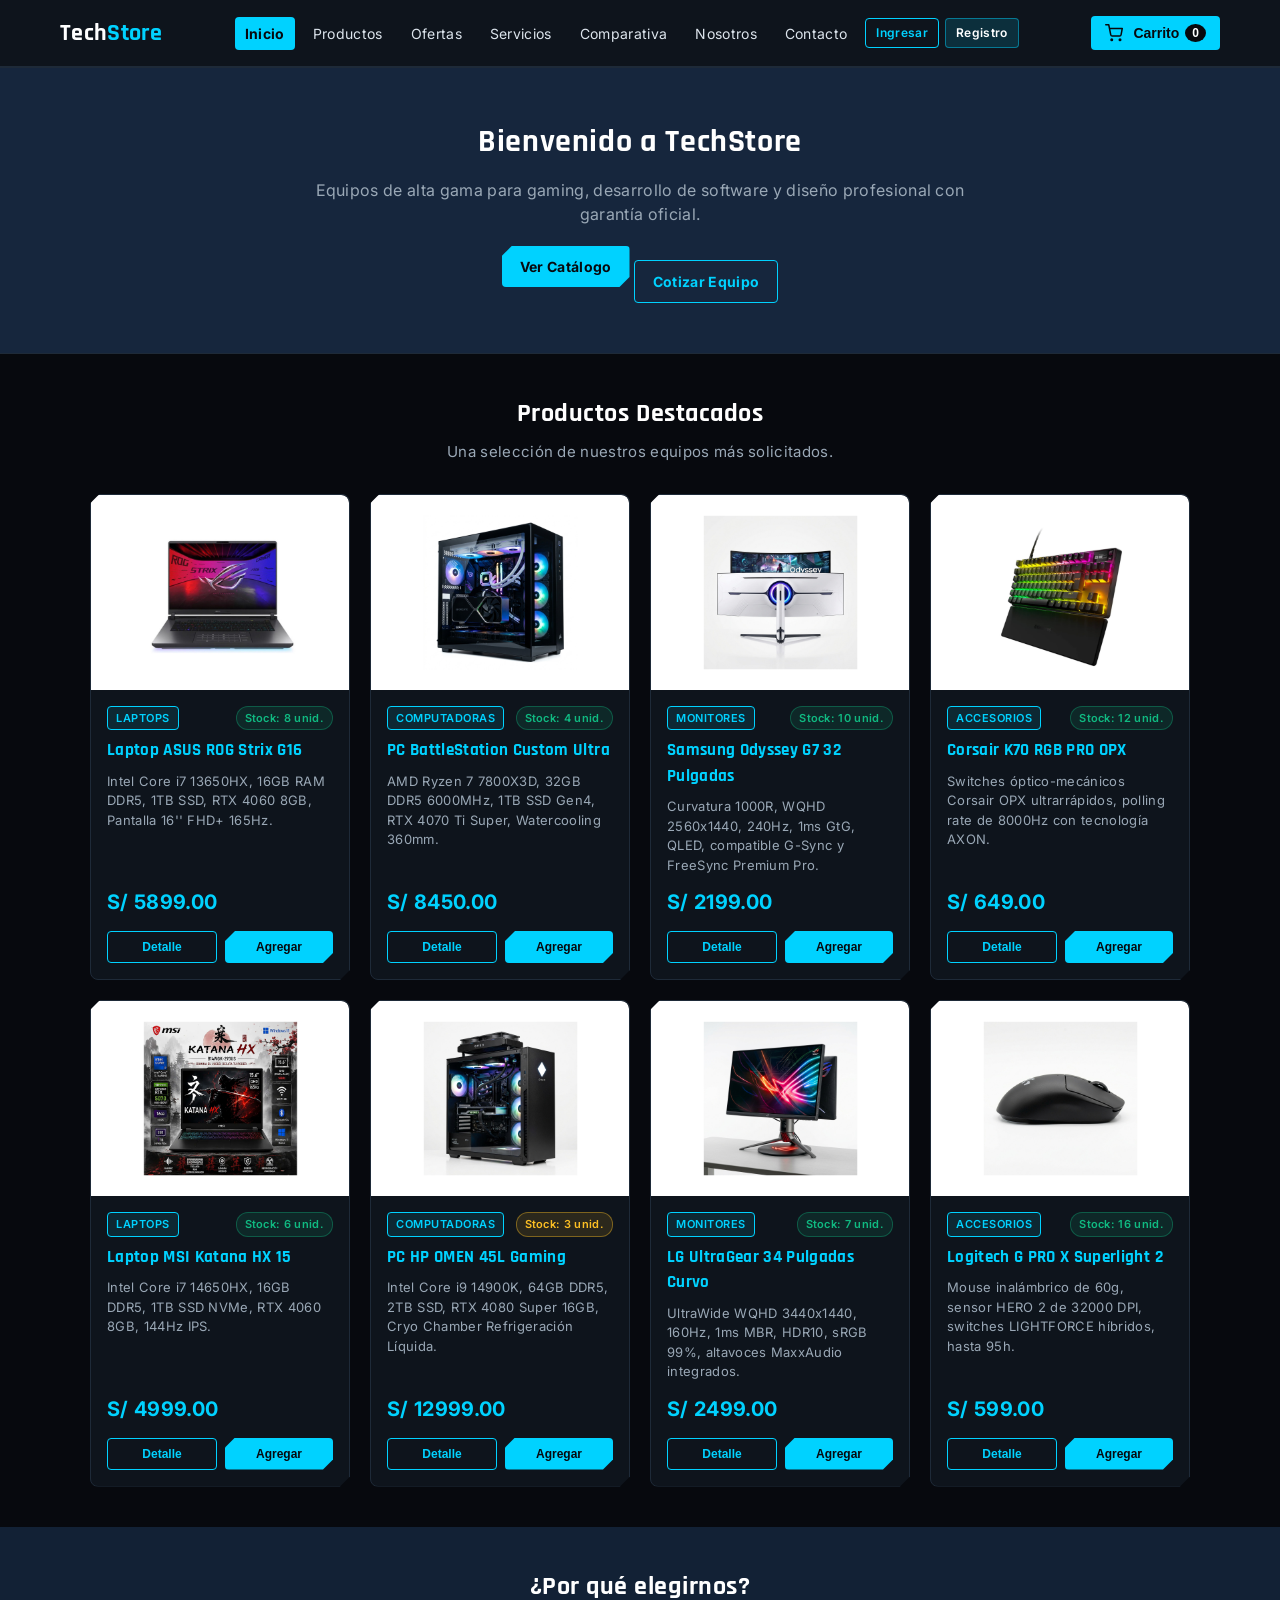
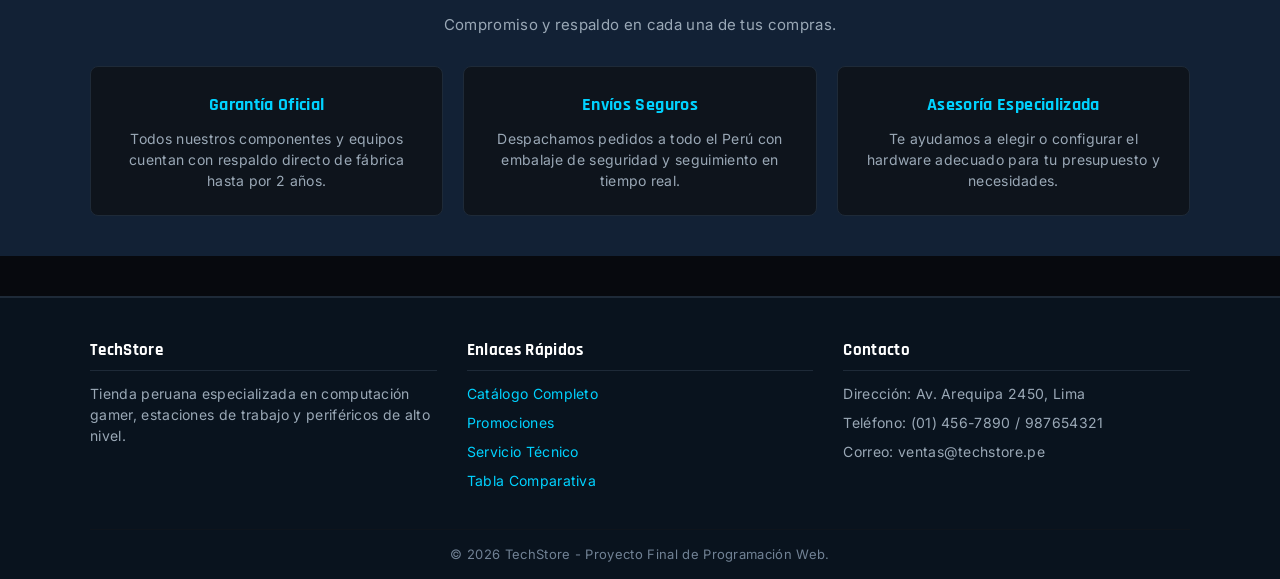
<file: index.html>
<!DOCTYPE html>
<html lang="es">
<head>
    <meta charset="UTF-8">
    <meta name="viewport" content="width=device-width, initial-scale=1.0">
    <title>TechStore | Inicio</title>
    <link rel="icon" type="image/x-icon" href="favicon.ico">
    <link rel="stylesheet" href="css/estilos.css">
    <!-- Google Fonts: Inter, Rajdhani, Orbitron -->
    <link rel="preconnect" href="https://fonts.googleapis.com">
    <link rel="preconnect" href="https://fonts.gstatic.com" crossorigin>
    <link href="https://fonts.googleapis.com/css2?family=Inter:wght@300;400;500;600;700&family=Orbitron:wght@600;700;800&family=Rajdhani:wght@500;600;700&display=swap" rel="stylesheet">
</head>
<body>

    <!-- Encabezado y logotipo -->
    <header id="cabecera-principal">
        <div class="contenedor barra-superior">
            <div class="logo">
                <a href="index.html">Tech<span class="acento">Store</span></a>
            </div>

            <button class="boton-menu" onclick="toggleMenu()" aria-label="Abrir Menú">
                <svg width="22" height="22" viewBox="0 0 24 24" fill="none" stroke="currentColor" stroke-width="2" stroke-linecap="round" stroke-linejoin="round">
                    <line x1="3" y1="12" x2="21" y2="12"></line>
                    <line x1="3" y1="6" x2="21" y2="6"></line>
                    <line x1="3" y1="18" x2="21" y2="18"></line>
                </svg>
            </button>

            <!-- Menú de navegación y carrito -->
            <nav id="menu-navegacion" class="menu-navegacion">
                <ul class="nav-lista">
                    <li class="nav-item"><a href="index.html" class="nav-enlace activo">Inicio</a></li>
                    <li class="nav-item"><a href="productos/index.html" class="nav-enlace">Productos</a></li>
                    <li class="nav-item"><a href="ofertas/index.html" class="nav-enlace">Ofertas</a></li>
                    <li class="nav-item"><a href="servicios/index.html" class="nav-enlace">Servicios</a></li>
                    <li class="nav-item"><a href="comparativa/index.html" class="nav-enlace">Comparativa</a></li>
                    <li class="nav-item"><a href="nosotros/index.html" class="nav-enlace">Nosotros</a></li>
                    <li class="nav-item"><a href="contacto/index.html" class="nav-enlace">Contacto</a></li>
                    <li class="nav-item nav-item-sesion" id="estado-sesion"><a href="javascript:void(0)" onclick="abrirModalSesion(null, 'login')" class="nav-enlace boton-ingresar-nav">Ingresar</a><a href="javascript:void(0)" onclick="abrirModalSesion(null, 'registro')" class="nav-enlace boton-registro-nav">Registro</a></li>
                </ul>
            </nav>

            <button class="boton-carrito-nav" onclick="abrirModalCarrito()" aria-label="Carrito de compras">
                <svg width="18" height="18" viewBox="0 0 24 24" fill="none" stroke="currentColor" stroke-width="2" stroke-linecap="round" stroke-linejoin="round" style="margin-right: 4px; vertical-align: middle;">
                    <circle cx="9" cy="21" r="1"></circle>
                    <circle cx="20" cy="21" r="1"></circle>
                    <path d="M1 1h4l2.68 13.39a2 2 0 0 0 2 1.61h9.72a2 2 0 0 0 2-1.61L23 6H6"></path>
                </svg>
                Carrito <span id="contador-carrito" class="contador-carrito">0</span>
            </button>
        </div>
    </header>

    <main>
        <!-- Portada de bienvenida y cotización -->
        <section class="portada">
            <div class="contenedor">
                <h1>Bienvenido a TechStore</h1>
                <p>Equipos de alta gama para gaming, desarrollo de software y diseño profesional con garantía oficial.</p>
                <div>
                    <a href="productos/index.html" class="boton boton-primario">Ver Catálogo</a>
                    <a href="contacto/index.html" class="boton boton-secundario" onclick="cotizarEquipoPrompt(); return false;">Cotizar Equipo</a>
                </div>
            </div>
        </section>

        <!-- Catálogo de productos destacados (renderizado dinámico) -->
        <section class="seccion">
            <div class="contenedor">
                <h2 class="titulo-seccion">Productos Destacados</h2>
                <p class="subtitulo-seccion">Una selección de nuestros equipos más solicitados.</p>
                <div id="contenedor-productos" class="caja-productos"></div>
            </div>
        </section>

        <!-- Beneficios y garantías de compra -->
        <section class="seccion" style="background-color: #122135;">
            <div class="contenedor">
                <h2 class="titulo-seccion">¿Por qué elegirnos?</h2>
                <p class="subtitulo-seccion">Compromiso y respaldo en cada una de tus compras.</p>
                <div class="caja-beneficios">
                    <div class="caja-item">
                        <h3>Garantía Oficial</h3>
                        <p>Todos nuestros componentes y equipos cuentan con respaldo directo de fábrica hasta por 2 años.</p>
                    </div>
                    <div class="caja-item">
                        <h3>Envíos Seguros</h3>
                        <p>Despachamos pedidos a todo el Perú con embalaje de seguridad y seguimiento en tiempo real.</p>
                    </div>
                    <div class="caja-item">
                        <h3>Asesoría Especializada</h3>
                        <p>Te ayudamos a elegir o configurar el hardware adecuado para tu presupuesto y necesidades.</p>
                    </div>
                </div>
            </div>
        </section>
    </main>

    <!-- Pie de página -->
    <footer id="pie-pagina">
        <div class="contenedor">
            <div class="pie-columnas">
                <div class="pie-columna">
                    <h3>TechStore</h3>
                    <p>Tienda peruana especializada en computación gamer, estaciones de trabajo y periféricos de alto nivel.</p>
                </div>
                <div class="pie-columna">
                    <h3>Enlaces Rápidos</h3>
                    <ul>
                        <li><a href="productos/index.html">Catálogo Completo</a></li>
                        <li><a href="ofertas/index.html">Promociones</a></li>
                        <li><a href="servicios/index.html">Servicio Técnico</a></li>
                        <li><a href="comparativa/index.html">Tabla Comparativa</a></li>
                    </ul>
                </div>
                <div class="pie-columna">
                    <h3>Contacto</h3>
                    <p>Dirección: Av. Arequipa 2450, Lima</p>
                    <p>Teléfono: (01) 456-7890 / 987654321</p>
                    <p>Correo: ventas@techstore.pe</p>
                </div>
            </div>
            <div class="pie-inferior">
                <p>&copy; 2026 TechStore - Proyecto Final de Programación Web.</p>
            </div>
        </div>
    </footer>

    
    <!-- Modal: Detalle y descripción del producto -->
    <div id="modal-detalle" class="fondo-modal">
        <div class="ventana-modal">
            <button class="boton-cerrar-modal" onclick="cerrarModalDetalle()">&times;</button>
            <div id="modal-detalle-contenido"></div>
        </div>
    </div>

    
    <!-- Modal: Carrito de compras y cálculo de precios -->
    <div id="modal-carrito" class="fondo-modal">
        <div class="ventana-modal">
            <button class="boton-cerrar-modal" onclick="cerrarModalCarrito()">&times;</button>
            <h3 class="modal-titulo">Carrito de Compras</h3>
            <div id="lista-carrito"></div>
            <div id="total-carrito" class="total-carrito">Total: S/ 0.00</div>
            <div class="acciones-modal" style="display: flex; gap: 8px; flex-wrap: wrap; justify-content: flex-end; margin-top: 15px;">
                <button type="button" class="boton boton-secundario" style="font-size: 13px;" onclick="agregarNotaEntrega()">Nota de Entrega</button>
                <button type="button" class="boton boton-peligro" onclick="vaciarCarrito()">Vaciar Carrito</button>
                <button type="button" class="boton boton-secundario" onclick="cerrarModalCarrito()">Seguir comprando</button>
                <button type="button" class="boton boton-primario" onclick="procesarCompra()">Procesar Compra</button>
            </div>
        </div>
    </div>
    
    <!-- Modal: Inicio de sesión y registro -->
    <div id="modal-sesion" class="fondo-modal">
        <div class="ventana-modal" style="max-width: 440px;">
            <button class="boton-cerrar-modal" onclick="cerrarModalSesion()">&times;</button>
            
            
            <div style="display: flex; gap: 8px; margin-bottom: 16px; border-bottom: 1px solid var(--color-borde); padding-bottom: 12px;">
                <button type="button" id="tab-login" onclick="mostrarModalLogin()" class="boton boton-primario" style="flex: 1; padding: 8px 12px; font-size: 14px;">Iniciar Sesión</button>
                <button type="button" id="tab-registro" onclick="mostrarModalRegistro()" class="boton boton-secundario" style="flex: 1; padding: 8px 12px; font-size: 14px;">Crear Cuenta</button>
            </div>

            <div id="modal-alerta-sesion" class="alerta-mensaje alerta-info" style="display: none; font-size: 13px; margin-bottom: 15px;"></div>

            
            <div id="vista-modal-login">
                
                <div id="caja-cuenta-previa" style="display: none; background: rgba(0, 180, 216, 0.08); border: 1px solid var(--color-borde); border-radius: var(--radio-borde); padding: 16px; margin-bottom: 14px; text-align: center;">
                    <img src="img/icono-usuario.png" alt="Cuenta Anterior" style="width: 40px; height: 40px; object-fit: contain; margin-bottom: 6px;">
                    <p style="font-size: 12px; color: var(--color-texto-apagado); margin-bottom: 2px;">Cuenta registrada en este equipo:</p>
                    <h4 id="nombre-cuenta-previa" style="color: var(--color-blanco); font-size: 15px; margin-bottom: 2px;">Usuario</h4>
                    <p id="correo-cuenta-previa" style="color: var(--color-primario); font-size: 12px; margin-bottom: 12px;">correo@techstore.pe</p>
                    
                    <div class="formulario-grupo" style="text-align: left; margin-bottom: 10px;">
                        <label for="modal-clave-previa" style="font-size: 13px;">Contraseña *</label>
                        <input type="password" id="modal-clave-previa" class="formulario-control" minlength="4" placeholder="Ingresa tu contraseña" required>
                    </div>
                    <div id="modal-alerta-login-previa" class="alerta-mensaje alerta-error" style="display: none; font-size: 13px; margin-bottom: 10px;"></div>
                    <button type="button" onclick="iniciarConCuentaPrevia()" class="boton boton-primario" style="width: 100%; margin-bottom: 10px;">Iniciar Sesión</button>
                    <div style="font-size: 12px;">
                        <a href="javascript:void(0)" onclick="mostrarLoginManual()" style="color: var(--color-primario); text-decoration: none;">Ingresar con otro usuario o correo</a>
                    </div>
                </div>

                
                <form id="form-modal-login" style="display: none;" onsubmit="return validarLoginModal(event)">
                    <div class="formulario-grupo">
                        <label for="modal-txt-usuario" style="font-size: 13px;">Usuario o Correo Electrónico *</label>
                        <input type="text" id="modal-txt-usuario" class="formulario-control" minlength="3" placeholder="Ej. admin o tu correo" required>
                    </div>
                    <div class="formulario-grupo">
                        <label for="modal-txt-clave" style="font-size: 13px;">Contraseña *</label>
                        <input type="password" id="modal-txt-clave" class="formulario-control" minlength="4" placeholder="Tu contraseña" required>
                    </div>
                    <div id="modal-alerta-login" class="alerta-mensaje alerta-error" style="display: none; font-size: 13px; margin-bottom: 12px;"></div>
                    <button type="submit" class="boton boton-primario" style="width: 100%; margin-top: 5px;">Iniciar Sesión</button>
                    <div id="enlace-volver-previa" style="display: none; text-align: center; margin-top: 10px; font-size: 12px;">
                        <a href="javascript:void(0)" onclick="mostrarModalCuentaPrevia()" style="color: var(--color-texto-apagado); text-decoration: none;">Volver a cuenta detectada</a>
                    </div>
                </form>
            </div>

            
            <form id="form-modal-registro" style="display: none;" onsubmit="return registrarUsuarioModal(event)">
                <div class="formulario-grupo" style="margin-bottom: 10px;">
                    <label for="modal-reg-nombre" style="font-size: 13px;">Nombre y Apellidos *</label>
                    <input type="text" id="modal-reg-nombre" class="formulario-control" minlength="3" placeholder="Ej. Carlos Ramos" oninput="this.value = this.value.replace(/[^a-zA-ZáéíóúÁÉÍÓÚñÑ\s]/g, '')" required>
                </div>

                <div class="formulario-grupo" style="margin-bottom: 10px;">
                    <label for="modal-reg-telefono" style="font-size: 13px;">Número de Teléfono (9 dígitos) *</label>
                    <input type="tel" id="modal-reg-telefono" maxlength="9" pattern="[0-9]{9}" class="formulario-control" placeholder="987654321" oninput="this.value = this.value.replace(/[^0-9]/g, '')" required>
                </div>

                <div class="formulario-grupo" style="margin-bottom: 10px;">
                    <label for="modal-reg-correo" style="font-size: 13px;">Correo Electrónico *</label>
                    <input type="email" id="modal-reg-correo" class="formulario-control" placeholder="carlos@techstore.pe" required>
                </div>

                <div class="formulario-grupo" style="margin-bottom: 12px;">
                    <label for="modal-reg-clave" style="font-size: 13px;">Contraseña *</label>
                    <input type="password" id="modal-reg-clave" class="formulario-control" minlength="6" placeholder="Mínimo 6 caracteres" required>
                </div>

                <div id="modal-alerta-registro" class="alerta-mensaje alerta-error" style="display: none; font-size: 13px; margin-bottom: 12px;"></div>

                <button type="submit" class="boton boton-primario" style="width: 100%; margin-top: 5px;">Crear Cuenta e Iniciar</button>
            </form>
        </div>
    </div>




    <script src="js/datos.js"></script>
    <script src="js/bd.js"></script>
    <script src="js/app.js"></script>

    
    <!-- Modal: Procesar compra y comprobante -->
    <div id="modal-checkout" class="fondo-modal">
        <div class="ventana-modal" style="max-width: 500px;">
            <button class="boton-cerrar-modal" onclick="cerrarModalCheckout()">&times;</button>
            <h3 class="modal-titulo">Finalizar Compra</h3>
            
            <div id="checkout-contenido">
                <p id="checkout-modo-badge" style="font-size: 12px; color: var(--color-primario); margin-bottom: 10px; font-weight: 600;"></p>
                <div class="resumen-compra-caja">
                    <h4 style="color: var(--color-blanco); font-size: 14px; margin-bottom: 8px;">Resumen del Pedido</h4>
                    <div id="checkout-lista-items" style="max-height: 120px; overflow-y: auto; margin-bottom: 8px;"></div>
                    <div class="resumen-fila">
                        <span style="color: var(--color-texto-apagado);">Subtotal:</span>
                        <span id="checkout-subtotal" style="color: var(--color-texto);">S/ 0.00</span>
                    </div>
                    <div class="resumen-fila">
                        <span style="color: var(--color-texto-apagado);">Envío:</span>
                        <span style="color: var(--color-exito); font-weight: bold;">GRATIS</span>
                    </div>
                    <div class="resumen-fila total">
                        <span>Total a Pagar:</span>
                        <span id="checkout-total">S/ 0.00</span>
                    </div>
                </div>

                <form id="formulario-checkout" onsubmit="confirmarPedidoCheckout(event)">
                    <div class="formulario-grupo" style="margin-bottom: 8px;">
                        <label for="chk-nombre" style="font-size: 12px;">Nombre del Destinatario *</label>
                        <input type="text" id="chk-nombre" class="formulario-control" minlength="3" required placeholder="Nombres y Apellidos" oninput="this.value = this.value.replace(/[^a-zA-ZáéíóúÁÉÍÓÚñÑ ]/g, '')">
                    </div>

                    <div style="display: grid; grid-template-columns: 1fr 1fr; gap: 8px; margin-bottom: 8px;">
                        <div class="formulario-grupo">
                            <label for="chk-telefono" style="font-size: 12px;">Teléfono (9 dígitos) *</label>
                            <input type="tel" id="chk-telefono" maxlength="9" pattern="[0-9]{9}" class="formulario-control" required placeholder="987654321" oninput="this.value = this.value.replace(/[^0-9]/g, '')">
                        </div>
                        <div class="formulario-grupo">
                            <label for="chk-metodo-envio" style="font-size: 12px;">Tipo de Entrega</label>
                            <select id="chk-metodo-envio" class="formulario-control">
                                <option value="domicilio">Envío a Domicilio (Lima)</option>
                                <option value="tienda">Recojo en Tienda (Cyberplaza)</option>
                            </select>
                        </div>
                    </div>

                    <div class="formulario-grupo" style="margin-bottom: 8px;">
                        <label for="chk-correo" style="font-size: 12px;">Correo Electrónico *</label>
                        <input type="email" id="chk-correo" class="formulario-control" required placeholder="ejemplo@correo.com">
                    </div>

                    <div class="formulario-grupo" style="margin-bottom: 8px;">
                        <label for="chk-direccion" style="font-size: 12px;">Dirección de Entrega *</label>
                        <input type="text" id="chk-direccion" class="formulario-control" minlength="5" required placeholder="Av. / Calle, Nro, Distrito">
                    </div>

                    <div class="formulario-grupo" style="margin-bottom: 12px;">
                        <label style="font-size: 12px; margin-bottom: 4px; display: block;">Método de Pago *</label>
                        <div class="metodos-pago-grid">
                            <label class="opcion-pago activa">
                                <input type="radio" name="metodo_pago" value="Tarjeta Visa/Mastercard" checked> Tarjeta
                            </label>
                            <label class="opcion-pago">
                                <input type="radio" name="metodo_pago" value="Yape / Plin"> Yape / Plin
                            </label>
                            <label class="opcion-pago">
                                <input type="radio" name="metodo_pago" value="Transferencia BCP"> BCP / BBVA
                            </label>
                            <label class="opcion-pago">
                                <input type="radio" name="metodo_pago" value="PagoEfectivo"> PagoEfectivo
                            </label>
                        </div>
                    </div>

                    <div class="acciones-modal">
                        <button type="button" class="boton boton-secundario" onclick="cerrarModalCheckout()">Cancelar</button>
                        <button type="submit" class="boton boton-primario">Confirmar y Pagar</button>
                    </div>
                </form>
            </div>

            <div id="checkout-exito" style="display: none; text-align: center; padding: 15px 0;">
                <div style="font-size: 20px; font-weight: bold; color: var(--color-exito); margin-bottom: 10px;">[ COMPRA EXITOSA ]</div>
                <h4 style="color: var(--color-exito); font-size: 20px; margin-bottom: 6px;">¡Compra Exitosa!</h4>
                <p style="color: var(--color-texto-apagado); font-size: 13px; margin-bottom: 15px;">Tu pedido ha sido recibido y está siendo preparado por nuestro equipo técnico.</p>
                
                <div class="resumen-compra-caja" style="text-align: left; font-size: 13px;">
                    <div class="resumen-fila">
                        <strong style="color: var(--color-blanco);">Código de Pedido:</strong>
                        <span id="ticket-codigo" style="color: var(--color-primario); font-weight: bold;">#PED-2026-0000</span>
                    </div>
                    <div class="resumen-fila">
                        <strong style="color: var(--color-blanco);">Fecha:</strong>
                        <span id="ticket-fecha" style="color: var(--color-texto);">--/--/----</span>
                    </div>
                    <div class="resumen-fila">
                        <strong style="color: var(--color-blanco);">Cliente:</strong>
                        <span id="ticket-cliente" style="color: var(--color-texto);">Cliente</span>
                    </div>
                    <div class="resumen-fila">
                        <strong style="color: var(--color-blanco);">Método:</strong>
                        <span id="ticket-metodo" style="color: var(--color-texto);">Tarjeta</span>
                    </div>
                    <div class="resumen-fila total">
                        <span>Total Pagado:</span>
                        <span id="ticket-total">S/ 0.00</span>
                    </div>
                </div>

                <button class="boton boton-primario" style="width: 100%;" onclick="cerrarModalCheckout()">Finalizar y Volver a la Tienda</button>
            </div>
        </div>
    </div>
    
    
    <div id="contenedor-toast"></div>

</body>
</html>
</file>
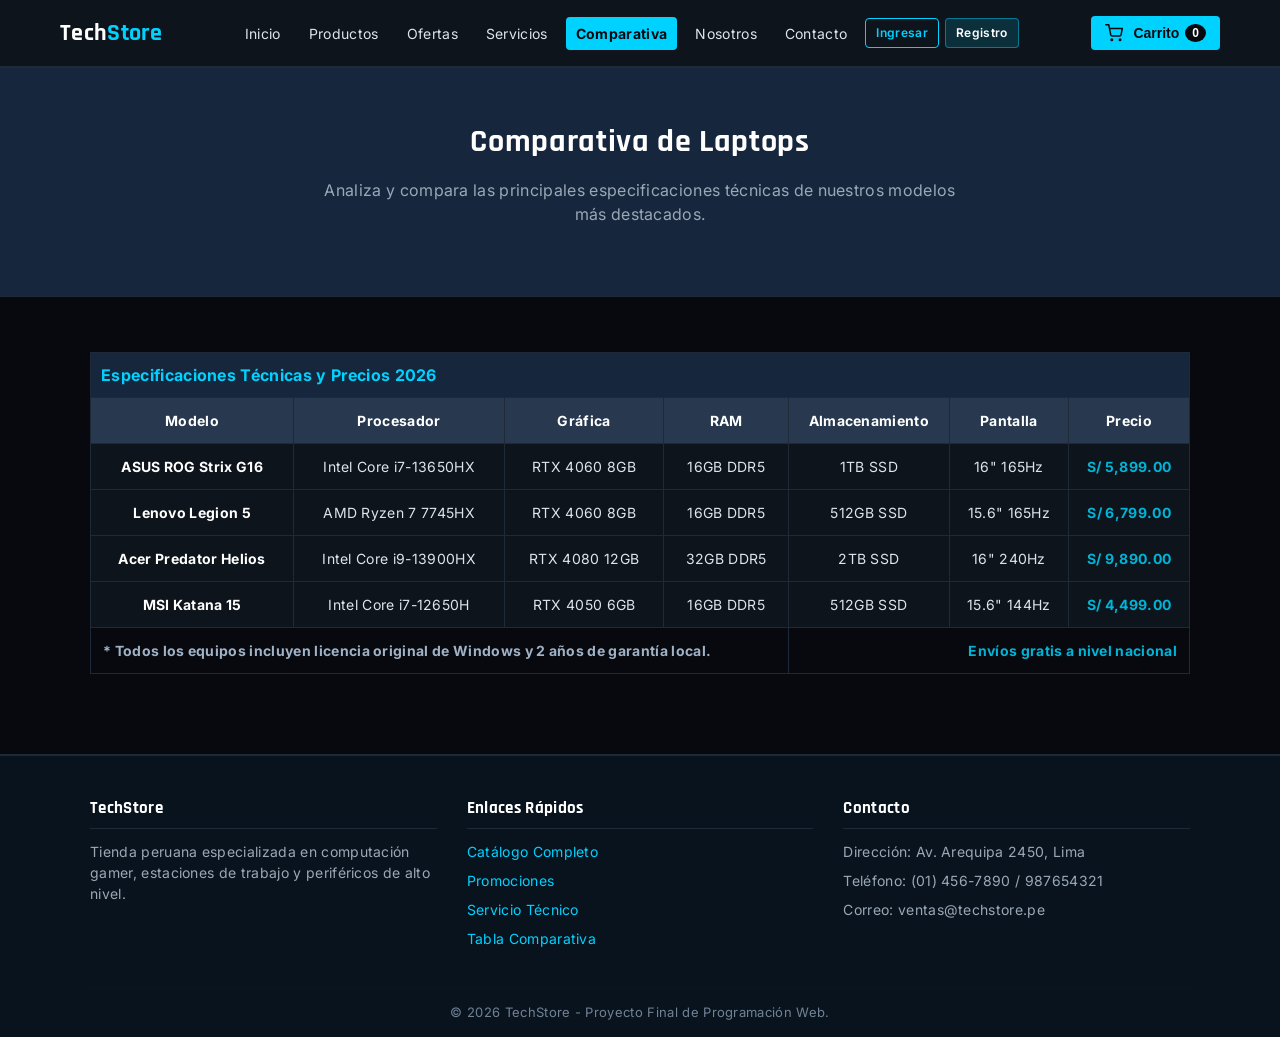
<file: comparativa/index.html>
<!DOCTYPE html>
<html lang="es">
<head>
    <meta charset="UTF-8">
    <meta name="viewport" content="width=device-width, initial-scale=1.0">
    <title>TechStore | Comparativa</title>
    <link rel="icon" type="image/x-icon" href="../favicon.ico">
    <link rel="stylesheet" href="../css/estilos.css">
    <!-- Google Fonts: Inter, Rajdhani, Orbitron -->
    <link rel="preconnect" href="https://fonts.googleapis.com">
    <link rel="preconnect" href="https://fonts.gstatic.com" crossorigin>
    <link href="https://fonts.googleapis.com/css2?family=Inter:wght@300;400;500;600;700&family=Orbitron:wght@600;700;800&family=Rajdhani:wght@500;600;700&display=swap" rel="stylesheet">
</head>
<body>

    <!-- Encabezado y logotipo -->
    <header id="cabecera-principal">
        <div class="contenedor barra-superior">
            <div class="logo">
                <a href="../index.html">Tech<span class="acento">Store</span></a>
            </div>

            <button class="boton-menu" onclick="toggleMenu()" aria-label="Abrir Menú">
                <svg width="22" height="22" viewBox="0 0 24 24" fill="none" stroke="currentColor" stroke-width="2" stroke-linecap="round" stroke-linejoin="round">
                    <line x1="3" y1="12" x2="21" y2="12"></line>
                    <line x1="3" y1="6" x2="21" y2="6"></line>
                    <line x1="3" y1="18" x2="21" y2="18"></line>
                </svg>
            </button>

            <nav id="menu-navegacion" class="menu-navegacion">
                <ul class="nav-lista">
                    <li class="nav-item"><a href="../index.html" class="nav-enlace">Inicio</a></li>
                    <li class="nav-item"><a href="../productos/index.html" class="nav-enlace">Productos</a></li>
                    <li class="nav-item"><a href="../ofertas/index.html" class="nav-enlace">Ofertas</a></li>
                    <li class="nav-item"><a href="../servicios/index.html" class="nav-enlace">Servicios</a></li>
                    <li class="nav-item"><a href="../comparativa/index.html" class="nav-enlace activo">Comparativa</a></li>
                    <li class="nav-item"><a href="../nosotros/index.html" class="nav-enlace">Nosotros</a></li>
                    <li class="nav-item"><a href="../contacto/index.html" class="nav-enlace">Contacto</a></li>
                    <li class="nav-item nav-item-sesion" id="estado-sesion"><a href="javascript:void(0)" onclick="abrirModalSesion(null, 'login')" class="nav-enlace boton-ingresar-nav">Ingresar</a><a href="javascript:void(0)" onclick="abrirModalSesion(null, 'registro')" class="nav-enlace boton-registro-nav">Registro</a></li>
                </ul>
            </nav>

            <button class="boton-carrito-nav" onclick="abrirModalCarrito()" aria-label="Carrito de compras">
                <svg width="18" height="18" viewBox="0 0 24 24" fill="none" stroke="currentColor" stroke-width="2" stroke-linecap="round" stroke-linejoin="round" style="margin-right: 4px; vertical-align: middle;">
                    <circle cx="9" cy="21" r="1"></circle>
                    <circle cx="20" cy="21" r="1"></circle>
                    <path d="M1 1h4l2.68 13.39a2 2 0 0 0 2 1.61h9.72a2 2 0 0 0 2-1.61L23 6H6"></path>
                </svg>
                Carrito <span id="contador-carrito" class="contador-carrito">0</span>
            </button>
        </div>
    </header>

    <main>
        <section class="portada">
            <div class="contenedor">
                <h2>Comparativa de Laptops</h2>
                <p>Analiza y compara las principales especificaciones técnicas de nuestros modelos más destacados.</p>
            </div>
        </section>

        <section class="seccion">
            <div class="contenedor">
                <!-- Tabla comparativa de laptops -->
                <div class="indicador-scroll-movil" style="display: none; text-align: center; margin-bottom: 10px; font-size: 13px; color: var(--color-primario);">
                    ↔ Desliza horizontalmente para comparar especificaciones técnicas
                </div>
                <div class="tabla-contenedor">
                    <table class="tabla-datos">
                        <caption>Especificaciones Técnicas y Precios 2026</caption>
                        <thead>
                            <tr>
                                <th scope="col">Modelo</th>
                                <th scope="col">Procesador</th>
                                <th scope="col">Gráfica</th>
                                <th scope="col">RAM</th>
                                <th scope="col">Almacenamiento</th>
                                <th scope="col">Pantalla</th>
                                <th scope="col">Precio</th>
                            </tr>
                        </thead>
                        <tbody>
                            <tr>
                                <td style="font-weight: bold; color: #ffffff;">ASUS ROG Strix G16</td>
                                <td>Intel Core i7-13650HX</td>
                                <td>RTX 4060 8GB</td>
                                <td>16GB DDR5</td>
                                <td>1TB SSD</td>
                                <td>16" 165Hz</td>
                                <td style="color: #00b4d8; font-weight: bold;">S/ 5,899.00</td>
                            </tr>
                            <tr>
                                <td style="font-weight: bold; color: #ffffff;">Lenovo Legion 5</td>
                                <td>AMD Ryzen 7 7745HX</td>
                                <td>RTX 4060 8GB</td>
                                <td>16GB DDR5</td>
                                <td>512GB SSD</td>
                                <td>15.6" 165Hz</td>
                                <td style="color: #00b4d8; font-weight: bold;">S/ 6,799.00</td>
                            </tr>
                            <tr>
                                <td style="font-weight: bold; color: #ffffff;">Acer Predator Helios</td>
                                <td>Intel Core i9-13900HX</td>
                                <td>RTX 4080 12GB</td>
                                <td>32GB DDR5</td>
                                <td>2TB SSD</td>
                                <td>16" 240Hz</td>
                                <td style="color: #00b4d8; font-weight: bold;">S/ 9,890.00</td>
                            </tr>
                            <tr>
                                <td style="font-weight: bold; color: #ffffff;">MSI Katana 15</td>
                                <td>Intel Core i7-12650H</td>
                                <td>RTX 4050 6GB</td>
                                <td>16GB DDR5</td>
                                <td>512GB SSD</td>
                                <td>15.6" 144Hz</td>
                                <td style="color: #00b4d8; font-weight: bold;">S/ 4,499.00</td>
                            </tr>
                        </tbody>
                        <tfoot>
                            <tr>
                                <td colspan="4" style="text-align: left; padding: 12px; color: #a0b2c6;">
                                    * Todos los equipos incluyen licencia original de Windows y 2 años de garantía local.
                                </td>
                                <td colspan="3" style="text-align: right; padding: 12px; color: #00b4d8;">
                                    Envíos gratis a nivel nacional
                                </td>
                            </tr>
                        </tfoot>
                    </table>
                </div>
            </div>
        </section>
    </main>

    <!-- Pie de página -->
    <footer id="pie-pagina">
        <div class="contenedor">
            <div class="pie-columnas">
                <div class="pie-columna">
                    <h3>TechStore</h3>
                    <p>Tienda peruana especializada en computación gamer, estaciones de trabajo y periféricos de alto nivel.</p>
                </div>
                <div class="pie-columna">
                    <h3>Enlaces Rápidos</h3>
                    <ul>
                        <li><a href="../productos/index.html">Catálogo Completo</a></li>
                        <li><a href="../ofertas/index.html">Promociones</a></li>
                        <li><a href="../servicios/index.html">Servicio Técnico</a></li>
                        <li><a href="../comparativa/index.html">Tabla Comparativa</a></li>
                    </ul>
                </div>
                <div class="pie-columna">
                    <h3>Contacto</h3>
                    <p>Dirección: Av. Arequipa 2450, Lima</p>
                    <p>Teléfono: (01) 456-7890 / 987654321</p>
                    <p>Correo: ventas@techstore.pe</p>
                </div>
            </div>
            <div class="pie-inferior">
                <p>&copy; 2026 TechStore - Proyecto Final de Programación Web.</p>
            </div>
        </div>
    </footer>

    
    <div id="modal-detalle" class="fondo-modal">
        <div class="ventana-modal">
            <button class="boton-cerrar-modal" onclick="cerrarModalDetalle()">&times;</button>
            <div id="modal-detalle-contenido"></div>
        </div>
    </div>

    
    <div id="modal-carrito" class="fondo-modal">
        <div class="ventana-modal">
            <button class="boton-cerrar-modal" onclick="cerrarModalCarrito()">&times;</button>
            <h3 class="modal-titulo">Carrito de Compras</h3>
            <div id="lista-carrito"></div>
            <div id="total-carrito" class="total-carrito">Total: S/ 0.00</div>
            <div class="acciones-modal" style="display: flex; gap: 8px; flex-wrap: wrap; justify-content: flex-end; margin-top: 15px;">
                <button type="button" class="boton boton-secundario" style="font-size: 13px;" onclick="agregarNotaEntrega()">Nota de Entrega</button>
                <button type="button" class="boton boton-peligro" onclick="vaciarCarrito()">Vaciar Carrito</button>
                <button type="button" class="boton boton-secundario" onclick="cerrarModalCarrito()">Seguir comprando</button>
                <button type="button" class="boton boton-primario" onclick="procesarCompra()">Procesar Compra</button>
            </div>
        </div>
    </div>
    
    <div id="modal-sesion" class="fondo-modal">
        <div class="ventana-modal" style="max-width: 440px;">
            <button class="boton-cerrar-modal" onclick="cerrarModalSesion()">&times;</button>
            
            
            <div style="display: flex; gap: 8px; margin-bottom: 16px; border-bottom: 1px solid var(--color-borde); padding-bottom: 12px;">
                <button type="button" id="tab-login" onclick="mostrarModalLogin()" class="boton boton-primario" style="flex: 1; padding: 8px 12px; font-size: 14px;">Iniciar Sesión</button>
                <button type="button" id="tab-registro" onclick="mostrarModalRegistro()" class="boton boton-secundario" style="flex: 1; padding: 8px 12px; font-size: 14px;">Crear Cuenta</button>
            </div>

            <div id="modal-alerta-sesion" class="alerta-mensaje alerta-info" style="display: none; font-size: 13px; margin-bottom: 15px;"></div>

            
            <div id="vista-modal-login">
                
                <div id="caja-cuenta-previa" style="display: none; background: rgba(0, 180, 216, 0.08); border: 1px solid var(--color-borde); border-radius: var(--radio-borde); padding: 16px; margin-bottom: 14px; text-align: center;">
                    <img src="../img/icono-usuario.png" alt="Cuenta Anterior" style="width: 40px; height: 40px; object-fit: contain; margin-bottom: 6px;">
                    <p style="font-size: 12px; color: var(--color-texto-apagado); margin-bottom: 2px;">Cuenta registrada en este equipo:</p>
                    <h4 id="nombre-cuenta-previa" style="color: var(--color-blanco); font-size: 15px; margin-bottom: 2px;">Usuario</h4>
                    <p id="correo-cuenta-previa" style="color: var(--color-primario); font-size: 12px; margin-bottom: 12px;">correo@techstore.pe</p>
                    
                    <div class="formulario-grupo" style="text-align: left; margin-bottom: 10px;">
                        <label for="modal-clave-previa" style="font-size: 13px;">Contraseña *</label>
                        <input type="password" id="modal-clave-previa" class="formulario-control" minlength="4" placeholder="Ingresa tu contraseña" required>
                    </div>
                    <div id="modal-alerta-login-previa" class="alerta-mensaje alerta-error" style="display: none; font-size: 13px; margin-bottom: 10px;"></div>
                    <button type="button" onclick="iniciarConCuentaPrevia()" class="boton boton-primario" style="width: 100%; margin-bottom: 10px;">Iniciar Sesión</button>
                    <div style="font-size: 12px;">
                        <a href="javascript:void(0)" onclick="mostrarLoginManual()" style="color: var(--color-primario); text-decoration: none;">Ingresar con otro usuario o correo</a>
                    </div>
                </div>

                
                <form id="form-modal-login" style="display: none;" onsubmit="return validarLoginModal(event)">
                    <div class="formulario-grupo">
                        <label for="modal-txt-usuario" style="font-size: 13px;">Usuario o Correo Electrónico *</label>
                        <input type="text" id="modal-txt-usuario" class="formulario-control" minlength="3" placeholder="Ej. admin o tu correo" required>
                    </div>
                    <div class="formulario-grupo">
                        <label for="modal-txt-clave" style="font-size: 13px;">Contraseña *</label>
                        <input type="password" id="modal-txt-clave" class="formulario-control" minlength="4" placeholder="Tu contraseña" required>
                    </div>
                    <div id="modal-alerta-login" class="alerta-mensaje alerta-error" style="display: none; font-size: 13px; margin-bottom: 12px;"></div>
                    <button type="submit" class="boton boton-primario" style="width: 100%; margin-top: 5px;">Iniciar Sesión</button>
                    <div id="enlace-volver-previa" style="display: none; text-align: center; margin-top: 10px; font-size: 12px;">
                        <a href="javascript:void(0)" onclick="mostrarModalCuentaPrevia()" style="color: var(--color-texto-apagado); text-decoration: none;">Volver a cuenta detectada</a>
                    </div>
                </form>
            </div>

            
            <form id="form-modal-registro" style="display: none;" onsubmit="return registrarUsuarioModal(event)">
                <div class="formulario-grupo" style="margin-bottom: 10px;">
                    <label for="modal-reg-nombre" style="font-size: 13px;">Nombre y Apellidos *</label>
                    <input type="text" id="modal-reg-nombre" class="formulario-control" minlength="3" placeholder="Ej. Carlos Ramos" oninput="this.value = this.value.replace(/[^a-zA-ZáéíóúÁÉÍÓÚñÑ\s]/g, '')" required>
                </div>

                <div class="formulario-grupo" style="margin-bottom: 10px;">
                    <label for="modal-reg-telefono" style="font-size: 13px;">Número de Teléfono (9 dígitos) *</label>
                    <input type="tel" id="modal-reg-telefono" maxlength="9" pattern="[0-9]{9}" class="formulario-control" placeholder="987654321" oninput="this.value = this.value.replace(/[^0-9]/g, '')" required>
                </div>

                <div class="formulario-grupo" style="margin-bottom: 10px;">
                    <label for="modal-reg-correo" style="font-size: 13px;">Correo Electrónico *</label>
                    <input type="email" id="modal-reg-correo" class="formulario-control" placeholder="carlos@techstore.pe" required>
                </div>

                <div class="formulario-grupo" style="margin-bottom: 12px;">
                    <label for="modal-reg-clave" style="font-size: 13px;">Contraseña *</label>
                    <input type="password" id="modal-reg-clave" class="formulario-control" minlength="6" placeholder="Mínimo 6 caracteres" required>
                </div>

                <div id="modal-alerta-registro" class="alerta-mensaje alerta-error" style="display: none; font-size: 13px; margin-bottom: 12px;"></div>

                <button type="submit" class="boton boton-primario" style="width: 100%; margin-top: 5px;">Crear Cuenta e Iniciar</button>
            </form>
        </div>
    </div>




    <script src="../js/datos.js"></script>
    <script src="../js/bd.js"></script>
    <script src="../js/app.js"></script>

    
    <div id="modal-checkout" class="fondo-modal">
        <div class="ventana-modal" style="max-width: 500px;">
            <button class="boton-cerrar-modal" onclick="cerrarModalCheckout()">&times;</button>
            <h3 class="modal-titulo">Finalizar Compra</h3>
            
            <div id="checkout-contenido">
                <p id="checkout-modo-badge" style="font-size: 12px; color: var(--color-primario); margin-bottom: 10px; font-weight: 600;"></p>
                <div class="resumen-compra-caja">
                    <h4 style="color: var(--color-blanco); font-size: 14px; margin-bottom: 8px;">Resumen del Pedido</h4>
                    <div id="checkout-lista-items" style="max-height: 120px; overflow-y: auto; margin-bottom: 8px;"></div>
                    <div class="resumen-fila">
                        <span style="color: var(--color-texto-apagado);">Subtotal:</span>
                        <span id="checkout-subtotal" style="color: var(--color-texto);">S/ 0.00</span>
                    </div>
                    <div class="resumen-fila">
                        <span style="color: var(--color-texto-apagado);">Envío:</span>
                        <span style="color: var(--color-exito); font-weight: bold;">GRATIS</span>
                    </div>
                    <div class="resumen-fila total">
                        <span>Total a Pagar:</span>
                        <span id="checkout-total">S/ 0.00</span>
                    </div>
                </div>

                <form id="formulario-checkout" onsubmit="confirmarPedidoCheckout(event)">
                    <div class="formulario-grupo" style="margin-bottom: 8px;">
                        <label for="chk-nombre" style="font-size: 12px;">Nombre del Destinatario *</label>
                        <input type="text" id="chk-nombre" class="formulario-control" minlength="3" required placeholder="Nombres y Apellidos" oninput="this.value = this.value.replace(/[^a-zA-ZáéíóúÁÉÍÓÚñÑ ]/g, '')">
                    </div>

                    <div style="display: grid; grid-template-columns: 1fr 1fr; gap: 8px; margin-bottom: 8px;">
                        <div class="formulario-grupo">
                            <label for="chk-telefono" style="font-size: 12px;">Teléfono (9 dígitos) *</label>
                            <input type="tel" id="chk-telefono" maxlength="9" pattern="[0-9]{9}" class="formulario-control" required placeholder="987654321" oninput="this.value = this.value.replace(/[^0-9]/g, '')">
                        </div>
                        <div class="formulario-grupo">
                            <label for="chk-metodo-envio" style="font-size: 12px;">Tipo de Entrega</label>
                            <select id="chk-metodo-envio" class="formulario-control">
                                <option value="domicilio">Envío a Domicilio (Lima)</option>
                                <option value="tienda">Recojo en Tienda (Cyberplaza)</option>
                            </select>
                        </div>
                    </div>

                    <div class="formulario-grupo" style="margin-bottom: 8px;">
                        <label for="chk-correo" style="font-size: 12px;">Correo Electrónico *</label>
                        <input type="email" id="chk-correo" class="formulario-control" required placeholder="ejemplo@correo.com">
                    </div>

                    <div class="formulario-grupo" style="margin-bottom: 8px;">
                        <label for="chk-direccion" style="font-size: 12px;">Dirección de Entrega *</label>
                        <input type="text" id="chk-direccion" class="formulario-control" minlength="5" required placeholder="Av. / Calle, Nro, Distrito">
                    </div>

                    <div class="formulario-grupo" style="margin-bottom: 12px;">
                        <label style="font-size: 12px; margin-bottom: 4px; display: block;">Método de Pago *</label>
                        <div class="metodos-pago-grid">
                            <label class="opcion-pago activa">
                                <input type="radio" name="metodo_pago" value="Tarjeta Visa/Mastercard" checked> Tarjeta
                            </label>
                            <label class="opcion-pago">
                                <input type="radio" name="metodo_pago" value="Yape / Plin"> Yape / Plin
                            </label>
                            <label class="opcion-pago">
                                <input type="radio" name="metodo_pago" value="Transferencia BCP"> BCP / BBVA
                            </label>
                            <label class="opcion-pago">
                                <input type="radio" name="metodo_pago" value="PagoEfectivo"> PagoEfectivo
                            </label>
                        </div>
                    </div>

                    <div class="acciones-modal">
                        <button type="button" class="boton boton-secundario" onclick="cerrarModalCheckout()">Cancelar</button>
                        <button type="submit" class="boton boton-primario">Confirmar y Pagar</button>
                    </div>
                </form>
            </div>

            <div id="checkout-exito" style="display: none; text-align: center; padding: 15px 0;">
                <div style="font-size: 20px; font-weight: bold; color: var(--color-exito); margin-bottom: 10px;">[ COMPRA EXITOSA ]</div>
                <h4 style="color: var(--color-exito); font-size: 20px; margin-bottom: 6px;">¡Compra Exitosa!</h4>
                <p style="color: var(--color-texto-apagado); font-size: 13px; margin-bottom: 15px;">Tu pedido ha sido recibido y está siendo preparado por nuestro equipo técnico.</p>
                
                <div class="resumen-compra-caja" style="text-align: left; font-size: 13px;">
                    <div class="resumen-fila">
                        <strong style="color: var(--color-blanco);">Código de Pedido:</strong>
                        <span id="ticket-codigo" style="color: var(--color-primario); font-weight: bold;">#PED-2026-0000</span>
                    </div>
                    <div class="resumen-fila">
                        <strong style="color: var(--color-blanco);">Fecha:</strong>
                        <span id="ticket-fecha" style="color: var(--color-texto);">--/--/----</span>
                    </div>
                    <div class="resumen-fila">
                        <strong style="color: var(--color-blanco);">Cliente:</strong>
                        <span id="ticket-cliente" style="color: var(--color-texto);">Cliente</span>
                    </div>
                    <div class="resumen-fila">
                        <strong style="color: var(--color-blanco);">Método:</strong>
                        <span id="ticket-metodo" style="color: var(--color-texto);">Tarjeta</span>
                    </div>
                    <div class="resumen-fila total">
                        <span>Total Pagado:</span>
                        <span id="ticket-total">S/ 0.00</span>
                    </div>
                </div>

                <button class="boton boton-primario" style="width: 100%;" onclick="cerrarModalCheckout()">Finalizar y Volver a la Tienda</button>
            </div>
        </div>
    </div>
    
    
    <div id="contenedor-toast"></div>

</body>
</html>
</file>
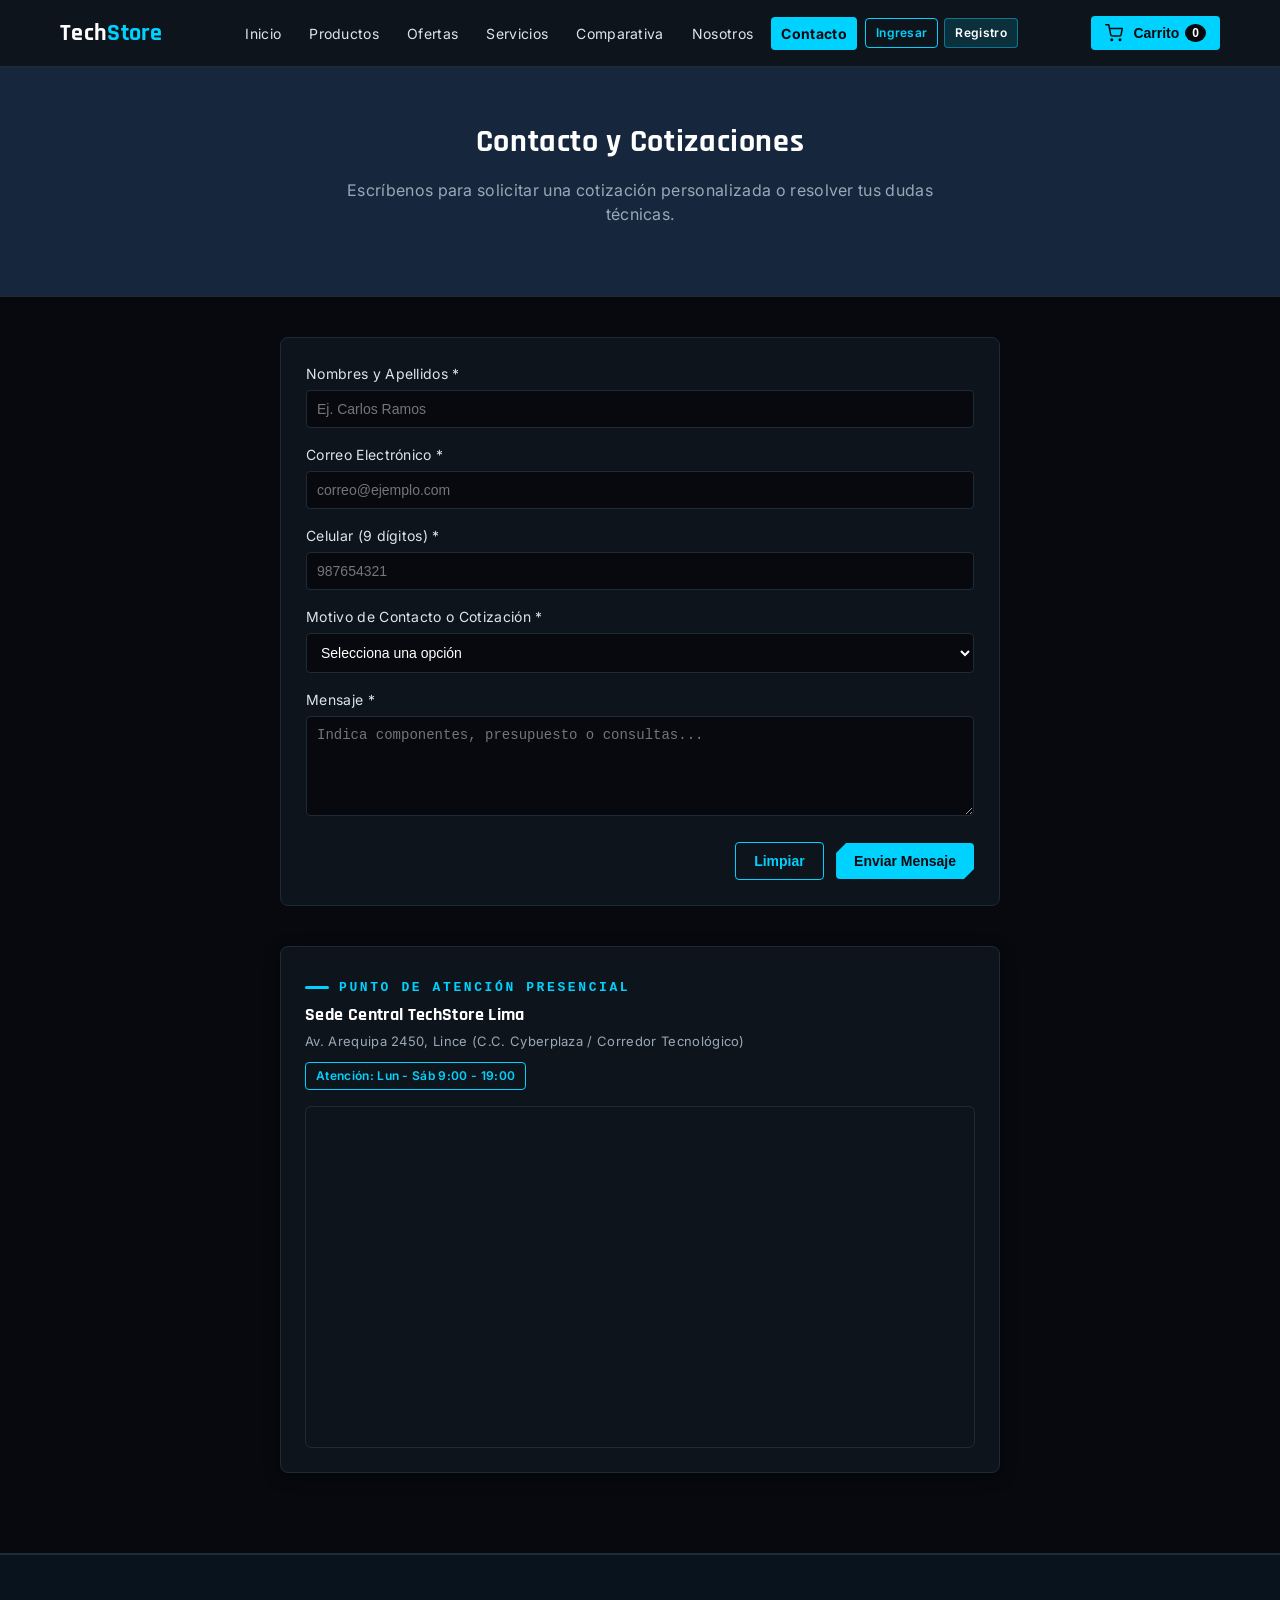
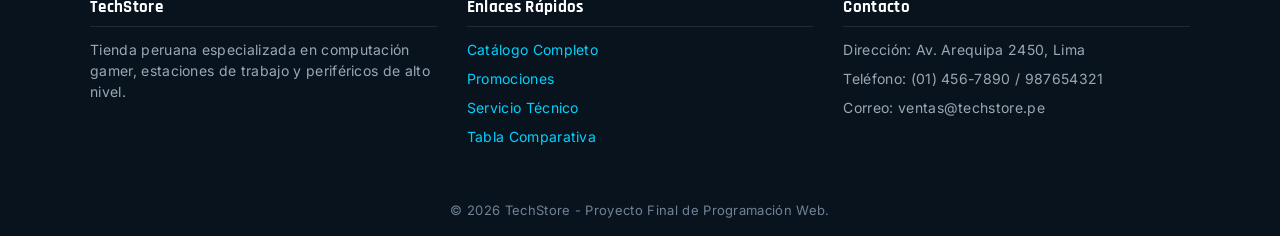
<file: contacto/index.html>
<!DOCTYPE html>
<html lang="es">
<head>
    <meta charset="UTF-8">
    <meta name="viewport" content="width=device-width, initial-scale=1.0">
    <title>TechStore | Contacto</title>
    <link rel="icon" type="image/x-icon" href="../favicon.ico">
    <link rel="stylesheet" href="../css/estilos.css">
    <!-- Google Fonts: Inter, Rajdhani, Orbitron -->
    <link rel="preconnect" href="https://fonts.googleapis.com">
    <link rel="preconnect" href="https://fonts.gstatic.com" crossorigin>
    <link href="https://fonts.googleapis.com/css2?family=Inter:wght@300;400;500;600;700&family=Orbitron:wght@600;700;800&family=Rajdhani:wght@500;600;700&display=swap" rel="stylesheet">
</head>
<body>

    <!-- Encabezado y logotipo -->
    <header id="cabecera-principal">
        <div class="contenedor barra-superior">
            <div class="logo">
                <a href="../index.html">Tech<span class="acento">Store</span></a>
            </div>

            <button class="boton-menu" onclick="toggleMenu()" aria-label="Abrir Menú">
                <svg width="22" height="22" viewBox="0 0 24 24" fill="none" stroke="currentColor" stroke-width="2" stroke-linecap="round" stroke-linejoin="round">
                    <line x1="3" y1="12" x2="21" y2="12"></line>
                    <line x1="3" y1="6" x2="21" y2="6"></line>
                    <line x1="3" y1="18" x2="21" y2="18"></line>
                </svg>
            </button>

            <nav id="menu-navegacion" class="menu-navegacion">
                <ul class="nav-lista">
                    <li class="nav-item"><a href="../index.html" class="nav-enlace">Inicio</a></li>
                    <li class="nav-item"><a href="../productos/index.html" class="nav-enlace">Productos</a></li>
                    <li class="nav-item"><a href="../ofertas/index.html" class="nav-enlace">Ofertas</a></li>
                    <li class="nav-item"><a href="../servicios/index.html" class="nav-enlace">Servicios</a></li>
                    <li class="nav-item"><a href="../comparativa/index.html" class="nav-enlace">Comparativa</a></li>
                    <li class="nav-item"><a href="../nosotros/index.html" class="nav-enlace">Nosotros</a></li>
                    <li class="nav-item"><a href="../contacto/index.html" class="nav-enlace activo">Contacto</a></li>
                    <li class="nav-item nav-item-sesion" id="estado-sesion"><a href="javascript:void(0)" onclick="abrirModalSesion(null, 'login')" class="nav-enlace boton-ingresar-nav">Ingresar</a><a href="javascript:void(0)" onclick="abrirModalSesion(null, 'registro')" class="nav-enlace boton-registro-nav">Registro</a></li>
                </ul>
            </nav>

            <button class="boton-carrito-nav" onclick="abrirModalCarrito()" aria-label="Carrito de compras">
                <svg width="18" height="18" viewBox="0 0 24 24" fill="none" stroke="currentColor" stroke-width="2" stroke-linecap="round" stroke-linejoin="round" style="margin-right: 4px; vertical-align: middle;">
                    <circle cx="9" cy="21" r="1"></circle>
                    <circle cx="20" cy="21" r="1"></circle>
                    <path d="M1 1h4l2.68 13.39a2 2 0 0 0 2 1.61h9.72a2 2 0 0 0 2-1.61L23 6H6"></path>
                </svg>
                Carrito <span id="contador-carrito" class="contador-carrito">0</span>
            </button>
        </div>
    </header>

    <main>
        <section class="portada">
            <div class="contenedor">
                <h2>Contacto y Cotizaciones</h2>
                <p>Escríbenos para solicitar una cotización personalizada o resolver tus dudas técnicas.</p>
            </div>
        </section>

        <!-- Formulario de contacto y validación -->
        <section class="seccion">
            <div class="contenedor">
                <div class="formulario-caja" style="max-width: 720px; margin: 0 auto;">
                    <div id="alerta-contacto" style="display: none;"></div>

                    <form id="form-contacto" onsubmit="return validarContacto(event);">
                        <div class="formulario-grupo">
                            <label for="txt-nombre">Nombres y Apellidos *</label>
                            <input type="text" id="txt-nombre" class="formulario-control" minlength="3" placeholder="Ej. Carlos Ramos" oninput="this.value = this.value.replace(/[^a-zA-ZáéíóúÁÉÍÓÚñÑ\s]/g, '')" required>
                        </div>

                        <div class="formulario-grupo">
                            <label for="txt-correo">Correo Electrónico *</label>
                            <input type="email" id="txt-correo" class="formulario-control" placeholder="correo@ejemplo.com" required>
                        </div>

                        <div class="formulario-grupo">
                            <label for="txt-telefono">Celular (9 dígitos) *</label>
                            <input type="tel" id="txt-telefono" class="formulario-control" maxlength="9" pattern="[0-9]{9}" placeholder="987654321" oninput="this.value = this.value.replace(/[^0-9]/g, '')" required>
                        </div>

                        <div class="formulario-grupo">
                            <label for="sel-motivo">Motivo de Contacto o Cotización *</label>
                            <select id="sel-motivo" class="formulario-control" onchange="cambiarMotivoContacto()" required>
                                <option value="">Selecciona una opción</option>
                                <option value="cotizacion">Cotización de Computadora o Laptop</option>
                                <option value="soporte">Soporte Técnico y Garantía</option>
                                <option value="empresas">Ventas Corporativas</option>
                                <option value="otro">Otro Asunto</option>
                            </select>
                        </div>

                        <div id="campo-presupuesto" class="formulario-grupo" style="display: none;">
                            <label for="sel-presupuesto">Gama de Equipo Sugerida</label>
                            <select id="sel-presupuesto" class="formulario-control">
                                <option value="Gama Media Gamer / Diseño (S/ 3,500 - S/ 5,000)">Gama Media Gamer / Diseño (S/ 3,500 - S/ 5,000)</option>
                                <option value="Gama Alta Profesional / RTX 4070+ (S/ 5,500 - S/ 8,000)">Gama Alta Profesional / RTX 4070+ (S/ 5,500 - S/ 8,000)</option>
                                <option value="Gama Extrema Workstation / i9 (S/ 8,500+)">Gama Extrema Workstation / i9 (S/ 8,500+)</option>
                            </select>
                        </div>

                        <div class="formulario-grupo">
                            <label for="txt-mensaje">Mensaje *</label>
                            <textarea id="txt-mensaje" class="formulario-control" minlength="5" placeholder="Indica componentes, presupuesto o consultas..." required></textarea>
                        </div>

                        <div style="text-align: right; margin-top: 20px;">
                            <input type="reset" value="Limpiar" class="boton boton-secundario" style="margin-right: 8px;">
                            <input type="submit" value="Enviar Mensaje" class="boton boton-primario">
                        </div>
                    </form>

                    <div id="contenedor-confirmacion-contacto" style="display: none; margin-top: 25px;"></div>
                </div>

                <!-- Ubicación Física en Google Maps (Iframe Interactivo - Tabla 5 del Informe) -->
                <div class="mapa-caja" style="max-width: 720px; margin: 40px auto 0 auto; background: var(--panel); border: 1px solid var(--line); border-radius: var(--radio-borde); padding: 24px; box-shadow: var(--sombra-tarjeta);">
                    <div style="display: flex; align-items: center; justify-content: space-between; flex-wrap: wrap; gap: 10px; margin-bottom: 16px;">
                        <div>
                            <span class="eyebrow" style="margin-bottom: 4px;">Punto de Atención Presencial</span>
                            <h3 style="color: var(--color-blanco); font-size: 18px; margin: 0;">Sede Central TechStore Lima</h3>
                            <p style="color: var(--color-texto-apagado); font-size: 13px; margin: 4px 0 0 0;">Av. Arequipa 2450, Lince (C.C. Cyberplaza / Corredor Tecnológico)</p>
                        </div>
                        <span style="font-size: 12px; color: var(--color-primario); border: 1px solid var(--color-primario); padding: 4px 10px; border-radius: 4px; font-weight: 600;">Atención: Lun - Sáb 9:00 - 19:00</span>
                    </div>

                    <div style="border-radius: 6px; overflow: hidden; border: 1px solid var(--line);">
                        <iframe 
                            title="Ubicación de TechStore en Google Maps"
                            src="https://www.google.com/maps/embed?pb=!1m18!1m12!1m3!1d3901.6558231267867!2d-77.03716602414774!3d-12.080922888158586!2m3!1f0!2f0!3f0!3m2!1i1024!2i768!4f13.1!3m3!1m2!1s0x9105c8605c316ad7%3A0x6b63ff75841d1a6!2sAv.%20Arequipa%202450%2C%20Lince%2015046!5e0!3m2!1ses-419!2spe!4v1700000000000!5m2!1ses-419!2spe" 
                            width="100%" 
                            height="340" 
                            style="border: 0; display: block;" 
                            allowfullscreen="" 
                            loading="lazy" 
                            referrerpolicy="no-referrer-when-downgrade">
                        </iframe>
                    </div>
                </div>
            </div>
        </section>
    </main>

    <!-- Pie de página -->
    <footer id="pie-pagina">
        <div class="contenedor">
            <div class="pie-columnas">
                <div class="pie-columna">
                    <h3>TechStore</h3>
                    <p>Tienda peruana especializada en computación gamer, estaciones de trabajo y periféricos de alto nivel.</p>
                </div>
                <div class="pie-columna">
                    <h3>Enlaces Rápidos</h3>
                    <ul>
                        <li><a href="../productos/index.html">Catálogo Completo</a></li>
                        <li><a href="../ofertas/index.html">Promociones</a></li>
                        <li><a href="../servicios/index.html">Servicio Técnico</a></li>
                        <li><a href="../comparativa/index.html">Tabla Comparativa</a></li>
                    </ul>
                </div>
                <div class="pie-columna">
                    <h3>Contacto</h3>
                    <p>Dirección: Av. Arequipa 2450, Lima</p>
                    <p>Teléfono: (01) 456-7890 / 987654321</p>
                    <p>Correo: ventas@techstore.pe</p>
                </div>
            </div>
            <div class="pie-inferior">
                <p>&copy; 2026 TechStore - Proyecto Final de Programación Web.</p>
            </div>
        </div>
    </footer>

    
    <div id="modal-detalle" class="fondo-modal">
        <div class="ventana-modal">
            <button class="boton-cerrar-modal" onclick="cerrarModalDetalle()">&times;</button>
            <div id="modal-detalle-contenido"></div>
        </div>
    </div>

    
    <div id="modal-carrito" class="fondo-modal">
        <div class="ventana-modal">
            <button class="boton-cerrar-modal" onclick="cerrarModalCarrito()">&times;</button>
            <h3 class="modal-titulo">Carrito de Compras</h3>
            <div id="lista-carrito"></div>
            <div id="total-carrito" class="total-carrito">Total: S/ 0.00</div>
            <div class="acciones-modal" style="display: flex; gap: 8px; flex-wrap: wrap; justify-content: flex-end; margin-top: 15px;">
                <button type="button" class="boton boton-secundario" style="font-size: 13px;" onclick="agregarNotaEntrega()">Nota de Entrega</button>
                <button type="button" class="boton boton-peligro" onclick="vaciarCarrito()">Vaciar Carrito</button>
                <button type="button" class="boton boton-secundario" onclick="cerrarModalCarrito()">Seguir comprando</button>
                <button type="button" class="boton boton-primario" onclick="procesarCompra()">Procesar Compra</button>
            </div>
        </div>
    </div>
    
    <div id="modal-sesion" class="fondo-modal">
        <div class="ventana-modal" style="max-width: 440px;">
            <button class="boton-cerrar-modal" onclick="cerrarModalSesion()">&times;</button>
            
            
            <div style="display: flex; gap: 8px; margin-bottom: 16px; border-bottom: 1px solid var(--color-borde); padding-bottom: 12px;">
                <button type="button" id="tab-login" onclick="mostrarModalLogin()" class="boton boton-primario" style="flex: 1; padding: 8px 12px; font-size: 14px;">Iniciar Sesión</button>
                <button type="button" id="tab-registro" onclick="mostrarModalRegistro()" class="boton boton-secundario" style="flex: 1; padding: 8px 12px; font-size: 14px;">Crear Cuenta</button>
            </div>

            <div id="modal-alerta-sesion" class="alerta-mensaje alerta-info" style="display: none; font-size: 13px; margin-bottom: 15px;"></div>

            
            <div id="vista-modal-login">
                
                <div id="caja-cuenta-previa" style="display: none; background: rgba(0, 180, 216, 0.08); border: 1px solid var(--color-borde); border-radius: var(--radio-borde); padding: 16px; margin-bottom: 14px; text-align: center;">
                    <img src="../img/icono-usuario.png" alt="Cuenta Anterior" style="width: 40px; height: 40px; object-fit: contain; margin-bottom: 6px;">
                    <p style="font-size: 12px; color: var(--color-texto-apagado); margin-bottom: 2px;">Cuenta registrada en este equipo:</p>
                    <h4 id="nombre-cuenta-previa" style="color: var(--color-blanco); font-size: 15px; margin-bottom: 2px;">Usuario</h4>
                    <p id="correo-cuenta-previa" style="color: var(--color-primario); font-size: 12px; margin-bottom: 12px;">correo@techstore.pe</p>
                    
                    <div class="formulario-grupo" style="text-align: left; margin-bottom: 10px;">
                        <label for="modal-clave-previa" style="font-size: 13px;">Contraseña *</label>
                        <input type="password" id="modal-clave-previa" class="formulario-control" minlength="4" placeholder="Ingresa tu contraseña" required>
                    </div>
                    <div id="modal-alerta-login-previa" class="alerta-mensaje alerta-error" style="display: none; font-size: 13px; margin-bottom: 10px;"></div>
                    <button type="button" onclick="iniciarConCuentaPrevia()" class="boton boton-primario" style="width: 100%; margin-bottom: 10px;">Iniciar Sesión</button>
                    <div style="font-size: 12px;">
                        <a href="javascript:void(0)" onclick="mostrarLoginManual()" style="color: var(--color-primario); text-decoration: none;">Ingresar con otro usuario o correo</a>
                    </div>
                </div>

                
                <form id="form-modal-login" style="display: none;" onsubmit="return validarLoginModal(event)">
                    <div class="formulario-grupo">
                        <label for="modal-txt-usuario" style="font-size: 13px;">Usuario o Correo Electrónico *</label>
                        <input type="text" id="modal-txt-usuario" class="formulario-control" minlength="3" placeholder="Ej. admin o tu correo" required>
                    </div>
                    <div class="formulario-grupo">
                        <label for="modal-txt-clave" style="font-size: 13px;">Contraseña *</label>
                        <input type="password" id="modal-txt-clave" class="formulario-control" minlength="4" placeholder="Tu contraseña" required>
                    </div>
                    <div id="modal-alerta-login" class="alerta-mensaje alerta-error" style="display: none; font-size: 13px; margin-bottom: 12px;"></div>
                    <button type="submit" class="boton boton-primario" style="width: 100%; margin-top: 5px;">Iniciar Sesión</button>
                    <div id="enlace-volver-previa" style="display: none; text-align: center; margin-top: 10px; font-size: 12px;">
                        <a href="javascript:void(0)" onclick="mostrarModalCuentaPrevia()" style="color: var(--color-texto-apagado); text-decoration: none;">Volver a cuenta detectada</a>
                    </div>
                </form>
            </div>

            
            <form id="form-modal-registro" style="display: none;" onsubmit="return registrarUsuarioModal(event)">
                <div class="formulario-grupo" style="margin-bottom: 10px;">
                    <label for="modal-reg-nombre" style="font-size: 13px;">Nombre y Apellidos *</label>
                    <input type="text" id="modal-reg-nombre" class="formulario-control" minlength="3" placeholder="Ej. Carlos Ramos" oninput="this.value = this.value.replace(/[^a-zA-ZáéíóúÁÉÍÓÚñÑ\s]/g, '')" required>
                </div>

                <div class="formulario-grupo" style="margin-bottom: 10px;">
                    <label for="modal-reg-telefono" style="font-size: 13px;">Número de Teléfono (9 dígitos) *</label>
                    <input type="tel" id="modal-reg-telefono" maxlength="9" pattern="[0-9]{9}" class="formulario-control" placeholder="987654321" oninput="this.value = this.value.replace(/[^0-9]/g, '')" required>
                </div>

                <div class="formulario-grupo" style="margin-bottom: 10px;">
                    <label for="modal-reg-correo" style="font-size: 13px;">Correo Electrónico *</label>
                    <input type="email" id="modal-reg-correo" class="formulario-control" placeholder="carlos@techstore.pe" required>
                </div>

                <div class="formulario-grupo" style="margin-bottom: 12px;">
                    <label for="modal-reg-clave" style="font-size: 13px;">Contraseña *</label>
                    <input type="password" id="modal-reg-clave" class="formulario-control" minlength="6" placeholder="Mínimo 6 caracteres" required>
                </div>

                <div id="modal-alerta-registro" class="alerta-mensaje alerta-error" style="display: none; font-size: 13px; margin-bottom: 12px;"></div>

                <button type="submit" class="boton boton-primario" style="width: 100%; margin-top: 5px;">Crear Cuenta e Iniciar</button>
            </form>
        </div>
    </div>




    <script src="../js/datos.js"></script>
    <script src="../js/bd.js"></script>
    <script src="../js/app.js"></script>

    
    <div id="modal-checkout" class="fondo-modal">
        <div class="ventana-modal" style="max-width: 500px;">
            <button class="boton-cerrar-modal" onclick="cerrarModalCheckout()">&times;</button>
            <h3 class="modal-titulo">Finalizar Compra</h3>
            
            <div id="checkout-contenido">
                <p id="checkout-modo-badge" style="font-size: 12px; color: var(--color-primario); margin-bottom: 10px; font-weight: 600;"></p>
                <div class="resumen-compra-caja">
                    <h4 style="color: var(--color-blanco); font-size: 14px; margin-bottom: 8px;">Resumen del Pedido</h4>
                    <div id="checkout-lista-items" style="max-height: 120px; overflow-y: auto; margin-bottom: 8px;"></div>
                    <div class="resumen-fila">
                        <span style="color: var(--color-texto-apagado);">Subtotal:</span>
                        <span id="checkout-subtotal" style="color: var(--color-texto);">S/ 0.00</span>
                    </div>
                    <div class="resumen-fila">
                        <span style="color: var(--color-texto-apagado);">Envío:</span>
                        <span style="color: var(--color-exito); font-weight: bold;">GRATIS</span>
                    </div>
                    <div class="resumen-fila total">
                        <span>Total a Pagar:</span>
                        <span id="checkout-total">S/ 0.00</span>
                    </div>
                </div>

                <form id="formulario-checkout" onsubmit="confirmarPedidoCheckout(event)">
                    <div class="formulario-grupo" style="margin-bottom: 8px;">
                        <label for="chk-nombre" style="font-size: 12px;">Nombre del Destinatario *</label>
                        <input type="text" id="chk-nombre" class="formulario-control" minlength="3" required placeholder="Nombres y Apellidos" oninput="this.value = this.value.replace(/[^a-zA-ZáéíóúÁÉÍÓÚñÑ ]/g, '')">
                    </div>

                    <div style="display: grid; grid-template-columns: 1fr 1fr; gap: 8px; margin-bottom: 8px;">
                        <div class="formulario-grupo">
                            <label for="chk-telefono" style="font-size: 12px;">Teléfono (9 dígitos) *</label>
                            <input type="tel" id="chk-telefono" maxlength="9" pattern="[0-9]{9}" class="formulario-control" required placeholder="987654321" oninput="this.value = this.value.replace(/[^0-9]/g, '')">
                        </div>
                        <div class="formulario-grupo">
                            <label for="chk-metodo-envio" style="font-size: 12px;">Tipo de Entrega</label>
                            <select id="chk-metodo-envio" class="formulario-control">
                                <option value="domicilio">Envío a Domicilio (Lima)</option>
                                <option value="tienda">Recojo en Tienda (Cyberplaza)</option>
                            </select>
                        </div>
                    </div>

                    <div class="formulario-grupo" style="margin-bottom: 8px;">
                        <label for="chk-correo" style="font-size: 12px;">Correo Electrónico *</label>
                        <input type="email" id="chk-correo" class="formulario-control" required placeholder="ejemplo@correo.com">
                    </div>

                    <div class="formulario-grupo" style="margin-bottom: 8px;">
                        <label for="chk-direccion" style="font-size: 12px;">Dirección de Entrega *</label>
                        <input type="text" id="chk-direccion" class="formulario-control" minlength="5" required placeholder="Av. / Calle, Nro, Distrito">
                    </div>

                    <div class="formulario-grupo" style="margin-bottom: 12px;">
                        <label style="font-size: 12px; margin-bottom: 4px; display: block;">Método de Pago *</label>
                        <div class="metodos-pago-grid">
                            <label class="opcion-pago activa">
                                <input type="radio" name="metodo_pago" value="Tarjeta Visa/Mastercard" checked> Tarjeta
                            </label>
                            <label class="opcion-pago">
                                <input type="radio" name="metodo_pago" value="Yape / Plin"> Yape / Plin
                            </label>
                            <label class="opcion-pago">
                                <input type="radio" name="metodo_pago" value="Transferencia BCP"> BCP / BBVA
                            </label>
                            <label class="opcion-pago">
                                <input type="radio" name="metodo_pago" value="PagoEfectivo"> PagoEfectivo
                            </label>
                        </div>
                    </div>

                    <div class="acciones-modal">
                        <button type="button" class="boton boton-secundario" onclick="cerrarModalCheckout()">Cancelar</button>
                        <button type="submit" class="boton boton-primario">Confirmar y Pagar</button>
                    </div>
                </form>
            </div>

            <div id="checkout-exito" style="display: none; text-align: center; padding: 15px 0;">
                <div style="font-size: 20px; font-weight: bold; color: var(--color-exito); margin-bottom: 10px;">[ COMPRA EXITOSA ]</div>
                <h4 style="color: var(--color-exito); font-size: 20px; margin-bottom: 6px;">¡Compra Exitosa!</h4>
                <p style="color: var(--color-texto-apagado); font-size: 13px; margin-bottom: 15px;">Tu pedido ha sido recibido y está siendo preparado por nuestro equipo técnico.</p>
                
                <div class="resumen-compra-caja" style="text-align: left; font-size: 13px;">
                    <div class="resumen-fila">
                        <strong style="color: var(--color-blanco);">Código de Pedido:</strong>
                        <span id="ticket-codigo" style="color: var(--color-primario); font-weight: bold;">#PED-2026-0000</span>
                    </div>
                    <div class="resumen-fila">
                        <strong style="color: var(--color-blanco);">Fecha:</strong>
                        <span id="ticket-fecha" style="color: var(--color-texto);">--/--/----</span>
                    </div>
                    <div class="resumen-fila">
                        <strong style="color: var(--color-blanco);">Cliente:</strong>
                        <span id="ticket-cliente" style="color: var(--color-texto);">Cliente</span>
                    </div>
                    <div class="resumen-fila">
                        <strong style="color: var(--color-blanco);">Método:</strong>
                        <span id="ticket-metodo" style="color: var(--color-texto);">Tarjeta</span>
                    </div>
                    <div class="resumen-fila total">
                        <span>Total Pagado:</span>
                        <span id="ticket-total">S/ 0.00</span>
                    </div>
                </div>

                <button class="boton boton-primario" style="width: 100%;" onclick="cerrarModalCheckout()">Finalizar y Volver a la Tienda</button>
            </div>
        </div>
    </div>
    
    
    <div id="contenedor-toast"></div>

</body>
</html>
</file>
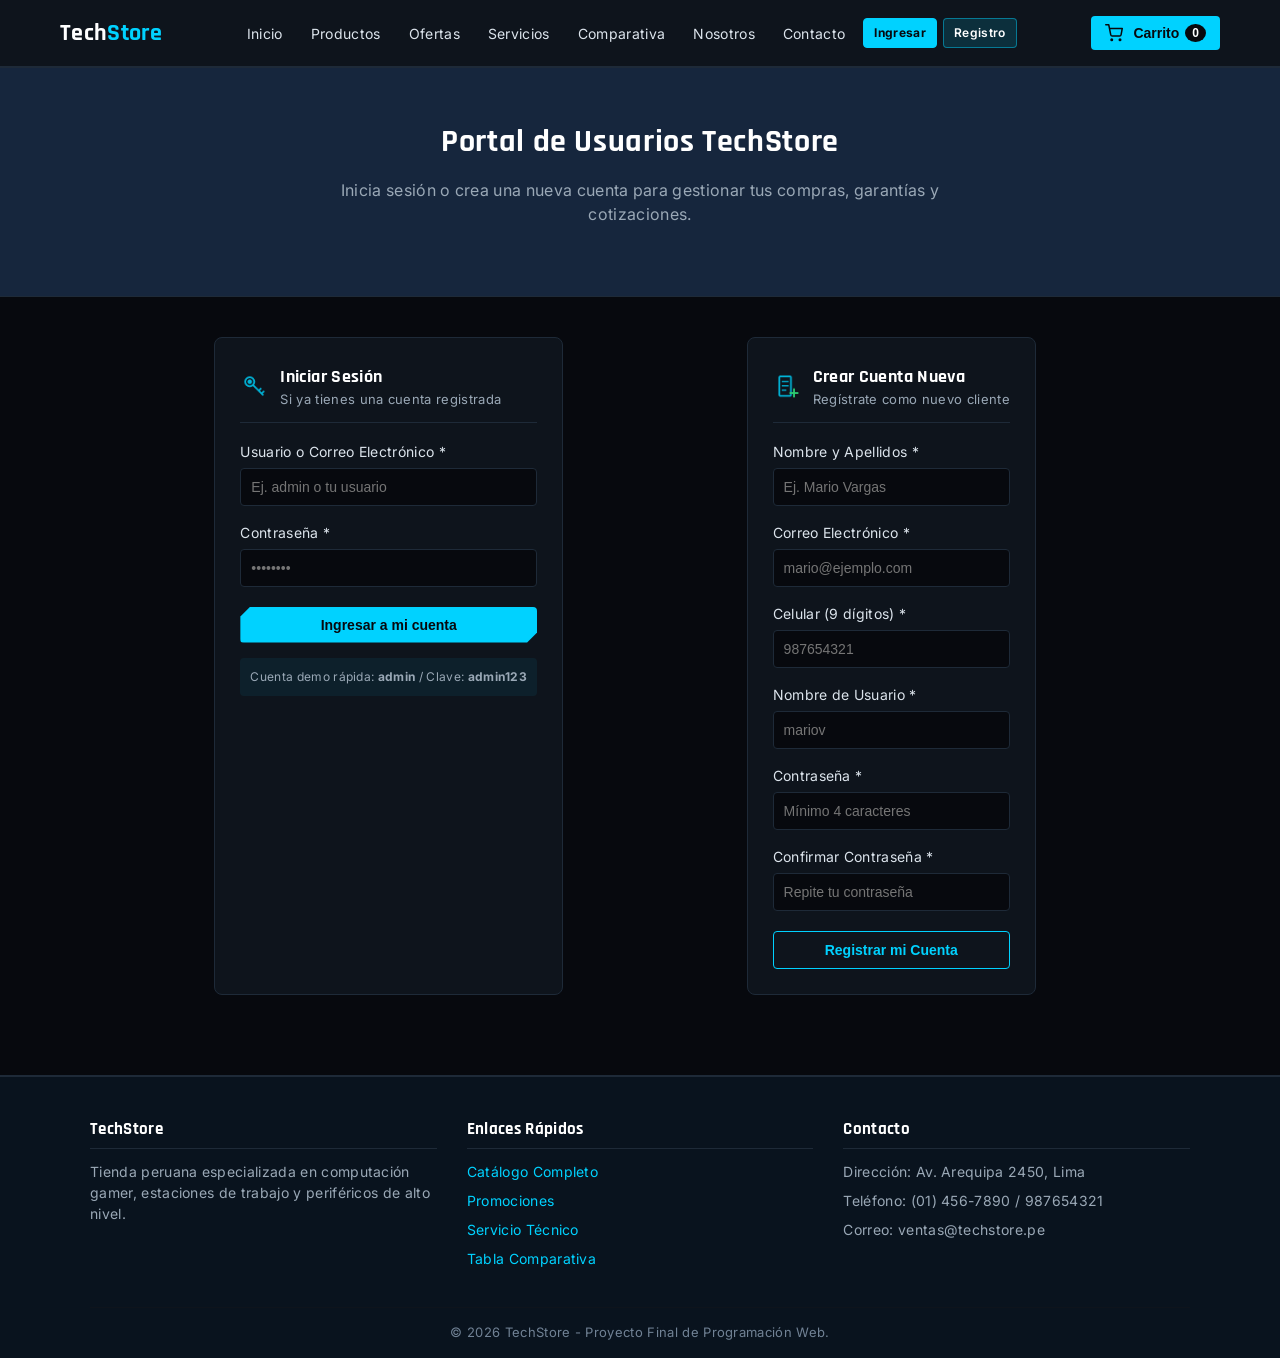
<file: login/index.html>
<!DOCTYPE html>
<html lang="es">
<head>
    <meta charset="UTF-8">
    <meta name="viewport" content="width=device-width, initial-scale=1.0">
    <title>TechStore | Iniciar Sesión</title>
    <link rel="icon" type="image/x-icon" href="../favicon.ico">
    <link rel="stylesheet" href="../css/estilos.css">
    <!-- Google Fonts: Inter, Rajdhani, Orbitron -->
    <link rel="preconnect" href="https://fonts.googleapis.com">
    <link rel="preconnect" href="https://fonts.gstatic.com" crossorigin>
    <link href="https://fonts.googleapis.com/css2?family=Inter:wght@300;400;500;600;700&family=Orbitron:wght@600;700;800&family=Rajdhani:wght@500;600;700&display=swap" rel="stylesheet">
</head>
<body>

    <!-- Encabezado y logotipo -->
    <header id="cabecera-principal">
        <div class="contenedor barra-superior">
            <div class="logo">
                <a href="../index.html">Tech<span class="acento">Store</span></a>
            </div>

            <button class="boton-menu" onclick="toggleMenu()" aria-label="Abrir Menú">
                <svg width="22" height="22" viewBox="0 0 24 24" fill="none" stroke="currentColor" stroke-width="2" stroke-linecap="round" stroke-linejoin="round">
                    <line x1="3" y1="12" x2="21" y2="12"></line>
                    <line x1="3" y1="6" x2="21" y2="6"></line>
                    <line x1="3" y1="18" x2="21" y2="18"></line>
                </svg>
            </button>

            <nav id="menu-navegacion" class="menu-navegacion">
                <ul class="nav-lista">
                    <li class="nav-item"><a href="../index.html" class="nav-enlace">Inicio</a></li>
                    <li class="nav-item"><a href="../productos/index.html" class="nav-enlace">Productos</a></li>
                    <li class="nav-item"><a href="../ofertas/index.html" class="nav-enlace">Ofertas</a></li>
                    <li class="nav-item"><a href="../servicios/index.html" class="nav-enlace">Servicios</a></li>
                    <li class="nav-item"><a href="../comparativa/index.html" class="nav-enlace">Comparativa</a></li>
                    <li class="nav-item"><a href="../nosotros/index.html" class="nav-enlace">Nosotros</a></li>
                    <li class="nav-item"><a href="../contacto/index.html" class="nav-enlace">Contacto</a></li>
                    <li class="nav-item nav-item-sesion" id="estado-sesion"><a href="#formulario-login" class="nav-enlace boton-ingresar-nav activo">Ingresar</a><a href="#formulario-registro" class="nav-enlace boton-registro-nav">Registro</a></li>
                </ul>
            </nav>

            <button class="boton-carrito-nav" onclick="abrirModalCarrito()" aria-label="Carrito de compras">
                <svg width="18" height="18" viewBox="0 0 24 24" fill="none" stroke="currentColor" stroke-width="2" stroke-linecap="round" stroke-linejoin="round" style="margin-right: 4px; vertical-align: middle;">
                    <circle cx="9" cy="21" r="1"></circle>
                    <circle cx="20" cy="21" r="1"></circle>
                    <path d="M1 1h4l2.68 13.39a2 2 0 0 0 2 1.61h9.72a2 2 0 0 0 2-1.61L23 6H6"></path>
                </svg>
                Carrito <span id="contador-carrito" class="contador-carrito">0</span>
            </button>
        </div>
    </header>

    <main>
        <section class="portada">
            <div class="contenedor">
                <h2>Portal de Usuarios TechStore</h2>
                <p>Inicia sesión o crea una nueva cuenta para gestionar tus compras, garantías y cotizaciones.</p>
            </div>
        </section>

        <section class="seccion">
            <div class="contenedor">

                
                <div id="contenedor-perfil-activo" style="display: none;" class="tarjeta-perfil">
                    <div class="avatar-perfil"><img src="../img/icono-usuario.png" alt="Perfil" style="width: 36px; height: 36px; object-fit: contain;"></div>
                    <h3 id="perfil-nombre" style="font-size: 22px; color: var(--color-blanco); margin-bottom: 6px;">Usuario</h3>
                    <p id="perfil-correo" style="color: var(--color-primario); font-size: 14px; margin-bottom: 4px;">correo@ejemplo.com</p>
                    <p id="perfil-fecha" style="color: var(--color-texto-apagado); font-size: 12px; margin-bottom: 24px;">Sesión iniciada</p>
                    <div style="display: flex; gap: 12px; justify-content: center; flex-wrap: wrap;">
                        <a href="../productos/index.html" class="boton boton-primario">Ver Catálogo de Productos</a>
                        <a href="../contacto/index.html" class="boton boton-secundario">Solicitar Cotización</a>
                        <button onclick="cerrarSesion()" class="boton boton-peligro">Cerrar Sesión</button>
                    </div>
                </div>

                
                <!-- Formularios de inicio de sesión y registro -->
                <div id="contenedor-formularios-auth" class="formulario-cuadricula">
                    
                    
                    <div class="formulario-caja">
                        <div style="display: flex; align-items: center; gap: 12px; margin-bottom: 18px; border-bottom: 1px solid var(--color-borde); padding-bottom: 12px;">
                            <img src="../img/icono-login.png" alt="Iniciar Sesion" style="width: 28px; height: 28px; object-fit: contain;">
                            <div>
                                <h3 style="font-size: 18px; color: var(--color-blanco);">Iniciar Sesión</h3>
                                <p style="font-size: 13px; color: var(--color-texto-apagado);">Si ya tienes una cuenta registrada</p>
                            </div>
                        </div>

                        <div id="alerta-login" style="display: none;"></div>

                        <form id="formulario-login" onsubmit="return validarLogin(event)">
                            <div class="formulario-grupo">
                                <label for="txt-usuario">Usuario o Correo Electrónico *</label>
                                <input type="text" id="txt-usuario" class="formulario-control" minlength="3" placeholder="Ej. admin o tu usuario" required>
                            </div>

                            <div class="formulario-grupo">
                                <label for="txt-clave">Contraseña *</label>
                                <input type="password" id="txt-clave" class="formulario-control" minlength="4" placeholder="••••••••" required>
                            </div>

                            <div style="margin-top: 20px;">
                                <button type="submit" class="boton boton-primario" style="width: 100%;">Ingresar a mi cuenta</button>
                            </div>

                            <div style="margin-top: 15px; padding: 10px; background-color: rgba(0, 180, 216, 0.08); border-radius: 4px; font-size: 12px; color: var(--color-texto-apagado); text-align: center;">
                                Cuenta demo rápida: <strong>admin</strong> / Clave: <strong>admin123</strong>
                            </div>
                        </form>
                    </div>

                    
                    <div class="formulario-caja">
                        <div style="display: flex; align-items: center; gap: 12px; margin-bottom: 18px; border-bottom: 1px solid var(--color-borde); padding-bottom: 12px;">
                            <img src="../img/icono-registro.png" alt="Crear Cuenta" style="width: 28px; height: 28px; object-fit: contain;">
                            <div>
                                <h3 style="font-size: 18px; color: var(--color-blanco);">Crear Cuenta Nueva</h3>
                                <p style="font-size: 13px; color: var(--color-texto-apagado);">Regístrate como nuevo cliente</p>
                            </div>
                        </div>

                        <div id="alerta-registro" style="display: none;"></div>

                        <form id="formulario-registro" onsubmit="return registrarUsuario(event)">
                            <div class="formulario-grupo">
                                <label for="txt-reg-nombre">Nombre y Apellidos *</label>
                                <input type="text" id="txt-reg-nombre" class="formulario-control" minlength="3" placeholder="Ej. Mario Vargas" oninput="this.value = this.value.replace(/[^a-zA-ZáéíóúÁÉÍÓÚñÑ\s]/g, '')" required>
                            </div>

                            <div class="formulario-grupo">
                                <label for="txt-reg-correo">Correo Electrónico *</label>
                                <input type="email" id="txt-reg-correo" class="formulario-control" placeholder="mario@ejemplo.com" required>
                            </div>

                            <div class="formulario-grupo">
                                <label for="txt-reg-telefono">Celular (9 dígitos) *</label>
                                <input type="tel" id="txt-reg-telefono" class="formulario-control" maxlength="9" pattern="[0-9]{9}" placeholder="987654321" oninput="this.value = this.value.replace(/[^0-9]/g, '')" required>
                            </div>

                            <div class="formulario-grupo">
                                <label for="txt-reg-usuario">Nombre de Usuario *</label>
                                <input type="text" id="txt-reg-usuario" class="formulario-control" minlength="3" placeholder="mariov" required>
                            </div>

                            <div class="formulario-grupo">
                                <label for="txt-reg-clave">Contraseña *</label>
                                <input type="password" id="txt-reg-clave" class="formulario-control" minlength="4" placeholder="Mínimo 4 caracteres" required>
                            </div>

                            <div class="formulario-grupo">
                                <label for="txt-reg-confirmar">Confirmar Contraseña *</label>
                                <input type="password" id="txt-reg-confirmar" class="formulario-control" minlength="4" placeholder="Repite tu contraseña" required>
                            </div>

                            <div style="margin-top: 20px;">
                                <button type="submit" class="boton boton-secundario" style="width: 100%;">Registrar mi Cuenta</button>
                            </div>
                        </form>
                    </div>

                </div>
            </div>
        </section>
    </main>

    <!-- Pie de página -->
    <footer id="pie-pagina">
        <div class="contenedor">
            <div class="pie-columnas">
                <div class="pie-columna">
                    <h3>TechStore</h3>
                    <p>Tienda peruana especializada en computación gamer, estaciones de trabajo y periféricos de alto nivel.</p>
                </div>
                <div class="pie-columna">
                    <h3>Enlaces Rápidos</h3>
                    <ul>
                        <li><a href="../productos/index.html">Catálogo Completo</a></li>
                        <li><a href="../ofertas/index.html">Promociones</a></li>
                        <li><a href="../servicios/index.html">Servicio Técnico</a></li>
                        <li><a href="../comparativa/index.html">Tabla Comparativa</a></li>
                    </ul>
                </div>
                <div class="pie-columna">
                    <h3>Contacto</h3>
                    <p>Dirección: Av. Arequipa 2450, Lima</p>
                    <p>Teléfono: (01) 456-7890 / 987654321</p>
                    <p>Correo: ventas@techstore.pe</p>
                </div>
            </div>
            <div class="pie-inferior">
                <p>&copy; 2026 TechStore - Proyecto Final de Programación Web.</p>
            </div>
        </div>
    </footer>

    
    <div id="modal-detalle" class="fondo-modal">
        <div class="ventana-modal">
            <button class="boton-cerrar-modal" onclick="cerrarModalDetalle()">&times;</button>
            <div id="modal-detalle-contenido"></div>
        </div>
    </div>

    
    <div id="modal-carrito" class="fondo-modal">
        <div class="ventana-modal">
            <button class="boton-cerrar-modal" onclick="cerrarModalCarrito()">&times;</button>
            <h3 class="modal-titulo">Carrito de Compras</h3>
            <div id="lista-carrito"></div>
            <div id="total-carrito" class="total-carrito">Total: S/ 0.00</div>
            <div class="acciones-modal" style="display: flex; gap: 8px; flex-wrap: wrap; justify-content: flex-end; margin-top: 15px;">
                <button type="button" class="boton boton-secundario" style="font-size: 13px;" onclick="agregarNotaEntrega()">Nota de Entrega</button>
                <button type="button" class="boton boton-peligro" onclick="vaciarCarrito()">Vaciar Carrito</button>
                <button type="button" class="boton boton-secundario" onclick="cerrarModalCarrito()">Seguir comprando</button>
                <button type="button" class="boton boton-primario" onclick="procesarCompra()">Procesar Compra</button>
            </div>
        </div>
    </div>
    
    <div id="modal-sesion" class="fondo-modal">
        <div class="ventana-modal" style="max-width: 440px;">
            <button class="boton-cerrar-modal" onclick="cerrarModalSesion()">&times;</button>
            
            
            <div style="display: flex; gap: 8px; margin-bottom: 16px; border-bottom: 1px solid var(--color-borde); padding-bottom: 12px;">
                <button type="button" id="tab-login" onclick="mostrarModalLogin()" class="boton boton-primario" style="flex: 1; padding: 8px 12px; font-size: 14px;">Iniciar Sesión</button>
                <button type="button" id="tab-registro" onclick="mostrarModalRegistro()" class="boton boton-secundario" style="flex: 1; padding: 8px 12px; font-size: 14px;">Crear Cuenta</button>
            </div>

            <div id="modal-alerta-sesion" class="alerta-mensaje alerta-info" style="display: none; font-size: 13px; margin-bottom: 15px;"></div>

            
            <div id="vista-modal-login">
                
                <div id="caja-cuenta-previa" style="display: none; background: rgba(0, 180, 216, 0.08); border: 1px solid var(--color-borde); border-radius: var(--radio-borde); padding: 16px; margin-bottom: 14px; text-align: center;">
                    <img src="../img/icono-usuario.png" alt="Cuenta Anterior" style="width: 40px; height: 40px; object-fit: contain; margin-bottom: 6px;">
                    <p style="font-size: 12px; color: var(--color-texto-apagado); margin-bottom: 2px;">Cuenta registrada en este equipo:</p>
                    <h4 id="nombre-cuenta-previa" style="color: var(--color-blanco); font-size: 15px; margin-bottom: 2px;">Usuario</h4>
                    <p id="correo-cuenta-previa" style="color: var(--color-primario); font-size: 12px; margin-bottom: 12px;">correo@techstore.pe</p>
                    
                    <div class="formulario-grupo" style="text-align: left; margin-bottom: 10px;">
                        <label for="modal-clave-previa" style="font-size: 13px;">Contraseña *</label>
                        <input type="password" id="modal-clave-previa" class="formulario-control" minlength="4" placeholder="Ingresa tu contraseña" required>
                    </div>
                    <div id="modal-alerta-login-previa" class="alerta-mensaje alerta-error" style="display: none; font-size: 13px; margin-bottom: 10px;"></div>
                    <button type="button" onclick="iniciarConCuentaPrevia()" class="boton boton-primario" style="width: 100%; margin-bottom: 10px;">Iniciar Sesión</button>
                    <div style="font-size: 12px;">
                        <a href="javascript:void(0)" onclick="mostrarLoginManual()" style="color: var(--color-primario); text-decoration: none;">Ingresar con otro usuario o correo</a>
                    </div>
                </div>

                
                <form id="form-modal-login" style="display: none;" onsubmit="return validarLoginModal(event)">
                    <div class="formulario-grupo">
                        <label for="modal-txt-usuario" style="font-size: 13px;">Usuario o Correo Electrónico *</label>
                        <input type="text" id="modal-txt-usuario" class="formulario-control" minlength="3" placeholder="Ej. admin o tu correo" required>
                    </div>
                    <div class="formulario-grupo">
                        <label for="modal-txt-clave" style="font-size: 13px;">Contraseña *</label>
                        <input type="password" id="modal-txt-clave" class="formulario-control" minlength="4" placeholder="Tu contraseña" required>
                    </div>
                    <div id="modal-alerta-login" class="alerta-mensaje alerta-error" style="display: none; font-size: 13px; margin-bottom: 12px;"></div>
                    <button type="submit" class="boton boton-primario" style="width: 100%; margin-top: 5px;">Iniciar Sesión</button>
                    <div id="enlace-volver-previa" style="display: none; text-align: center; margin-top: 10px; font-size: 12px;">
                        <a href="javascript:void(0)" onclick="mostrarModalCuentaPrevia()" style="color: var(--color-texto-apagado); text-decoration: none;">Volver a cuenta detectada</a>
                    </div>
                </form>
            </div>

            
            <form id="form-modal-registro" style="display: none;" onsubmit="return registrarUsuarioModal(event)">
                <div class="formulario-grupo" style="margin-bottom: 10px;">
                    <label for="modal-reg-nombre" style="font-size: 13px;">Nombre y Apellidos *</label>
                    <input type="text" id="modal-reg-nombre" class="formulario-control" minlength="3" placeholder="Ej. Carlos Ramos" oninput="this.value = this.value.replace(/[^a-zA-ZáéíóúÁÉÍÓÚñÑ\s]/g, '')" required>
                </div>

                <div class="formulario-grupo" style="margin-bottom: 10px;">
                    <label for="modal-reg-telefono" style="font-size: 13px;">Número de Teléfono (9 dígitos) *</label>
                    <input type="tel" id="modal-reg-telefono" maxlength="9" pattern="[0-9]{9}" class="formulario-control" placeholder="987654321" oninput="this.value = this.value.replace(/[^0-9]/g, '')" required>
                </div>

                <div class="formulario-grupo" style="margin-bottom: 10px;">
                    <label for="modal-reg-correo" style="font-size: 13px;">Correo Electrónico *</label>
                    <input type="email" id="modal-reg-correo" class="formulario-control" placeholder="carlos@techstore.pe" required>
                </div>

                <div class="formulario-grupo" style="margin-bottom: 12px;">
                    <label for="modal-reg-clave" style="font-size: 13px;">Contraseña *</label>
                    <input type="password" id="modal-reg-clave" class="formulario-control" minlength="6" placeholder="Mínimo 6 caracteres" required>
                </div>

                <div id="modal-alerta-registro" class="alerta-mensaje alerta-error" style="display: none; font-size: 13px; margin-bottom: 12px;"></div>

                <button type="submit" class="boton boton-primario" style="width: 100%; margin-top: 5px;">Crear Cuenta e Iniciar</button>
            </form>
        </div>
    </div>




    <script src="../js/datos.js"></script>
    <script src="../js/bd.js"></script>
    <script src="../js/app.js"></script>

    
    <div id="modal-checkout" class="fondo-modal">
        <div class="ventana-modal" style="max-width: 500px;">
            <button class="boton-cerrar-modal" onclick="cerrarModalCheckout()">&times;</button>
            <h3 class="modal-titulo">Finalizar Compra</h3>
            
            <div id="checkout-contenido">
                <p id="checkout-modo-badge" style="font-size: 12px; color: var(--color-primario); margin-bottom: 10px; font-weight: 600;"></p>
                <div class="resumen-compra-caja">
                    <h4 style="color: var(--color-blanco); font-size: 14px; margin-bottom: 8px;">Resumen del Pedido</h4>
                    <div id="checkout-lista-items" style="max-height: 120px; overflow-y: auto; margin-bottom: 8px;"></div>
                    <div class="resumen-fila">
                        <span style="color: var(--color-texto-apagado);">Subtotal:</span>
                        <span id="checkout-subtotal" style="color: var(--color-texto);">S/ 0.00</span>
                    </div>
                    <div class="resumen-fila">
                        <span style="color: var(--color-texto-apagado);">Envío:</span>
                        <span style="color: var(--color-exito); font-weight: bold;">GRATIS</span>
                    </div>
                    <div class="resumen-fila total">
                        <span>Total a Pagar:</span>
                        <span id="checkout-total">S/ 0.00</span>
                    </div>
                </div>

                <form id="formulario-checkout" onsubmit="confirmarPedidoCheckout(event)">
                    <div class="formulario-grupo" style="margin-bottom: 8px;">
                        <label for="chk-nombre" style="font-size: 12px;">Nombre del Destinatario *</label>
                        <input type="text" id="chk-nombre" class="formulario-control" minlength="3" required placeholder="Nombres y Apellidos" oninput="this.value = this.value.replace(/[^a-zA-ZáéíóúÁÉÍÓÚñÑ ]/g, '')">
                    </div>

                    <div style="display: grid; grid-template-columns: 1fr 1fr; gap: 8px; margin-bottom: 8px;">
                        <div class="formulario-grupo">
                            <label for="chk-telefono" style="font-size: 12px;">Teléfono (9 dígitos) *</label>
                            <input type="tel" id="chk-telefono" maxlength="9" pattern="[0-9]{9}" class="formulario-control" required placeholder="987654321" oninput="this.value = this.value.replace(/[^0-9]/g, '')">
                        </div>
                        <div class="formulario-grupo">
                            <label for="chk-metodo-envio" style="font-size: 12px;">Tipo de Entrega</label>
                            <select id="chk-metodo-envio" class="formulario-control">
                                <option value="domicilio">Envío a Domicilio (Lima)</option>
                                <option value="tienda">Recojo en Tienda (Cyberplaza)</option>
                            </select>
                        </div>
                    </div>

                    <div class="formulario-grupo" style="margin-bottom: 8px;">
                        <label for="chk-correo" style="font-size: 12px;">Correo Electrónico *</label>
                        <input type="email" id="chk-correo" class="formulario-control" required placeholder="ejemplo@correo.com">
                    </div>

                    <div class="formulario-grupo" style="margin-bottom: 8px;">
                        <label for="chk-direccion" style="font-size: 12px;">Dirección de Entrega *</label>
                        <input type="text" id="chk-direccion" class="formulario-control" minlength="5" required placeholder="Av. / Calle, Nro, Distrito">
                    </div>

                    <div class="formulario-grupo" style="margin-bottom: 12px;">
                        <label style="font-size: 12px; margin-bottom: 4px; display: block;">Método de Pago *</label>
                        <div class="metodos-pago-grid">
                            <label class="opcion-pago activa">
                                <input type="radio" name="metodo_pago" value="Tarjeta Visa/Mastercard" checked> Tarjeta
                            </label>
                            <label class="opcion-pago">
                                <input type="radio" name="metodo_pago" value="Yape / Plin"> Yape / Plin
                            </label>
                            <label class="opcion-pago">
                                <input type="radio" name="metodo_pago" value="Transferencia BCP"> BCP / BBVA
                            </label>
                            <label class="opcion-pago">
                                <input type="radio" name="metodo_pago" value="PagoEfectivo"> PagoEfectivo
                            </label>
                        </div>
                    </div>

                    <div class="acciones-modal">
                        <button type="button" class="boton boton-secundario" onclick="cerrarModalCheckout()">Cancelar</button>
                        <button type="submit" class="boton boton-primario">Confirmar y Pagar</button>
                    </div>
                </form>
            </div>

            <div id="checkout-exito" style="display: none; text-align: center; padding: 15px 0;">
                <div style="font-size: 20px; font-weight: bold; color: var(--color-exito); margin-bottom: 10px;">[ COMPRA EXITOSA ]</div>
                <h4 style="color: var(--color-exito); font-size: 20px; margin-bottom: 6px;">¡Compra Exitosa!</h4>
                <p style="color: var(--color-texto-apagado); font-size: 13px; margin-bottom: 15px;">Tu pedido ha sido recibido y está siendo preparado por nuestro equipo técnico.</p>
                
                <div class="resumen-compra-caja" style="text-align: left; font-size: 13px;">
                    <div class="resumen-fila">
                        <strong style="color: var(--color-blanco);">Código de Pedido:</strong>
                        <span id="ticket-codigo" style="color: var(--color-primario); font-weight: bold;">#PED-2026-0000</span>
                    </div>
                    <div class="resumen-fila">
                        <strong style="color: var(--color-blanco);">Fecha:</strong>
                        <span id="ticket-fecha" style="color: var(--color-texto);">--/--/----</span>
                    </div>
                    <div class="resumen-fila">
                        <strong style="color: var(--color-blanco);">Cliente:</strong>
                        <span id="ticket-cliente" style="color: var(--color-texto);">Cliente</span>
                    </div>
                    <div class="resumen-fila">
                        <strong style="color: var(--color-blanco);">Método:</strong>
                        <span id="ticket-metodo" style="color: var(--color-texto);">Tarjeta</span>
                    </div>
                    <div class="resumen-fila total">
                        <span>Total Pagado:</span>
                        <span id="ticket-total">S/ 0.00</span>
                    </div>
                </div>

                <button class="boton boton-primario" style="width: 100%;" onclick="cerrarModalCheckout()">Finalizar y Volver a la Tienda</button>
            </div>
        </div>
    </div>
    
    
    <div id="contenedor-toast"></div>

</body>
</html>
</file>
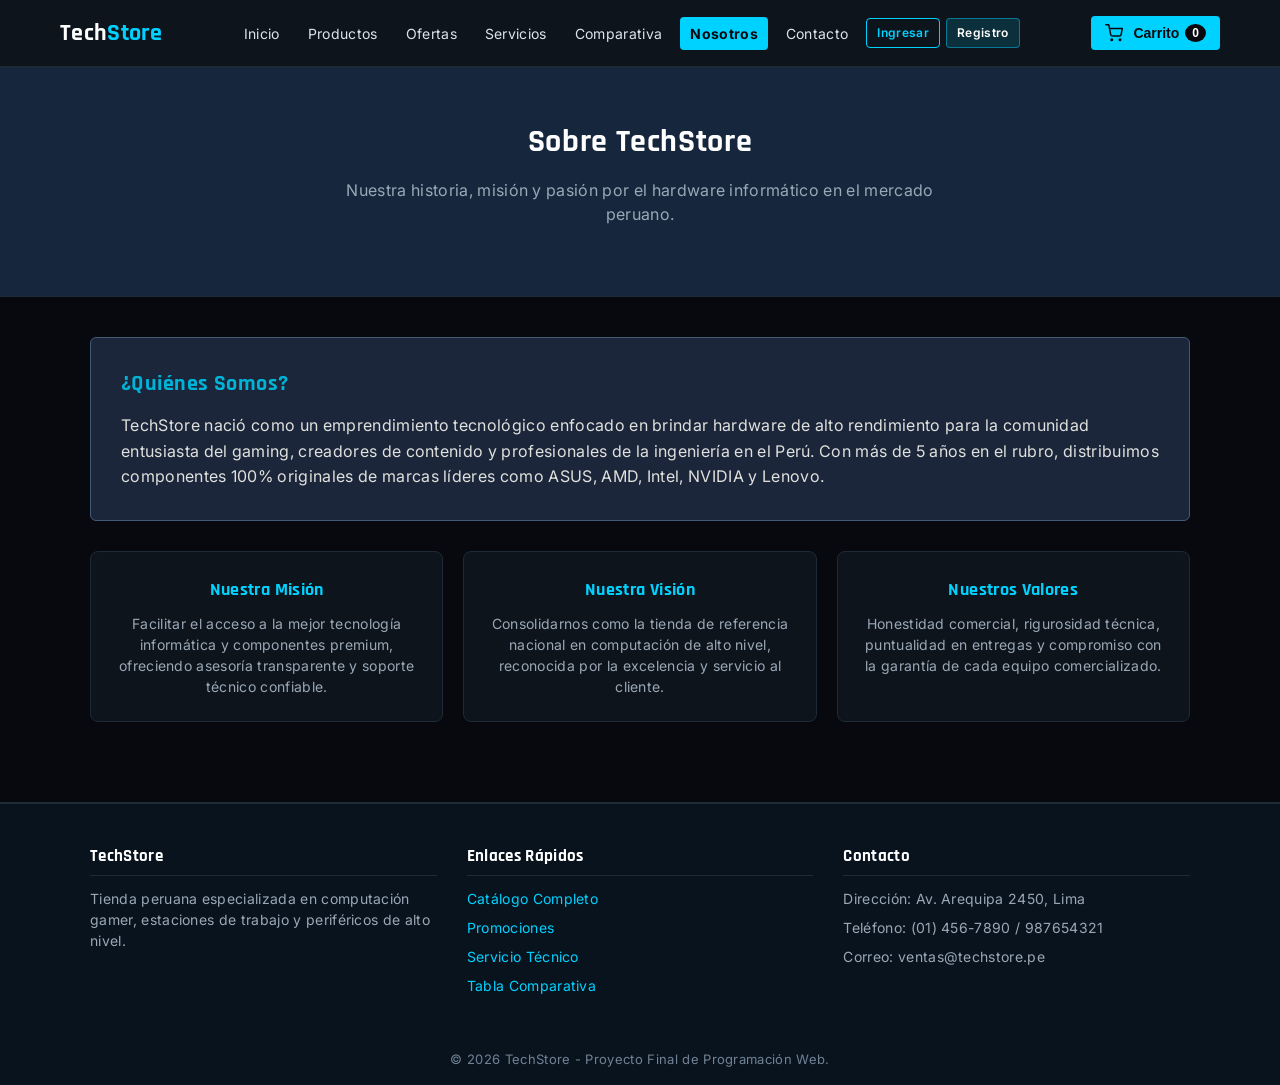
<file: nosotros/index.html>
<!DOCTYPE html>
<html lang="es">
<head>
    <meta charset="UTF-8">
    <meta name="viewport" content="width=device-width, initial-scale=1.0">
    <title>TechStore | Nosotros</title>
    <link rel="icon" type="image/x-icon" href="../favicon.ico">
    <link rel="stylesheet" href="../css/estilos.css">
    <!-- Google Fonts: Inter, Rajdhani, Orbitron -->
    <link rel="preconnect" href="https://fonts.googleapis.com">
    <link rel="preconnect" href="https://fonts.gstatic.com" crossorigin>
    <link href="https://fonts.googleapis.com/css2?family=Inter:wght@300;400;500;600;700&family=Orbitron:wght@600;700;800&family=Rajdhani:wght@500;600;700&display=swap" rel="stylesheet">
</head>
<body>

    <!-- Encabezado y logotipo -->
    <header id="cabecera-principal">
        <div class="contenedor barra-superior">
            <div class="logo">
                <a href="../index.html">Tech<span class="acento">Store</span></a>
            </div>

            <button class="boton-menu" onclick="toggleMenu()" aria-label="Abrir Menú">
                <svg width="22" height="22" viewBox="0 0 24 24" fill="none" stroke="currentColor" stroke-width="2" stroke-linecap="round" stroke-linejoin="round">
                    <line x1="3" y1="12" x2="21" y2="12"></line>
                    <line x1="3" y1="6" x2="21" y2="6"></line>
                    <line x1="3" y1="18" x2="21" y2="18"></line>
                </svg>
            </button>

            <nav id="menu-navegacion" class="menu-navegacion">
                <ul class="nav-lista">
                    <li class="nav-item"><a href="../index.html" class="nav-enlace">Inicio</a></li>
                    <li class="nav-item"><a href="../productos/index.html" class="nav-enlace">Productos</a></li>
                    <li class="nav-item"><a href="../ofertas/index.html" class="nav-enlace">Ofertas</a></li>
                    <li class="nav-item"><a href="../servicios/index.html" class="nav-enlace">Servicios</a></li>
                    <li class="nav-item"><a href="../comparativa/index.html" class="nav-enlace">Comparativa</a></li>
                    <li class="nav-item"><a href="../nosotros/index.html" class="nav-enlace activo">Nosotros</a></li>
                    <li class="nav-item"><a href="../contacto/index.html" class="nav-enlace">Contacto</a></li>
                    <li class="nav-item nav-item-sesion" id="estado-sesion"><a href="javascript:void(0)" onclick="abrirModalSesion(null, 'login')" class="nav-enlace boton-ingresar-nav">Ingresar</a><a href="javascript:void(0)" onclick="abrirModalSesion(null, 'registro')" class="nav-enlace boton-registro-nav">Registro</a></li>
                </ul>
            </nav>

            <button class="boton-carrito-nav" onclick="abrirModalCarrito()" aria-label="Carrito de compras">
                <svg width="18" height="18" viewBox="0 0 24 24" fill="none" stroke="currentColor" stroke-width="2" stroke-linecap="round" stroke-linejoin="round" style="margin-right: 4px; vertical-align: middle;">
                    <circle cx="9" cy="21" r="1"></circle>
                    <circle cx="20" cy="21" r="1"></circle>
                    <path d="M1 1h4l2.68 13.39a2 2 0 0 0 2 1.61h9.72a2 2 0 0 0 2-1.61L23 6H6"></path>
                </svg>
                Carrito <span id="contador-carrito" class="contador-carrito">0</span>
            </button>
        </div>
    </header>

    <main>
        <section class="portada">
            <div class="contenedor">
                <h2>Sobre TechStore</h2>
                <p>Nuestra historia, misión y pasión por el hardware informático en el mercado peruano.</p>
            </div>
        </section>

        <section class="seccion">
            <div class="contenedor">
                <div style="background-color: #1b263b; border: 1px solid #415a77; border-radius: 6px; padding: 30px; margin-bottom: 30px;">
                    <h3 style="color: #00b4d8; font-size: 22px; margin-bottom: 12px;">¿Quiénes Somos?</h3>
                    <p style="color: #e0e1dd; line-height: 1.6;">
                        TechStore nació como un emprendimiento tecnológico enfocado en brindar hardware de alto rendimiento para la comunidad entusiasta del gaming, creadores de contenido y profesionales de la ingeniería en el Perú. Con más de 5 años en el rubro, distribuimos componentes 100% originales de marcas líderes como ASUS, AMD, Intel, NVIDIA y Lenovo.
                    </p>
                </div>

                <div class="caja-servicios">
                    <div class="caja-item">
                        <h3>Nuestra Misión</h3>
                        <p>Facilitar el acceso a la mejor tecnología informática y componentes premium, ofreciendo asesoría transparente y soporte técnico confiable.</p>
                    </div>

                    <div class="caja-item">
                        <h3>Nuestra Visión</h3>
                        <p>Consolidarnos como la tienda de referencia nacional en computación de alto nivel, reconocida por la excelencia y servicio al cliente.</p>
                    </div>

                    <div class="caja-item">
                        <h3>Nuestros Valores</h3>
                        <p>Honestidad comercial, rigurosidad técnica, puntualidad en entregas y compromiso con la garantía de cada equipo comercializado.</p>
                    </div>
                </div>
            </div>
        </section>
    </main>

    <!-- Pie de página -->
    <footer id="pie-pagina">
        <div class="contenedor">
            <div class="pie-columnas">
                <div class="pie-columna">
                    <h3>TechStore</h3>
                    <p>Tienda peruana especializada en computación gamer, estaciones de trabajo y periféricos de alto nivel.</p>
                </div>
                <div class="pie-columna">
                    <h3>Enlaces Rápidos</h3>
                    <ul>
                        <li><a href="../productos/index.html">Catálogo Completo</a></li>
                        <li><a href="../ofertas/index.html">Promociones</a></li>
                        <li><a href="../servicios/index.html">Servicio Técnico</a></li>
                        <li><a href="../comparativa/index.html">Tabla Comparativa</a></li>
                    </ul>
                </div>
                <div class="pie-columna">
                    <h3>Contacto</h3>
                    <p>Dirección: Av. Arequipa 2450, Lima</p>
                    <p>Teléfono: (01) 456-7890 / 987654321</p>
                    <p>Correo: ventas@techstore.pe</p>
                </div>
            </div>
            <div class="pie-inferior">
                <p>&copy; 2026 TechStore - Proyecto Final de Programación Web.</p>
            </div>
        </div>
    </footer>

    
    <div id="modal-detalle" class="fondo-modal">
        <div class="ventana-modal">
            <button class="boton-cerrar-modal" onclick="cerrarModalDetalle()">&times;</button>
            <div id="modal-detalle-contenido"></div>
        </div>
    </div>

    
    <div id="modal-carrito" class="fondo-modal">
        <div class="ventana-modal">
            <button class="boton-cerrar-modal" onclick="cerrarModalCarrito()">&times;</button>
            <h3 class="modal-titulo">Carrito de Compras</h3>
            <div id="lista-carrito"></div>
            <div id="total-carrito" class="total-carrito">Total: S/ 0.00</div>
            <div class="acciones-modal" style="display: flex; gap: 8px; flex-wrap: wrap; justify-content: flex-end; margin-top: 15px;">
                <button type="button" class="boton boton-secundario" style="font-size: 13px;" onclick="agregarNotaEntrega()">Nota de Entrega</button>
                <button type="button" class="boton boton-peligro" onclick="vaciarCarrito()">Vaciar Carrito</button>
                <button type="button" class="boton boton-secundario" onclick="cerrarModalCarrito()">Seguir comprando</button>
                <button type="button" class="boton boton-primario" onclick="procesarCompra()">Procesar Compra</button>
            </div>
        </div>
    </div>
    
    <div id="modal-sesion" class="fondo-modal">
        <div class="ventana-modal" style="max-width: 440px;">
            <button class="boton-cerrar-modal" onclick="cerrarModalSesion()">&times;</button>
            
            
            <div style="display: flex; gap: 8px; margin-bottom: 16px; border-bottom: 1px solid var(--color-borde); padding-bottom: 12px;">
                <button type="button" id="tab-login" onclick="mostrarModalLogin()" class="boton boton-primario" style="flex: 1; padding: 8px 12px; font-size: 14px;">Iniciar Sesión</button>
                <button type="button" id="tab-registro" onclick="mostrarModalRegistro()" class="boton boton-secundario" style="flex: 1; padding: 8px 12px; font-size: 14px;">Crear Cuenta</button>
            </div>

            <div id="modal-alerta-sesion" class="alerta-mensaje alerta-info" style="display: none; font-size: 13px; margin-bottom: 15px;"></div>

            
            <div id="vista-modal-login">
                
                <div id="caja-cuenta-previa" style="display: none; background: rgba(0, 180, 216, 0.08); border: 1px solid var(--color-borde); border-radius: var(--radio-borde); padding: 16px; margin-bottom: 14px; text-align: center;">
                    <img src="../img/icono-usuario.png" alt="Cuenta Anterior" style="width: 40px; height: 40px; object-fit: contain; margin-bottom: 6px;">
                    <p style="font-size: 12px; color: var(--color-texto-apagado); margin-bottom: 2px;">Cuenta registrada en este equipo:</p>
                    <h4 id="nombre-cuenta-previa" style="color: var(--color-blanco); font-size: 15px; margin-bottom: 2px;">Usuario</h4>
                    <p id="correo-cuenta-previa" style="color: var(--color-primario); font-size: 12px; margin-bottom: 12px;">correo@techstore.pe</p>
                    
                    <div class="formulario-grupo" style="text-align: left; margin-bottom: 10px;">
                        <label for="modal-clave-previa" style="font-size: 13px;">Contraseña *</label>
                        <input type="password" id="modal-clave-previa" class="formulario-control" minlength="4" placeholder="Ingresa tu contraseña" required>
                    </div>
                    <div id="modal-alerta-login-previa" class="alerta-mensaje alerta-error" style="display: none; font-size: 13px; margin-bottom: 10px;"></div>
                    <button type="button" onclick="iniciarConCuentaPrevia()" class="boton boton-primario" style="width: 100%; margin-bottom: 10px;">Iniciar Sesión</button>
                    <div style="font-size: 12px;">
                        <a href="javascript:void(0)" onclick="mostrarLoginManual()" style="color: var(--color-primario); text-decoration: none;">Ingresar con otro usuario o correo</a>
                    </div>
                </div>

                
                <form id="form-modal-login" style="display: none;" onsubmit="return validarLoginModal(event)">
                    <div class="formulario-grupo">
                        <label for="modal-txt-usuario" style="font-size: 13px;">Usuario o Correo Electrónico *</label>
                        <input type="text" id="modal-txt-usuario" class="formulario-control" minlength="3" placeholder="Ej. admin o tu correo" required>
                    </div>
                    <div class="formulario-grupo">
                        <label for="modal-txt-clave" style="font-size: 13px;">Contraseña *</label>
                        <input type="password" id="modal-txt-clave" class="formulario-control" minlength="4" placeholder="Tu contraseña" required>
                    </div>
                    <div id="modal-alerta-login" class="alerta-mensaje alerta-error" style="display: none; font-size: 13px; margin-bottom: 12px;"></div>
                    <button type="submit" class="boton boton-primario" style="width: 100%; margin-top: 5px;">Iniciar Sesión</button>
                    <div id="enlace-volver-previa" style="display: none; text-align: center; margin-top: 10px; font-size: 12px;">
                        <a href="javascript:void(0)" onclick="mostrarModalCuentaPrevia()" style="color: var(--color-texto-apagado); text-decoration: none;">Volver a cuenta detectada</a>
                    </div>
                </form>
            </div>

            
            <form id="form-modal-registro" style="display: none;" onsubmit="return registrarUsuarioModal(event)">
                <div class="formulario-grupo" style="margin-bottom: 10px;">
                    <label for="modal-reg-nombre" style="font-size: 13px;">Nombre y Apellidos *</label>
                    <input type="text" id="modal-reg-nombre" class="formulario-control" minlength="3" placeholder="Ej. Carlos Ramos" oninput="this.value = this.value.replace(/[^a-zA-ZáéíóúÁÉÍÓÚñÑ\s]/g, '')" required>
                </div>

                <div class="formulario-grupo" style="margin-bottom: 10px;">
                    <label for="modal-reg-telefono" style="font-size: 13px;">Número de Teléfono (9 dígitos) *</label>
                    <input type="tel" id="modal-reg-telefono" maxlength="9" pattern="[0-9]{9}" class="formulario-control" placeholder="987654321" oninput="this.value = this.value.replace(/[^0-9]/g, '')" required>
                </div>

                <div class="formulario-grupo" style="margin-bottom: 10px;">
                    <label for="modal-reg-correo" style="font-size: 13px;">Correo Electrónico *</label>
                    <input type="email" id="modal-reg-correo" class="formulario-control" placeholder="carlos@techstore.pe" required>
                </div>

                <div class="formulario-grupo" style="margin-bottom: 12px;">
                    <label for="modal-reg-clave" style="font-size: 13px;">Contraseña *</label>
                    <input type="password" id="modal-reg-clave" class="formulario-control" minlength="6" placeholder="Mínimo 6 caracteres" required>
                </div>

                <div id="modal-alerta-registro" class="alerta-mensaje alerta-error" style="display: none; font-size: 13px; margin-bottom: 12px;"></div>

                <button type="submit" class="boton boton-primario" style="width: 100%; margin-top: 5px;">Crear Cuenta e Iniciar</button>
            </form>
        </div>
    </div>




    <script src="../js/datos.js"></script>
    <script src="../js/bd.js"></script>
    <script src="../js/app.js"></script>

    
    <div id="modal-checkout" class="fondo-modal">
        <div class="ventana-modal" style="max-width: 500px;">
            <button class="boton-cerrar-modal" onclick="cerrarModalCheckout()">&times;</button>
            <h3 class="modal-titulo">Finalizar Compra</h3>
            
            <div id="checkout-contenido">
                <p id="checkout-modo-badge" style="font-size: 12px; color: var(--color-primario); margin-bottom: 10px; font-weight: 600;"></p>
                <div class="resumen-compra-caja">
                    <h4 style="color: var(--color-blanco); font-size: 14px; margin-bottom: 8px;">Resumen del Pedido</h4>
                    <div id="checkout-lista-items" style="max-height: 120px; overflow-y: auto; margin-bottom: 8px;"></div>
                    <div class="resumen-fila">
                        <span style="color: var(--color-texto-apagado);">Subtotal:</span>
                        <span id="checkout-subtotal" style="color: var(--color-texto);">S/ 0.00</span>
                    </div>
                    <div class="resumen-fila">
                        <span style="color: var(--color-texto-apagado);">Envío:</span>
                        <span style="color: var(--color-exito); font-weight: bold;">GRATIS</span>
                    </div>
                    <div class="resumen-fila total">
                        <span>Total a Pagar:</span>
                        <span id="checkout-total">S/ 0.00</span>
                    </div>
                </div>

                <form id="formulario-checkout" onsubmit="confirmarPedidoCheckout(event)">
                    <div class="formulario-grupo" style="margin-bottom: 8px;">
                        <label for="chk-nombre" style="font-size: 12px;">Nombre del Destinatario *</label>
                        <input type="text" id="chk-nombre" class="formulario-control" minlength="3" required placeholder="Nombres y Apellidos" oninput="this.value = this.value.replace(/[^a-zA-ZáéíóúÁÉÍÓÚñÑ ]/g, '')">
                    </div>

                    <div style="display: grid; grid-template-columns: 1fr 1fr; gap: 8px; margin-bottom: 8px;">
                        <div class="formulario-grupo">
                            <label for="chk-telefono" style="font-size: 12px;">Teléfono (9 dígitos) *</label>
                            <input type="tel" id="chk-telefono" maxlength="9" pattern="[0-9]{9}" class="formulario-control" required placeholder="987654321" oninput="this.value = this.value.replace(/[^0-9]/g, '')">
                        </div>
                        <div class="formulario-grupo">
                            <label for="chk-metodo-envio" style="font-size: 12px;">Tipo de Entrega</label>
                            <select id="chk-metodo-envio" class="formulario-control">
                                <option value="domicilio">Envío a Domicilio (Lima)</option>
                                <option value="tienda">Recojo en Tienda (Cyberplaza)</option>
                            </select>
                        </div>
                    </div>

                    <div class="formulario-grupo" style="margin-bottom: 8px;">
                        <label for="chk-correo" style="font-size: 12px;">Correo Electrónico *</label>
                        <input type="email" id="chk-correo" class="formulario-control" required placeholder="ejemplo@correo.com">
                    </div>

                    <div class="formulario-grupo" style="margin-bottom: 8px;">
                        <label for="chk-direccion" style="font-size: 12px;">Dirección de Entrega *</label>
                        <input type="text" id="chk-direccion" class="formulario-control" minlength="5" required placeholder="Av. / Calle, Nro, Distrito">
                    </div>

                    <div class="formulario-grupo" style="margin-bottom: 12px;">
                        <label style="font-size: 12px; margin-bottom: 4px; display: block;">Método de Pago *</label>
                        <div class="metodos-pago-grid">
                            <label class="opcion-pago activa">
                                <input type="radio" name="metodo_pago" value="Tarjeta Visa/Mastercard" checked> Tarjeta
                            </label>
                            <label class="opcion-pago">
                                <input type="radio" name="metodo_pago" value="Yape / Plin"> Yape / Plin
                            </label>
                            <label class="opcion-pago">
                                <input type="radio" name="metodo_pago" value="Transferencia BCP"> BCP / BBVA
                            </label>
                            <label class="opcion-pago">
                                <input type="radio" name="metodo_pago" value="PagoEfectivo"> PagoEfectivo
                            </label>
                        </div>
                    </div>

                    <div class="acciones-modal">
                        <button type="button" class="boton boton-secundario" onclick="cerrarModalCheckout()">Cancelar</button>
                        <button type="submit" class="boton boton-primario">Confirmar y Pagar</button>
                    </div>
                </form>
            </div>

            <div id="checkout-exito" style="display: none; text-align: center; padding: 15px 0;">
                <div style="font-size: 20px; font-weight: bold; color: var(--color-exito); margin-bottom: 10px;">[ COMPRA EXITOSA ]</div>
                <h4 style="color: var(--color-exito); font-size: 20px; margin-bottom: 6px;">¡Compra Exitosa!</h4>
                <p style="color: var(--color-texto-apagado); font-size: 13px; margin-bottom: 15px;">Tu pedido ha sido recibido y está siendo preparado por nuestro equipo técnico.</p>
                
                <div class="resumen-compra-caja" style="text-align: left; font-size: 13px;">
                    <div class="resumen-fila">
                        <strong style="color: var(--color-blanco);">Código de Pedido:</strong>
                        <span id="ticket-codigo" style="color: var(--color-primario); font-weight: bold;">#PED-2026-0000</span>
                    </div>
                    <div class="resumen-fila">
                        <strong style="color: var(--color-blanco);">Fecha:</strong>
                        <span id="ticket-fecha" style="color: var(--color-texto);">--/--/----</span>
                    </div>
                    <div class="resumen-fila">
                        <strong style="color: var(--color-blanco);">Cliente:</strong>
                        <span id="ticket-cliente" style="color: var(--color-texto);">Cliente</span>
                    </div>
                    <div class="resumen-fila">
                        <strong style="color: var(--color-blanco);">Método:</strong>
                        <span id="ticket-metodo" style="color: var(--color-texto);">Tarjeta</span>
                    </div>
                    <div class="resumen-fila total">
                        <span>Total Pagado:</span>
                        <span id="ticket-total">S/ 0.00</span>
                    </div>
                </div>

                <button class="boton boton-primario" style="width: 100%;" onclick="cerrarModalCheckout()">Finalizar y Volver a la Tienda</button>
            </div>
        </div>
    </div>
    
    
    <div id="contenedor-toast"></div>

</body>
</html>
</file>
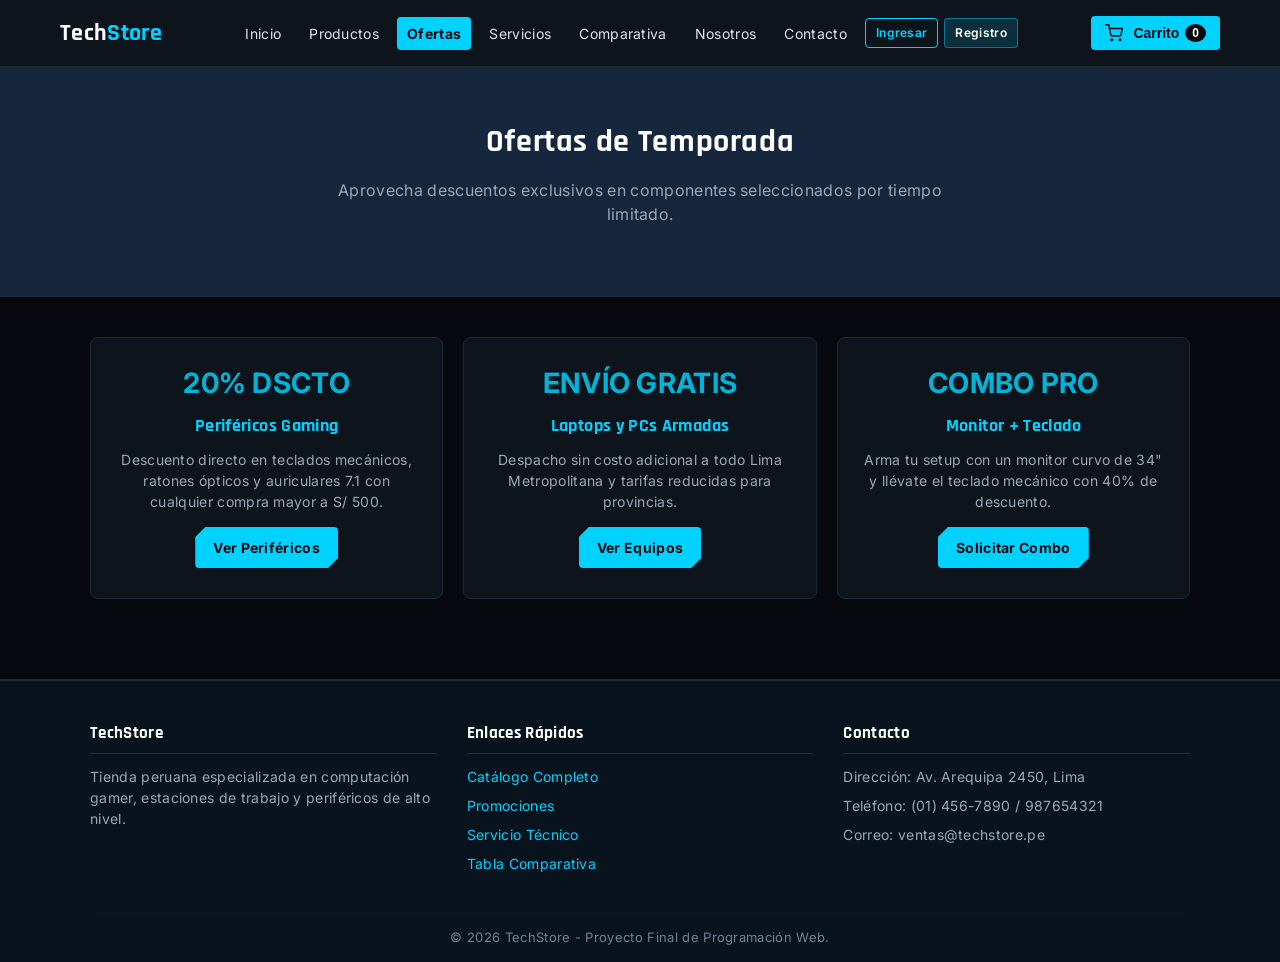
<file: ofertas/index.html>
<!DOCTYPE html>
<html lang="es">
<head>
    <meta charset="UTF-8">
    <meta name="viewport" content="width=device-width, initial-scale=1.0">
    <title>TechStore | Ofertas</title>
    <link rel="icon" type="image/x-icon" href="../favicon.ico">
    <link rel="stylesheet" href="../css/estilos.css">
    <!-- Google Fonts: Inter, Rajdhani, Orbitron -->
    <link rel="preconnect" href="https://fonts.googleapis.com">
    <link rel="preconnect" href="https://fonts.gstatic.com" crossorigin>
    <link href="https://fonts.googleapis.com/css2?family=Inter:wght@300;400;500;600;700&family=Orbitron:wght@600;700;800&family=Rajdhani:wght@500;600;700&display=swap" rel="stylesheet">
</head>
<body>

    <!-- Encabezado y logotipo -->
    <header id="cabecera-principal">
        <div class="contenedor barra-superior">
            <div class="logo">
                <a href="../index.html">Tech<span class="acento">Store</span></a>
            </div>

            <button class="boton-menu" onclick="toggleMenu()" aria-label="Abrir Menú">
                <svg width="22" height="22" viewBox="0 0 24 24" fill="none" stroke="currentColor" stroke-width="2" stroke-linecap="round" stroke-linejoin="round">
                    <line x1="3" y1="12" x2="21" y2="12"></line>
                    <line x1="3" y1="6" x2="21" y2="6"></line>
                    <line x1="3" y1="18" x2="21" y2="18"></line>
                </svg>
            </button>

            <nav id="menu-navegacion" class="menu-navegacion">
                <ul class="nav-lista">
                    <li class="nav-item"><a href="../index.html" class="nav-enlace">Inicio</a></li>
                    <li class="nav-item"><a href="../productos/index.html" class="nav-enlace">Productos</a></li>
                    <li class="nav-item"><a href="../ofertas/index.html" class="nav-enlace activo">Ofertas</a></li>
                    <li class="nav-item"><a href="../servicios/index.html" class="nav-enlace">Servicios</a></li>
                    <li class="nav-item"><a href="../comparativa/index.html" class="nav-enlace">Comparativa</a></li>
                    <li class="nav-item"><a href="../nosotros/index.html" class="nav-enlace">Nosotros</a></li>
                    <li class="nav-item"><a href="../contacto/index.html" class="nav-enlace">Contacto</a></li>
                    <li class="nav-item nav-item-sesion" id="estado-sesion"><a href="javascript:void(0)" onclick="abrirModalSesion(null, 'login')" class="nav-enlace boton-ingresar-nav">Ingresar</a><a href="javascript:void(0)" onclick="abrirModalSesion(null, 'registro')" class="nav-enlace boton-registro-nav">Registro</a></li>
                </ul>
            </nav>

            <button class="boton-carrito-nav" onclick="abrirModalCarrito()" aria-label="Carrito de compras">
                <svg width="18" height="18" viewBox="0 0 24 24" fill="none" stroke="currentColor" stroke-width="2" stroke-linecap="round" stroke-linejoin="round" style="margin-right: 4px; vertical-align: middle;">
                    <circle cx="9" cy="21" r="1"></circle>
                    <circle cx="20" cy="21" r="1"></circle>
                    <path d="M1 1h4l2.68 13.39a2 2 0 0 0 2 1.61h9.72a2 2 0 0 0 2-1.61L23 6H6"></path>
                </svg>
                Carrito <span id="contador-carrito" class="contador-carrito">0</span>
            </button>
        </div>
    </header>

    <main>
        <section class="portada">
            <div class="contenedor">
                <h2>Ofertas de Temporada</h2>
                <p>Aprovecha descuentos exclusivos en componentes seleccionados por tiempo limitado.</p>
            </div>
        </section>

        <!-- Promociones y ofertas de temporada -->
        <section class="seccion">
            <div class="contenedor">
                <div class="caja-servicios">
                    <div class="caja-item">
                        <div style="font-size: 28px; font-weight: bold; color: #00b4d8; margin-bottom: 8px;">20% DSCTO</div>
                        <h3>Periféricos Gaming</h3>
                        <p>Descuento directo en teclados mecánicos, ratones ópticos y auriculares 7.1 con cualquier compra mayor a S/ 500.</p>
                        <a href="../productos/index.html" class="boton boton-primario" style="margin-top: 15px;">Ver Periféricos</a>
                    </div>

                    <div class="caja-item">
                        <div style="font-size: 28px; font-weight: bold; color: #00b4d8; margin-bottom: 8px;">ENVÍO GRATIS</div>
                        <h3>Laptops y PCs Armadas</h3>
                        <p>Despacho sin costo adicional a todo Lima Metropolitana y tarifas reducidas para provincias.</p>
                        <a href="../productos/index.html" class="boton boton-primario" style="margin-top: 15px;">Ver Equipos</a>
                    </div>

                    <div class="caja-item">
                        <div style="font-size: 28px; font-weight: bold; color: #00b4d8; margin-bottom: 8px;">COMBO PRO</div>
                        <h3>Monitor + Teclado</h3>
                        <p>Arma tu setup con un monitor curvo de 34" y llévate el teclado mecánico con 40% de descuento.</p>
                        <a href="../contacto/index.html" class="boton boton-primario" style="margin-top: 15px;">Solicitar Combo</a>
                    </div>
                </div>
            </div>
        </section>
    </main>

    <!-- Pie de página -->
    <footer id="pie-pagina">
        <div class="contenedor">
            <div class="pie-columnas">
                <div class="pie-columna">
                    <h3>TechStore</h3>
                    <p>Tienda peruana especializada en computación gamer, estaciones de trabajo y periféricos de alto nivel.</p>
                </div>
                <div class="pie-columna">
                    <h3>Enlaces Rápidos</h3>
                    <ul>
                        <li><a href="../productos/index.html">Catálogo Completo</a></li>
                        <li><a href="../ofertas/index.html">Promociones</a></li>
                        <li><a href="../servicios/index.html">Servicio Técnico</a></li>
                        <li><a href="../comparativa/index.html">Tabla Comparativa</a></li>
                    </ul>
                </div>
                <div class="pie-columna">
                    <h3>Contacto</h3>
                    <p>Dirección: Av. Arequipa 2450, Lima</p>
                    <p>Teléfono: (01) 456-7890 / 987654321</p>
                    <p>Correo: ventas@techstore.pe</p>
                </div>
            </div>
            <div class="pie-inferior">
                <p>&copy; 2026 TechStore - Proyecto Final de Programación Web.</p>
            </div>
        </div>
    </footer>

    
    <div id="modal-detalle" class="fondo-modal">
        <div class="ventana-modal">
            <button class="boton-cerrar-modal" onclick="cerrarModalDetalle()">&times;</button>
            <div id="modal-detalle-contenido"></div>
        </div>
    </div>

    
    <div id="modal-carrito" class="fondo-modal">
        <div class="ventana-modal">
            <button class="boton-cerrar-modal" onclick="cerrarModalCarrito()">&times;</button>
            <h3 class="modal-titulo">Carrito de Compras</h3>
            <div id="lista-carrito"></div>
            <div id="total-carrito" class="total-carrito">Total: S/ 0.00</div>
            <div class="acciones-modal" style="display: flex; gap: 8px; flex-wrap: wrap; justify-content: flex-end; margin-top: 15px;">
                <button type="button" class="boton boton-secundario" style="font-size: 13px;" onclick="agregarNotaEntrega()">Nota de Entrega</button>
                <button type="button" class="boton boton-peligro" onclick="vaciarCarrito()">Vaciar Carrito</button>
                <button type="button" class="boton boton-secundario" onclick="cerrarModalCarrito()">Seguir comprando</button>
                <button type="button" class="boton boton-primario" onclick="procesarCompra()">Procesar Compra</button>
            </div>
        </div>
    </div>
    
    <div id="modal-sesion" class="fondo-modal">
        <div class="ventana-modal" style="max-width: 440px;">
            <button class="boton-cerrar-modal" onclick="cerrarModalSesion()">&times;</button>
            
            
            <div style="display: flex; gap: 8px; margin-bottom: 16px; border-bottom: 1px solid var(--color-borde); padding-bottom: 12px;">
                <button type="button" id="tab-login" onclick="mostrarModalLogin()" class="boton boton-primario" style="flex: 1; padding: 8px 12px; font-size: 14px;">Iniciar Sesión</button>
                <button type="button" id="tab-registro" onclick="mostrarModalRegistro()" class="boton boton-secundario" style="flex: 1; padding: 8px 12px; font-size: 14px;">Crear Cuenta</button>
            </div>

            <div id="modal-alerta-sesion" class="alerta-mensaje alerta-info" style="display: none; font-size: 13px; margin-bottom: 15px;"></div>

            
            <div id="vista-modal-login">
                
                <div id="caja-cuenta-previa" style="display: none; background: rgba(0, 180, 216, 0.08); border: 1px solid var(--color-borde); border-radius: var(--radio-borde); padding: 16px; margin-bottom: 14px; text-align: center;">
                    <img src="../img/icono-usuario.png" alt="Cuenta Anterior" style="width: 40px; height: 40px; object-fit: contain; margin-bottom: 6px;">
                    <p style="font-size: 12px; color: var(--color-texto-apagado); margin-bottom: 2px;">Cuenta registrada en este equipo:</p>
                    <h4 id="nombre-cuenta-previa" style="color: var(--color-blanco); font-size: 15px; margin-bottom: 2px;">Usuario</h4>
                    <p id="correo-cuenta-previa" style="color: var(--color-primario); font-size: 12px; margin-bottom: 12px;">correo@techstore.pe</p>
                    
                    <div class="formulario-grupo" style="text-align: left; margin-bottom: 10px;">
                        <label for="modal-clave-previa" style="font-size: 13px;">Contraseña *</label>
                        <input type="password" id="modal-clave-previa" class="formulario-control" minlength="4" placeholder="Ingresa tu contraseña" required>
                    </div>
                    <div id="modal-alerta-login-previa" class="alerta-mensaje alerta-error" style="display: none; font-size: 13px; margin-bottom: 10px;"></div>
                    <button type="button" onclick="iniciarConCuentaPrevia()" class="boton boton-primario" style="width: 100%; margin-bottom: 10px;">Iniciar Sesión</button>
                    <div style="font-size: 12px;">
                        <a href="javascript:void(0)" onclick="mostrarLoginManual()" style="color: var(--color-primario); text-decoration: none;">Ingresar con otro usuario o correo</a>
                    </div>
                </div>

                
                <form id="form-modal-login" style="display: none;" onsubmit="return validarLoginModal(event)">
                    <div class="formulario-grupo">
                        <label for="modal-txt-usuario" style="font-size: 13px;">Usuario o Correo Electrónico *</label>
                        <input type="text" id="modal-txt-usuario" class="formulario-control" minlength="3" placeholder="Ej. admin o tu correo" required>
                    </div>
                    <div class="formulario-grupo">
                        <label for="modal-txt-clave" style="font-size: 13px;">Contraseña *</label>
                        <input type="password" id="modal-txt-clave" class="formulario-control" minlength="4" placeholder="Tu contraseña" required>
                    </div>
                    <div id="modal-alerta-login" class="alerta-mensaje alerta-error" style="display: none; font-size: 13px; margin-bottom: 12px;"></div>
                    <button type="submit" class="boton boton-primario" style="width: 100%; margin-top: 5px;">Iniciar Sesión</button>
                    <div id="enlace-volver-previa" style="display: none; text-align: center; margin-top: 10px; font-size: 12px;">
                        <a href="javascript:void(0)" onclick="mostrarModalCuentaPrevia()" style="color: var(--color-texto-apagado); text-decoration: none;">Volver a cuenta detectada</a>
                    </div>
                </form>
            </div>

            
            <form id="form-modal-registro" style="display: none;" onsubmit="return registrarUsuarioModal(event)">
                <div class="formulario-grupo" style="margin-bottom: 10px;">
                    <label for="modal-reg-nombre" style="font-size: 13px;">Nombre y Apellidos *</label>
                    <input type="text" id="modal-reg-nombre" class="formulario-control" minlength="3" placeholder="Ej. Carlos Ramos" oninput="this.value = this.value.replace(/[^a-zA-ZáéíóúÁÉÍÓÚñÑ\s]/g, '')" required>
                </div>

                <div class="formulario-grupo" style="margin-bottom: 10px;">
                    <label for="modal-reg-telefono" style="font-size: 13px;">Número de Teléfono (9 dígitos) *</label>
                    <input type="tel" id="modal-reg-telefono" maxlength="9" pattern="[0-9]{9}" class="formulario-control" placeholder="987654321" oninput="this.value = this.value.replace(/[^0-9]/g, '')" required>
                </div>

                <div class="formulario-grupo" style="margin-bottom: 10px;">
                    <label for="modal-reg-correo" style="font-size: 13px;">Correo Electrónico *</label>
                    <input type="email" id="modal-reg-correo" class="formulario-control" placeholder="carlos@techstore.pe" required>
                </div>

                <div class="formulario-grupo" style="margin-bottom: 12px;">
                    <label for="modal-reg-clave" style="font-size: 13px;">Contraseña *</label>
                    <input type="password" id="modal-reg-clave" class="formulario-control" minlength="6" placeholder="Mínimo 6 caracteres" required>
                </div>

                <div id="modal-alerta-registro" class="alerta-mensaje alerta-error" style="display: none; font-size: 13px; margin-bottom: 12px;"></div>

                <button type="submit" class="boton boton-primario" style="width: 100%; margin-top: 5px;">Crear Cuenta e Iniciar</button>
            </form>
        </div>
    </div>




    <script src="../js/datos.js"></script>
    <script src="../js/bd.js"></script>
    <script src="../js/app.js"></script>

    
    <div id="modal-checkout" class="fondo-modal">
        <div class="ventana-modal" style="max-width: 500px;">
            <button class="boton-cerrar-modal" onclick="cerrarModalCheckout()">&times;</button>
            <h3 class="modal-titulo">Finalizar Compra</h3>
            
            <div id="checkout-contenido">
                <p id="checkout-modo-badge" style="font-size: 12px; color: var(--color-primario); margin-bottom: 10px; font-weight: 600;"></p>
                <div class="resumen-compra-caja">
                    <h4 style="color: var(--color-blanco); font-size: 14px; margin-bottom: 8px;">Resumen del Pedido</h4>
                    <div id="checkout-lista-items" style="max-height: 120px; overflow-y: auto; margin-bottom: 8px;"></div>
                    <div class="resumen-fila">
                        <span style="color: var(--color-texto-apagado);">Subtotal:</span>
                        <span id="checkout-subtotal" style="color: var(--color-texto);">S/ 0.00</span>
                    </div>
                    <div class="resumen-fila">
                        <span style="color: var(--color-texto-apagado);">Envío:</span>
                        <span style="color: var(--color-exito); font-weight: bold;">GRATIS</span>
                    </div>
                    <div class="resumen-fila total">
                        <span>Total a Pagar:</span>
                        <span id="checkout-total">S/ 0.00</span>
                    </div>
                </div>

                <form id="formulario-checkout" onsubmit="confirmarPedidoCheckout(event)">
                    <div class="formulario-grupo" style="margin-bottom: 8px;">
                        <label for="chk-nombre" style="font-size: 12px;">Nombre del Destinatario *</label>
                        <input type="text" id="chk-nombre" class="formulario-control" minlength="3" required placeholder="Nombres y Apellidos" oninput="this.value = this.value.replace(/[^a-zA-ZáéíóúÁÉÍÓÚñÑ ]/g, '')">
                    </div>

                    <div style="display: grid; grid-template-columns: 1fr 1fr; gap: 8px; margin-bottom: 8px;">
                        <div class="formulario-grupo">
                            <label for="chk-telefono" style="font-size: 12px;">Teléfono (9 dígitos) *</label>
                            <input type="tel" id="chk-telefono" maxlength="9" pattern="[0-9]{9}" class="formulario-control" required placeholder="987654321" oninput="this.value = this.value.replace(/[^0-9]/g, '')">
                        </div>
                        <div class="formulario-grupo">
                            <label for="chk-metodo-envio" style="font-size: 12px;">Tipo de Entrega</label>
                            <select id="chk-metodo-envio" class="formulario-control">
                                <option value="domicilio">Envío a Domicilio (Lima)</option>
                                <option value="tienda">Recojo en Tienda (Cyberplaza)</option>
                            </select>
                        </div>
                    </div>

                    <div class="formulario-grupo" style="margin-bottom: 8px;">
                        <label for="chk-correo" style="font-size: 12px;">Correo Electrónico *</label>
                        <input type="email" id="chk-correo" class="formulario-control" required placeholder="ejemplo@correo.com">
                    </div>

                    <div class="formulario-grupo" style="margin-bottom: 8px;">
                        <label for="chk-direccion" style="font-size: 12px;">Dirección de Entrega *</label>
                        <input type="text" id="chk-direccion" class="formulario-control" minlength="5" required placeholder="Av. / Calle, Nro, Distrito">
                    </div>

                    <div class="formulario-grupo" style="margin-bottom: 12px;">
                        <label style="font-size: 12px; margin-bottom: 4px; display: block;">Método de Pago *</label>
                        <div class="metodos-pago-grid">
                            <label class="opcion-pago activa">
                                <input type="radio" name="metodo_pago" value="Tarjeta Visa/Mastercard" checked> Tarjeta
                            </label>
                            <label class="opcion-pago">
                                <input type="radio" name="metodo_pago" value="Yape / Plin"> Yape / Plin
                            </label>
                            <label class="opcion-pago">
                                <input type="radio" name="metodo_pago" value="Transferencia BCP"> BCP / BBVA
                            </label>
                            <label class="opcion-pago">
                                <input type="radio" name="metodo_pago" value="PagoEfectivo"> PagoEfectivo
                            </label>
                        </div>
                    </div>

                    <div class="acciones-modal">
                        <button type="button" class="boton boton-secundario" onclick="cerrarModalCheckout()">Cancelar</button>
                        <button type="submit" class="boton boton-primario">Confirmar y Pagar</button>
                    </div>
                </form>
            </div>

            <div id="checkout-exito" style="display: none; text-align: center; padding: 15px 0;">
                <div style="font-size: 20px; font-weight: bold; color: var(--color-exito); margin-bottom: 10px;">[ COMPRA EXITOSA ]</div>
                <h4 style="color: var(--color-exito); font-size: 20px; margin-bottom: 6px;">¡Compra Exitosa!</h4>
                <p style="color: var(--color-texto-apagado); font-size: 13px; margin-bottom: 15px;">Tu pedido ha sido recibido y está siendo preparado por nuestro equipo técnico.</p>
                
                <div class="resumen-compra-caja" style="text-align: left; font-size: 13px;">
                    <div class="resumen-fila">
                        <strong style="color: var(--color-blanco);">Código de Pedido:</strong>
                        <span id="ticket-codigo" style="color: var(--color-primario); font-weight: bold;">#PED-2026-0000</span>
                    </div>
                    <div class="resumen-fila">
                        <strong style="color: var(--color-blanco);">Fecha:</strong>
                        <span id="ticket-fecha" style="color: var(--color-texto);">--/--/----</span>
                    </div>
                    <div class="resumen-fila">
                        <strong style="color: var(--color-blanco);">Cliente:</strong>
                        <span id="ticket-cliente" style="color: var(--color-texto);">Cliente</span>
                    </div>
                    <div class="resumen-fila">
                        <strong style="color: var(--color-blanco);">Método:</strong>
                        <span id="ticket-metodo" style="color: var(--color-texto);">Tarjeta</span>
                    </div>
                    <div class="resumen-fila total">
                        <span>Total Pagado:</span>
                        <span id="ticket-total">S/ 0.00</span>
                    </div>
                </div>

                <button class="boton boton-primario" style="width: 100%;" onclick="cerrarModalCheckout()">Finalizar y Volver a la Tienda</button>
            </div>
        </div>
    </div>
    
    
    <div id="contenedor-toast"></div>

</body>
</html>
</file>
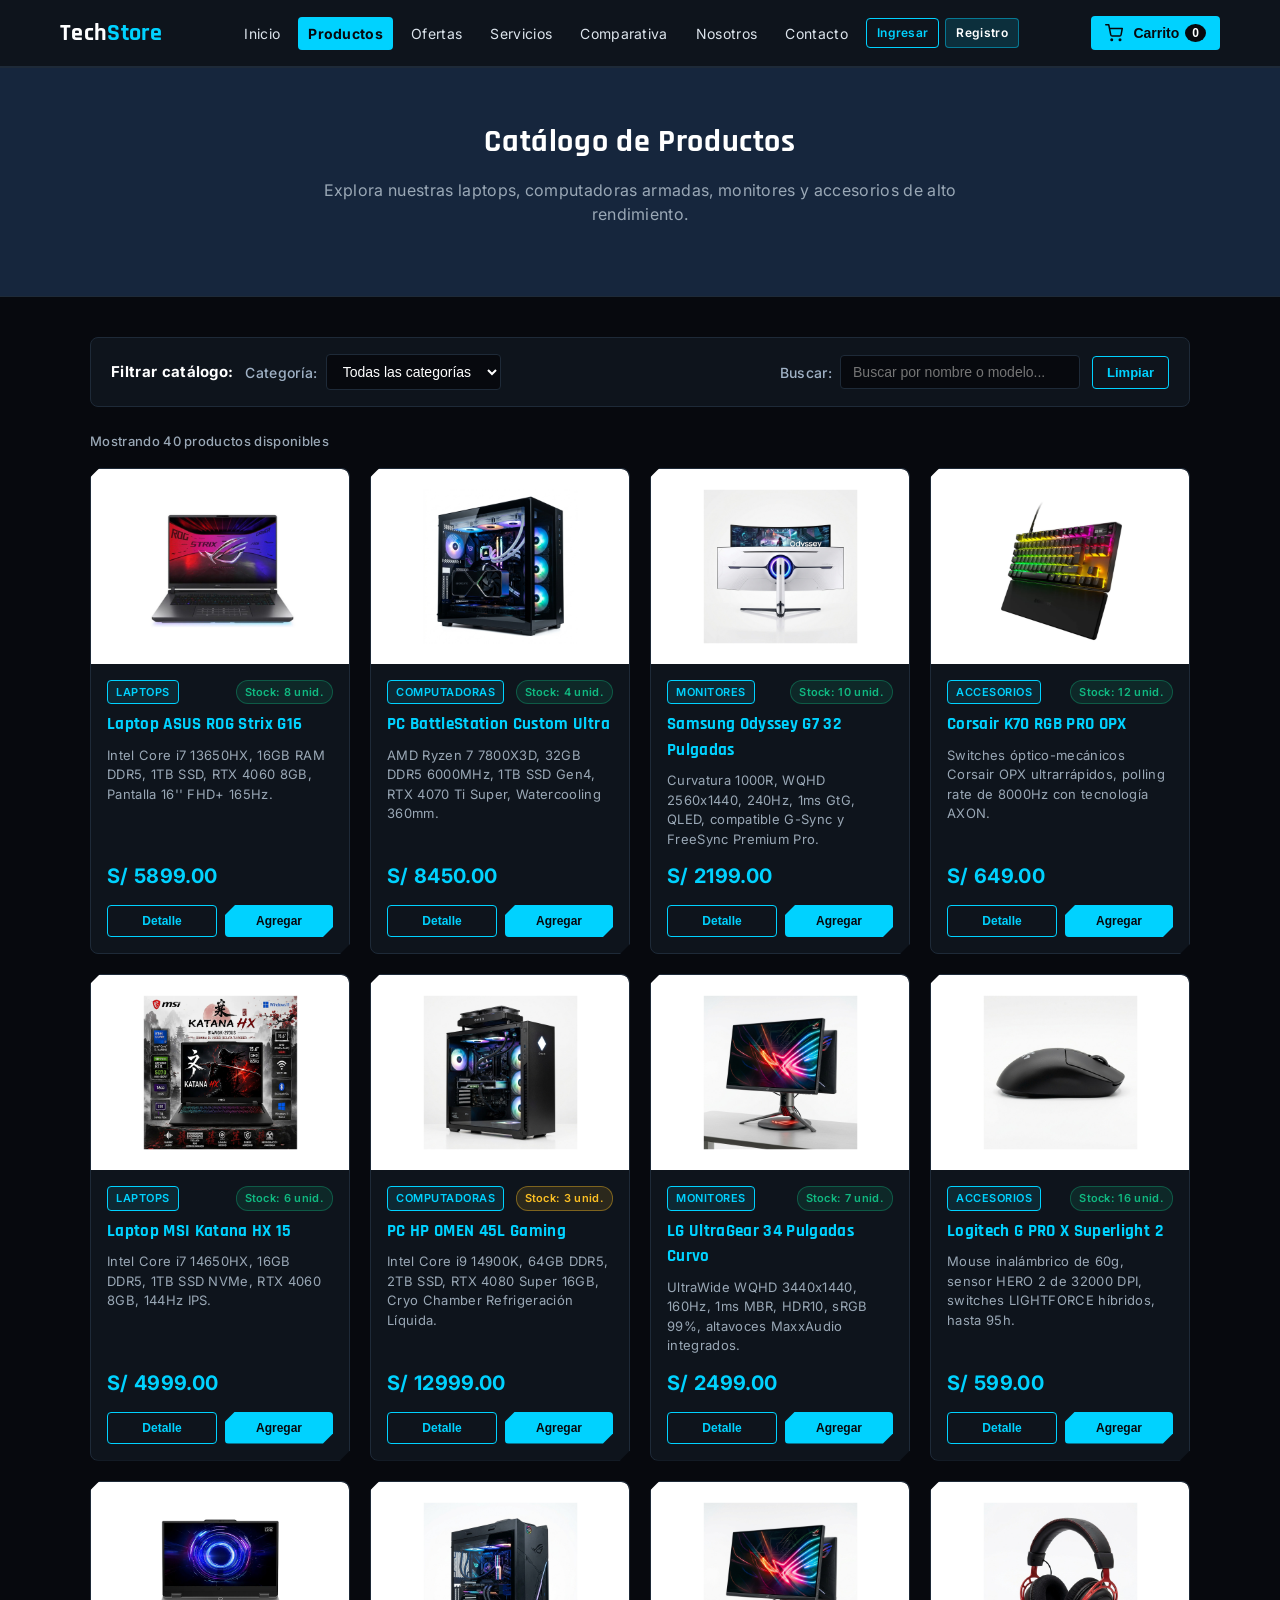
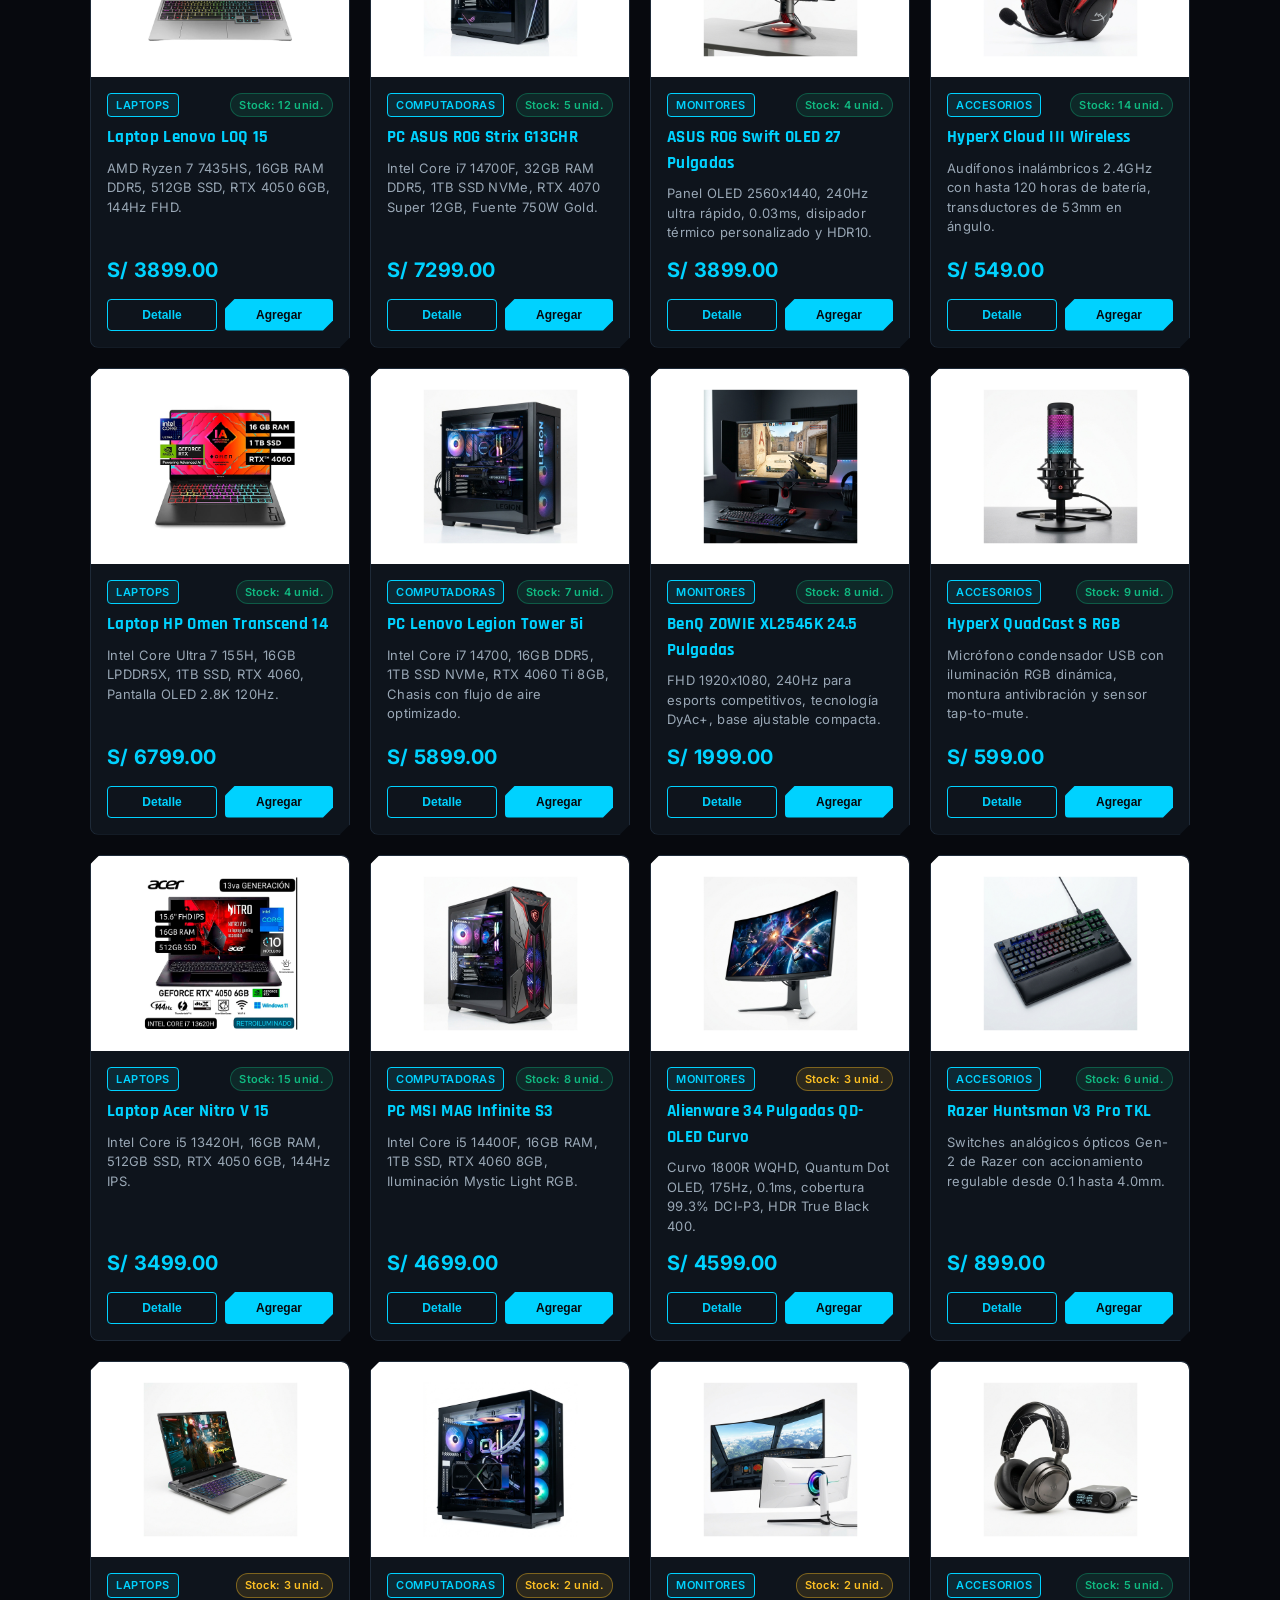
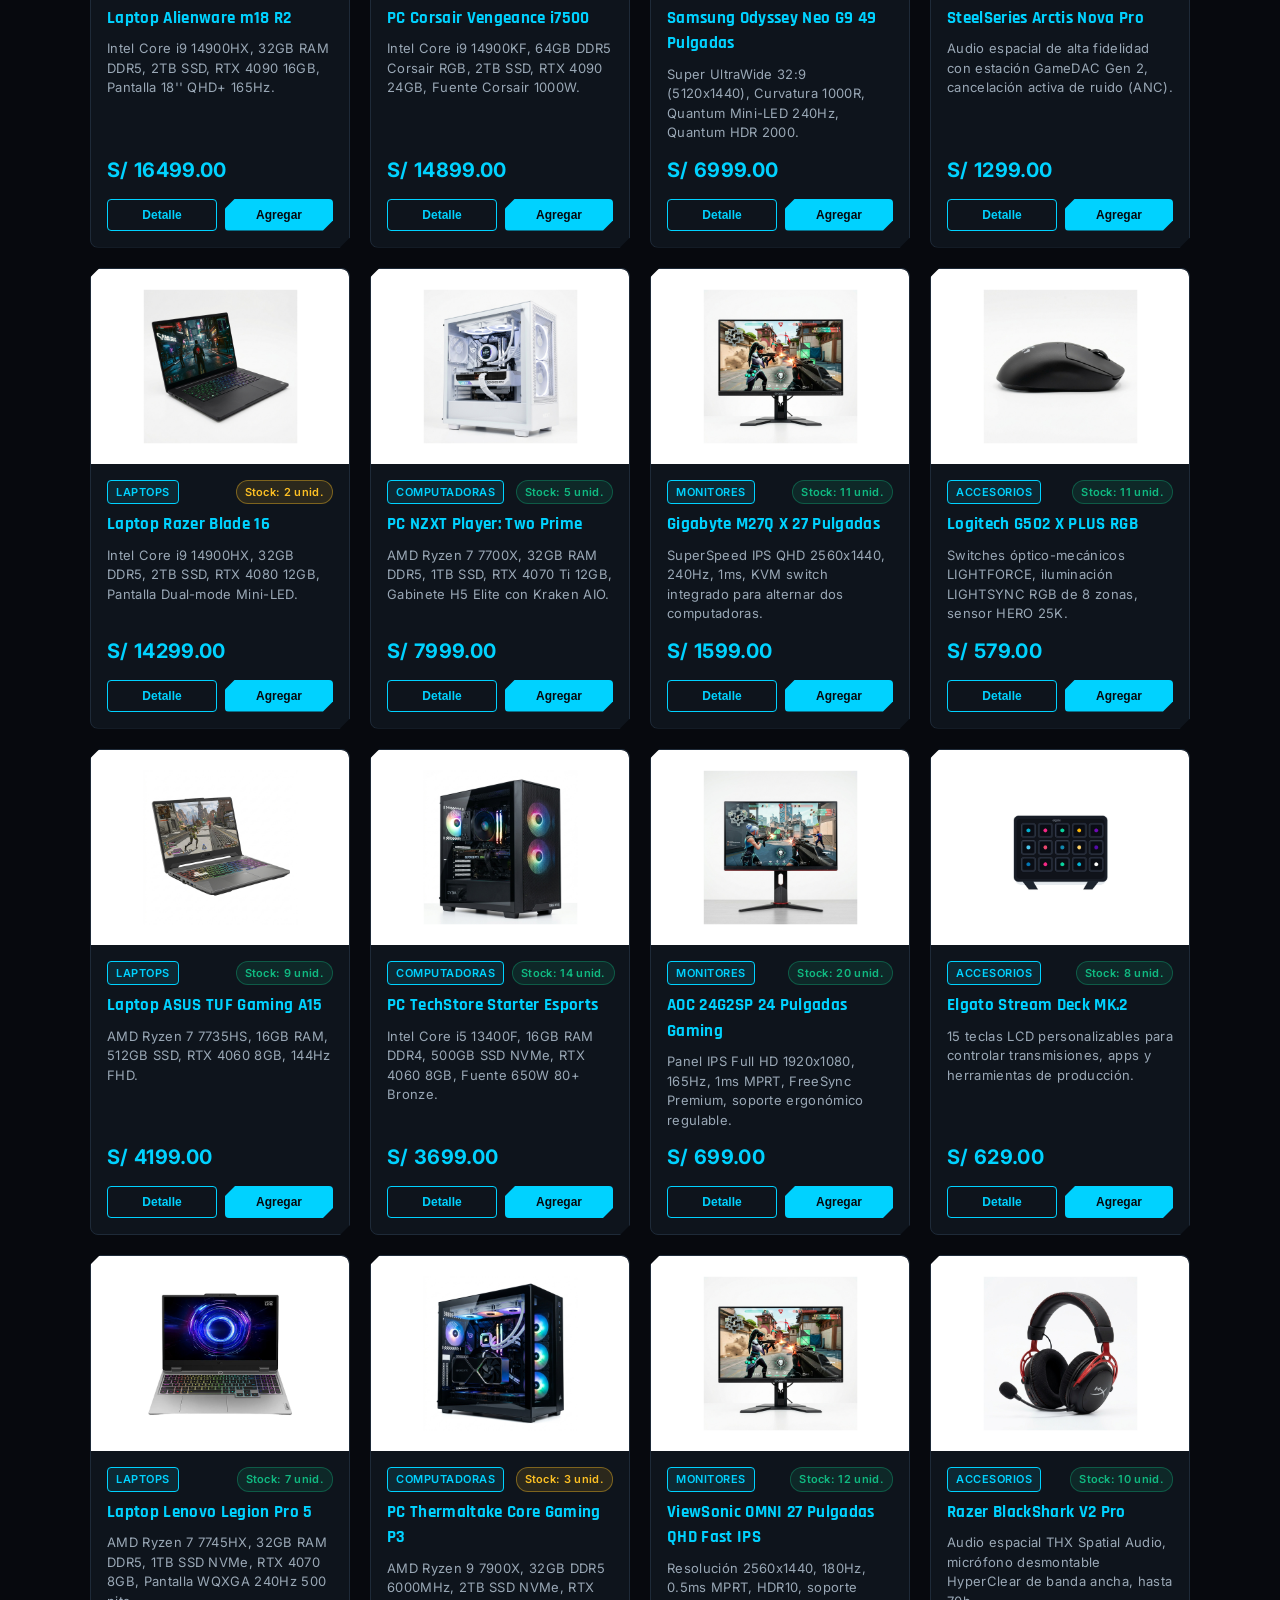
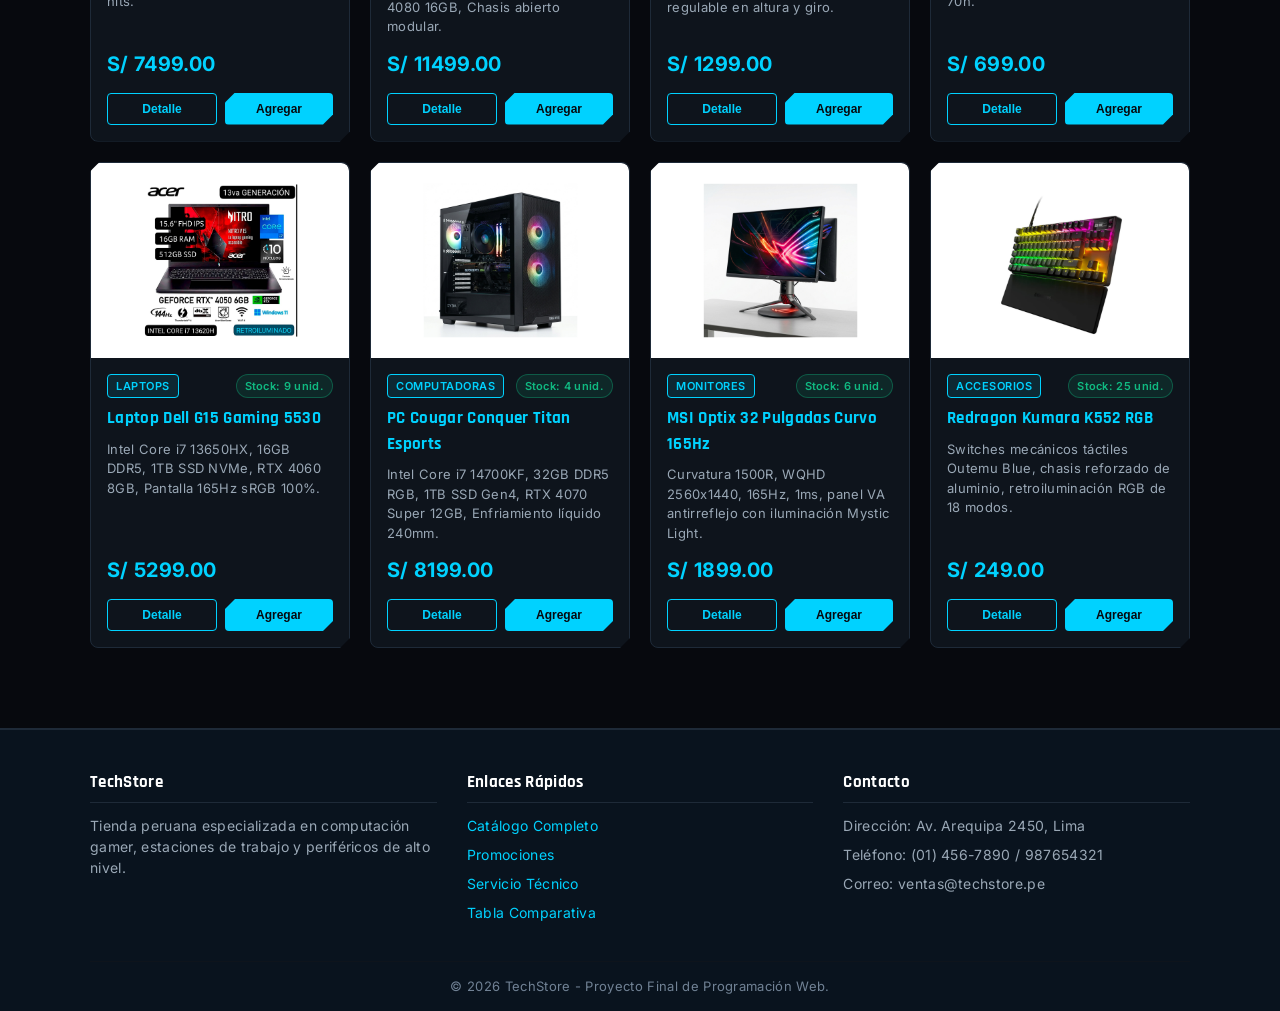
<file: productos/index.html>
<!DOCTYPE html>
<html lang="es">
<head>
    <meta charset="UTF-8">
    <meta name="viewport" content="width=device-width, initial-scale=1.0">
    <title>TechStore | Productos</title>
    <link rel="icon" type="image/x-icon" href="../favicon.ico">
    <link rel="stylesheet" href="../css/estilos.css">
    <!-- Google Fonts: Inter, Rajdhani, Orbitron -->
    <link rel="preconnect" href="https://fonts.googleapis.com">
    <link rel="preconnect" href="https://fonts.gstatic.com" crossorigin>
    <link href="https://fonts.googleapis.com/css2?family=Inter:wght@300;400;500;600;700&family=Orbitron:wght@600;700;800&family=Rajdhani:wght@500;600;700&display=swap" rel="stylesheet">
</head>
<body>

    <!-- Encabezado y logotipo -->
    <header id="cabecera-principal">
        <div class="contenedor barra-superior">
            <div class="logo">
                <a href="../index.html">Tech<span class="acento">Store</span></a>
            </div>

            <button class="boton-menu" onclick="toggleMenu()" aria-label="Abrir Menú">
                <svg width="22" height="22" viewBox="0 0 24 24" fill="none" stroke="currentColor" stroke-width="2" stroke-linecap="round" stroke-linejoin="round">
                    <line x1="3" y1="12" x2="21" y2="12"></line>
                    <line x1="3" y1="6" x2="21" y2="6"></line>
                    <line x1="3" y1="18" x2="21" y2="18"></line>
                </svg>
            </button>

            <!-- Menú de navegación y carrito -->
            <nav id="menu-navegacion" class="menu-navegacion">
                <ul class="nav-lista">
                    <li class="nav-item"><a href="../index.html" class="nav-enlace">Inicio</a></li>
                    <li class="nav-item"><a href="../productos/index.html" class="nav-enlace activo">Productos</a></li>
                    <li class="nav-item"><a href="../ofertas/index.html" class="nav-enlace">Ofertas</a></li>
                    <li class="nav-item"><a href="../servicios/index.html" class="nav-enlace">Servicios</a></li>
                    <li class="nav-item"><a href="../comparativa/index.html" class="nav-enlace">Comparativa</a></li>
                    <li class="nav-item"><a href="../nosotros/index.html" class="nav-enlace">Nosotros</a></li>
                    <li class="nav-item"><a href="../contacto/index.html" class="nav-enlace">Contacto</a></li>
                    <li class="nav-item nav-item-sesion" id="estado-sesion"><a href="javascript:void(0)" onclick="abrirModalSesion(null, 'login')" class="nav-enlace boton-ingresar-nav">Ingresar</a><a href="javascript:void(0)" onclick="abrirModalSesion(null, 'registro')" class="nav-enlace boton-registro-nav">Registro</a></li>
                </ul>
            </nav>

            <button class="boton-carrito-nav" onclick="abrirModalCarrito()" aria-label="Carrito de compras">
                <svg width="18" height="18" viewBox="0 0 24 24" fill="none" stroke="currentColor" stroke-width="2" stroke-linecap="round" stroke-linejoin="round" style="margin-right: 4px; vertical-align: middle;">
                    <circle cx="9" cy="21" r="1"></circle>
                    <circle cx="20" cy="21" r="1"></circle>
                    <path d="M1 1h4l2.68 13.39a2 2 0 0 0 2 1.61h9.72a2 2 0 0 0 2-1.61L23 6H6"></path>
                </svg>
                Carrito <span id="contador-carrito" class="contador-carrito">0</span>
            </button>
        </div>
    </header>

    <main>
        <!-- Encabezado del catálogo -->
        <section class="portada">
            <div class="contenedor">
                <h2>Catálogo de Productos</h2>
                <p>Explora nuestras laptops, computadoras armadas, monitores y accesorios de alto rendimiento.</p>
            </div>
        </section>

        <section class="seccion">
            <div class="contenedor">
                <!-- Filtros por categoría y buscador en tiempo real -->
        <div class="caja-filtros">
                    <div class="filtro-titulo">
                        <span style="font-weight: bold; color: #ffffff;">Filtrar catálogo:</span>
                    </div>
                    <div class="campo-filtro">
                        <label for="filtro-categoria">Categoría:</label>
                        <select id="filtro-categoria" onchange="filtrarCategoria()">
                            <option value="todas">Todas las categorías</option>
                            <option value="Laptops">Laptops</option>
                            <option value="Computadoras">Computadoras</option>
                            <option value="Monitores">Monitores</option>
                            <option value="Accesorios">Accesorios</option>
                        </select>
                    </div>
                    <div class="campo-filtro campo-buscador">
                        <label for="buscador-productos">Buscar:</label>
                        <input type="text" id="buscador-productos" placeholder="Buscar por nombre o modelo..." class="formulario-control" oninput="buscarProductosEnTiempoReal()">
                    </div>
                    <button type="button" class="boton boton-secundario boton-limpiar-filtros" onclick="limpiarFiltrosCatalogo()">Limpiar</button>
                </div>

                <!-- Catálogo completo de productos (renderizado dinámico) -->
                <p id="contador-productos-encontrados" class="contador-catalogo">Mostrando productos disponibles</p>
                <div id="contenedor-productos" class="caja-productos"></div>
                <p id="mensaje-sin-resultados" class="sin-resultados" style="display: none;">No se encontraron productos que coincidan con tu búsqueda.</p>
            </div>
        </section>
    </main>

    <!-- Pie de página -->
    <footer id="pie-pagina">
        <div class="contenedor">
            <div class="pie-columnas">
                <div class="pie-columna">
                    <h3>TechStore</h3>
                    <p>Tienda peruana especializada en computación gamer, estaciones de trabajo y periféricos de alto nivel.</p>
                </div>
                <div class="pie-columna">
                    <h3>Enlaces Rápidos</h3>
                    <ul>
                        <li><a href="../productos/index.html">Catálogo Completo</a></li>
                        <li><a href="../ofertas/index.html">Promociones</a></li>
                        <li><a href="../servicios/index.html">Servicio Técnico</a></li>
                        <li><a href="../comparativa/index.html">Tabla Comparativa</a></li>
                    </ul>
                </div>
                <div class="pie-columna">
                    <h3>Contacto</h3>
                    <p>Dirección: Av. Arequipa 2450, Lima</p>
                    <p>Teléfono: (01) 456-7890 / 987654321</p>
                    <p>Correo: ventas@techstore.pe</p>
                </div>
            </div>
            <div class="pie-inferior">
                <p>&copy; 2026 TechStore - Proyecto Final de Programación Web.</p>
            </div>
        </div>
    </footer>

    
    <!-- Modal: Detalle y descripción del producto -->
    <div id="modal-detalle" class="fondo-modal">
        <div class="ventana-modal">
            <button class="boton-cerrar-modal" onclick="cerrarModalDetalle()">&times;</button>
            <div id="modal-detalle-contenido"></div>
        </div>
    </div>

    
    <!-- Modal: Carrito de compras y cálculo de precios -->
    <div id="modal-carrito" class="fondo-modal">
        <div class="ventana-modal">
            <button class="boton-cerrar-modal" onclick="cerrarModalCarrito()">&times;</button>
            <h3 class="modal-titulo">Carrito de Compras</h3>
            <div id="lista-carrito"></div>
            <div id="total-carrito" class="total-carrito">Total: S/ 0.00</div>
            <div class="acciones-modal" style="display: flex; gap: 8px; flex-wrap: wrap; justify-content: flex-end; margin-top: 15px;">
                <button type="button" class="boton boton-secundario" style="font-size: 13px;" onclick="agregarNotaEntrega()">Nota de Entrega</button>
                <button type="button" class="boton boton-peligro" onclick="vaciarCarrito()">Vaciar Carrito</button>
                <button type="button" class="boton boton-secundario" onclick="cerrarModalCarrito()">Seguir comprando</button>
                <button type="button" class="boton boton-primario" onclick="procesarCompra()">Procesar Compra</button>
            </div>
        </div>
    </div>
    
    <!-- Modal: Inicio de sesión y registro -->
    <div id="modal-sesion" class="fondo-modal">
        <div class="ventana-modal" style="max-width: 440px;">
            <button class="boton-cerrar-modal" onclick="cerrarModalSesion()">&times;</button>
            
            
            <div style="display: flex; gap: 8px; margin-bottom: 16px; border-bottom: 1px solid var(--color-borde); padding-bottom: 12px;">
                <button type="button" id="tab-login" onclick="mostrarModalLogin()" class="boton boton-primario" style="flex: 1; padding: 8px 12px; font-size: 14px;">Iniciar Sesión</button>
                <button type="button" id="tab-registro" onclick="mostrarModalRegistro()" class="boton boton-secundario" style="flex: 1; padding: 8px 12px; font-size: 14px;">Crear Cuenta</button>
            </div>

            <div id="modal-alerta-sesion" class="alerta-mensaje alerta-info" style="display: none; font-size: 13px; margin-bottom: 15px;"></div>

            
            <div id="vista-modal-login">
                
                <div id="caja-cuenta-previa" style="display: none; background: rgba(0, 180, 216, 0.08); border: 1px solid var(--color-borde); border-radius: var(--radio-borde); padding: 16px; margin-bottom: 14px; text-align: center;">
                    <img src="../img/icono-usuario.png" alt="Cuenta Anterior" style="width: 40px; height: 40px; object-fit: contain; margin-bottom: 6px;">
                    <p style="font-size: 12px; color: var(--color-texto-apagado); margin-bottom: 2px;">Cuenta registrada en este equipo:</p>
                    <h4 id="nombre-cuenta-previa" style="color: var(--color-blanco); font-size: 15px; margin-bottom: 2px;">Usuario</h4>
                    <p id="correo-cuenta-previa" style="color: var(--color-primario); font-size: 12px; margin-bottom: 12px;">correo@techstore.pe</p>
                    
                    <div class="formulario-grupo" style="text-align: left; margin-bottom: 10px;">
                        <label for="modal-clave-previa" style="font-size: 13px;">Contraseña *</label>
                        <input type="password" id="modal-clave-previa" class="formulario-control" minlength="4" placeholder="Ingresa tu contraseña" required>
                    </div>
                    <div id="modal-alerta-login-previa" class="alerta-mensaje alerta-error" style="display: none; font-size: 13px; margin-bottom: 10px;"></div>
                    <button type="button" onclick="iniciarConCuentaPrevia()" class="boton boton-primario" style="width: 100%; margin-bottom: 10px;">Iniciar Sesión</button>
                    <div style="font-size: 12px;">
                        <a href="javascript:void(0)" onclick="mostrarLoginManual()" style="color: var(--color-primario); text-decoration: none;">Ingresar con otro usuario o correo</a>
                    </div>
                </div>

                
                <form id="form-modal-login" style="display: none;" onsubmit="return validarLoginModal(event)">
                    <div class="formulario-grupo">
                        <label for="modal-txt-usuario" style="font-size: 13px;">Usuario o Correo Electrónico *</label>
                        <input type="text" id="modal-txt-usuario" class="formulario-control" minlength="3" placeholder="Ej. admin o tu correo" required>
                    </div>
                    <div class="formulario-grupo">
                        <label for="modal-txt-clave" style="font-size: 13px;">Contraseña *</label>
                        <input type="password" id="modal-txt-clave" class="formulario-control" minlength="4" placeholder="Tu contraseña" required>
                    </div>
                    <div id="modal-alerta-login" class="alerta-mensaje alerta-error" style="display: none; font-size: 13px; margin-bottom: 12px;"></div>
                    <button type="submit" class="boton boton-primario" style="width: 100%; margin-top: 5px;">Iniciar Sesión</button>
                    <div id="enlace-volver-previa" style="display: none; text-align: center; margin-top: 10px; font-size: 12px;">
                        <a href="javascript:void(0)" onclick="mostrarModalCuentaPrevia()" style="color: var(--color-texto-apagado); text-decoration: none;">Volver a cuenta detectada</a>
                    </div>
                </form>
            </div>

            
            <form id="form-modal-registro" style="display: none;" onsubmit="return registrarUsuarioModal(event)">
                <div class="formulario-grupo" style="margin-bottom: 10px;">
                    <label for="modal-reg-nombre" style="font-size: 13px;">Nombre y Apellidos *</label>
                    <input type="text" id="modal-reg-nombre" class="formulario-control" minlength="3" placeholder="Ej. Carlos Ramos" oninput="this.value = this.value.replace(/[^a-zA-ZáéíóúÁÉÍÓÚñÑ\s]/g, '')" required>
                </div>

                <div class="formulario-grupo" style="margin-bottom: 10px;">
                    <label for="modal-reg-telefono" style="font-size: 13px;">Número de Teléfono (9 dígitos) *</label>
                    <input type="tel" id="modal-reg-telefono" maxlength="9" pattern="[0-9]{9}" class="formulario-control" placeholder="987654321" oninput="this.value = this.value.replace(/[^0-9]/g, '')" required>
                </div>

                <div class="formulario-grupo" style="margin-bottom: 10px;">
                    <label for="modal-reg-correo" style="font-size: 13px;">Correo Electrónico *</label>
                    <input type="email" id="modal-reg-correo" class="formulario-control" placeholder="carlos@techstore.pe" required>
                </div>

                <div class="formulario-grupo" style="margin-bottom: 12px;">
                    <label for="modal-reg-clave" style="font-size: 13px;">Contraseña *</label>
                    <input type="password" id="modal-reg-clave" class="formulario-control" minlength="6" placeholder="Mínimo 6 caracteres" required>
                </div>

                <div id="modal-alerta-registro" class="alerta-mensaje alerta-error" style="display: none; font-size: 13px; margin-bottom: 12px;"></div>

                <button type="submit" class="boton boton-primario" style="width: 100%; margin-top: 5px;">Crear Cuenta e Iniciar</button>
            </form>
        </div>
    </div>




    <script src="../js/datos.js"></script>
    <script src="../js/bd.js"></script>
    <script src="../js/app.js"></script>

    
    <!-- Modal: Procesar compra y comprobante -->
    <div id="modal-checkout" class="fondo-modal">
        <div class="ventana-modal" style="max-width: 500px;">
            <button class="boton-cerrar-modal" onclick="cerrarModalCheckout()">&times;</button>
            <h3 class="modal-titulo">Finalizar Compra</h3>
            
            <div id="checkout-contenido">
                <p id="checkout-modo-badge" style="font-size: 12px; color: var(--color-primario); margin-bottom: 10px; font-weight: 600;"></p>
                <div class="resumen-compra-caja">
                    <h4 style="color: var(--color-blanco); font-size: 14px; margin-bottom: 8px;">Resumen del Pedido</h4>
                    <div id="checkout-lista-items" style="max-height: 120px; overflow-y: auto; margin-bottom: 8px;"></div>
                    <div class="resumen-fila">
                        <span style="color: var(--color-texto-apagado);">Subtotal:</span>
                        <span id="checkout-subtotal" style="color: var(--color-texto);">S/ 0.00</span>
                    </div>
                    <div class="resumen-fila">
                        <span style="color: var(--color-texto-apagado);">Envío:</span>
                        <span style="color: var(--color-exito); font-weight: bold;">GRATIS</span>
                    </div>
                    <div class="resumen-fila total">
                        <span>Total a Pagar:</span>
                        <span id="checkout-total">S/ 0.00</span>
                    </div>
                </div>

                <form id="formulario-checkout" onsubmit="confirmarPedidoCheckout(event)">
                    <div class="formulario-grupo" style="margin-bottom: 8px;">
                        <label for="chk-nombre" style="font-size: 12px;">Nombre del Destinatario *</label>
                        <input type="text" id="chk-nombre" class="formulario-control" minlength="3" required placeholder="Nombres y Apellidos" oninput="this.value = this.value.replace(/[^a-zA-ZáéíóúÁÉÍÓÚñÑ ]/g, '')">
                    </div>

                    <div style="display: grid; grid-template-columns: 1fr 1fr; gap: 8px; margin-bottom: 8px;">
                        <div class="formulario-grupo">
                            <label for="chk-telefono" style="font-size: 12px;">Teléfono (9 dígitos) *</label>
                            <input type="tel" id="chk-telefono" maxlength="9" pattern="[0-9]{9}" class="formulario-control" required placeholder="987654321" oninput="this.value = this.value.replace(/[^0-9]/g, '')">
                        </div>
                        <div class="formulario-grupo">
                            <label for="chk-metodo-envio" style="font-size: 12px;">Tipo de Entrega</label>
                            <select id="chk-metodo-envio" class="formulario-control">
                                <option value="domicilio">Envío a Domicilio (Lima)</option>
                                <option value="tienda">Recojo en Tienda (Cyberplaza)</option>
                            </select>
                        </div>
                    </div>

                    <div class="formulario-grupo" style="margin-bottom: 8px;">
                        <label for="chk-correo" style="font-size: 12px;">Correo Electrónico *</label>
                        <input type="email" id="chk-correo" class="formulario-control" required placeholder="ejemplo@correo.com">
                    </div>

                    <div class="formulario-grupo" style="margin-bottom: 8px;">
                        <label for="chk-direccion" style="font-size: 12px;">Dirección de Entrega *</label>
                        <input type="text" id="chk-direccion" class="formulario-control" minlength="5" required placeholder="Av. / Calle, Nro, Distrito">
                    </div>

                    <div class="formulario-grupo" style="margin-bottom: 12px;">
                        <label style="font-size: 12px; margin-bottom: 4px; display: block;">Método de Pago *</label>
                        <div class="metodos-pago-grid">
                            <label class="opcion-pago activa">
                                <input type="radio" name="metodo_pago" value="Tarjeta Visa/Mastercard" checked> Tarjeta
                            </label>
                            <label class="opcion-pago">
                                <input type="radio" name="metodo_pago" value="Yape / Plin"> Yape / Plin
                            </label>
                            <label class="opcion-pago">
                                <input type="radio" name="metodo_pago" value="Transferencia BCP"> BCP / BBVA
                            </label>
                            <label class="opcion-pago">
                                <input type="radio" name="metodo_pago" value="PagoEfectivo"> PagoEfectivo
                            </label>
                        </div>
                    </div>

                    <div class="acciones-modal">
                        <button type="button" class="boton boton-secundario" onclick="cerrarModalCheckout()">Cancelar</button>
                        <button type="submit" class="boton boton-primario">Confirmar y Pagar</button>
                    </div>
                </form>
            </div>

            <div id="checkout-exito" style="display: none; text-align: center; padding: 15px 0;">
                <div style="font-size: 20px; font-weight: bold; color: var(--color-exito); margin-bottom: 10px;">[ COMPRA EXITOSA ]</div>
                <h4 style="color: var(--color-exito); font-size: 20px; margin-bottom: 6px;">¡Compra Exitosa!</h4>
                <p style="color: var(--color-texto-apagado); font-size: 13px; margin-bottom: 15px;">Tu pedido ha sido recibido y está siendo preparado por nuestro equipo técnico.</p>
                
                <div class="resumen-compra-caja" style="text-align: left; font-size: 13px;">
                    <div class="resumen-fila">
                        <strong style="color: var(--color-blanco);">Código de Pedido:</strong>
                        <span id="ticket-codigo" style="color: var(--color-primario); font-weight: bold;">#PED-2026-0000</span>
                    </div>
                    <div class="resumen-fila">
                        <strong style="color: var(--color-blanco);">Fecha:</strong>
                        <span id="ticket-fecha" style="color: var(--color-texto);">--/--/----</span>
                    </div>
                    <div class="resumen-fila">
                        <strong style="color: var(--color-blanco);">Cliente:</strong>
                        <span id="ticket-cliente" style="color: var(--color-texto);">Cliente</span>
                    </div>
                    <div class="resumen-fila">
                        <strong style="color: var(--color-blanco);">Método:</strong>
                        <span id="ticket-metodo" style="color: var(--color-texto);">Tarjeta</span>
                    </div>
                    <div class="resumen-fila total">
                        <span>Total Pagado:</span>
                        <span id="ticket-total">S/ 0.00</span>
                    </div>
                </div>

                <button class="boton boton-primario" style="width: 100%;" onclick="cerrarModalCheckout()">Finalizar y Volver a la Tienda</button>
            </div>
        </div>
    </div>
    
    
    <div id="contenedor-toast"></div>

</body>
</html>
</file>
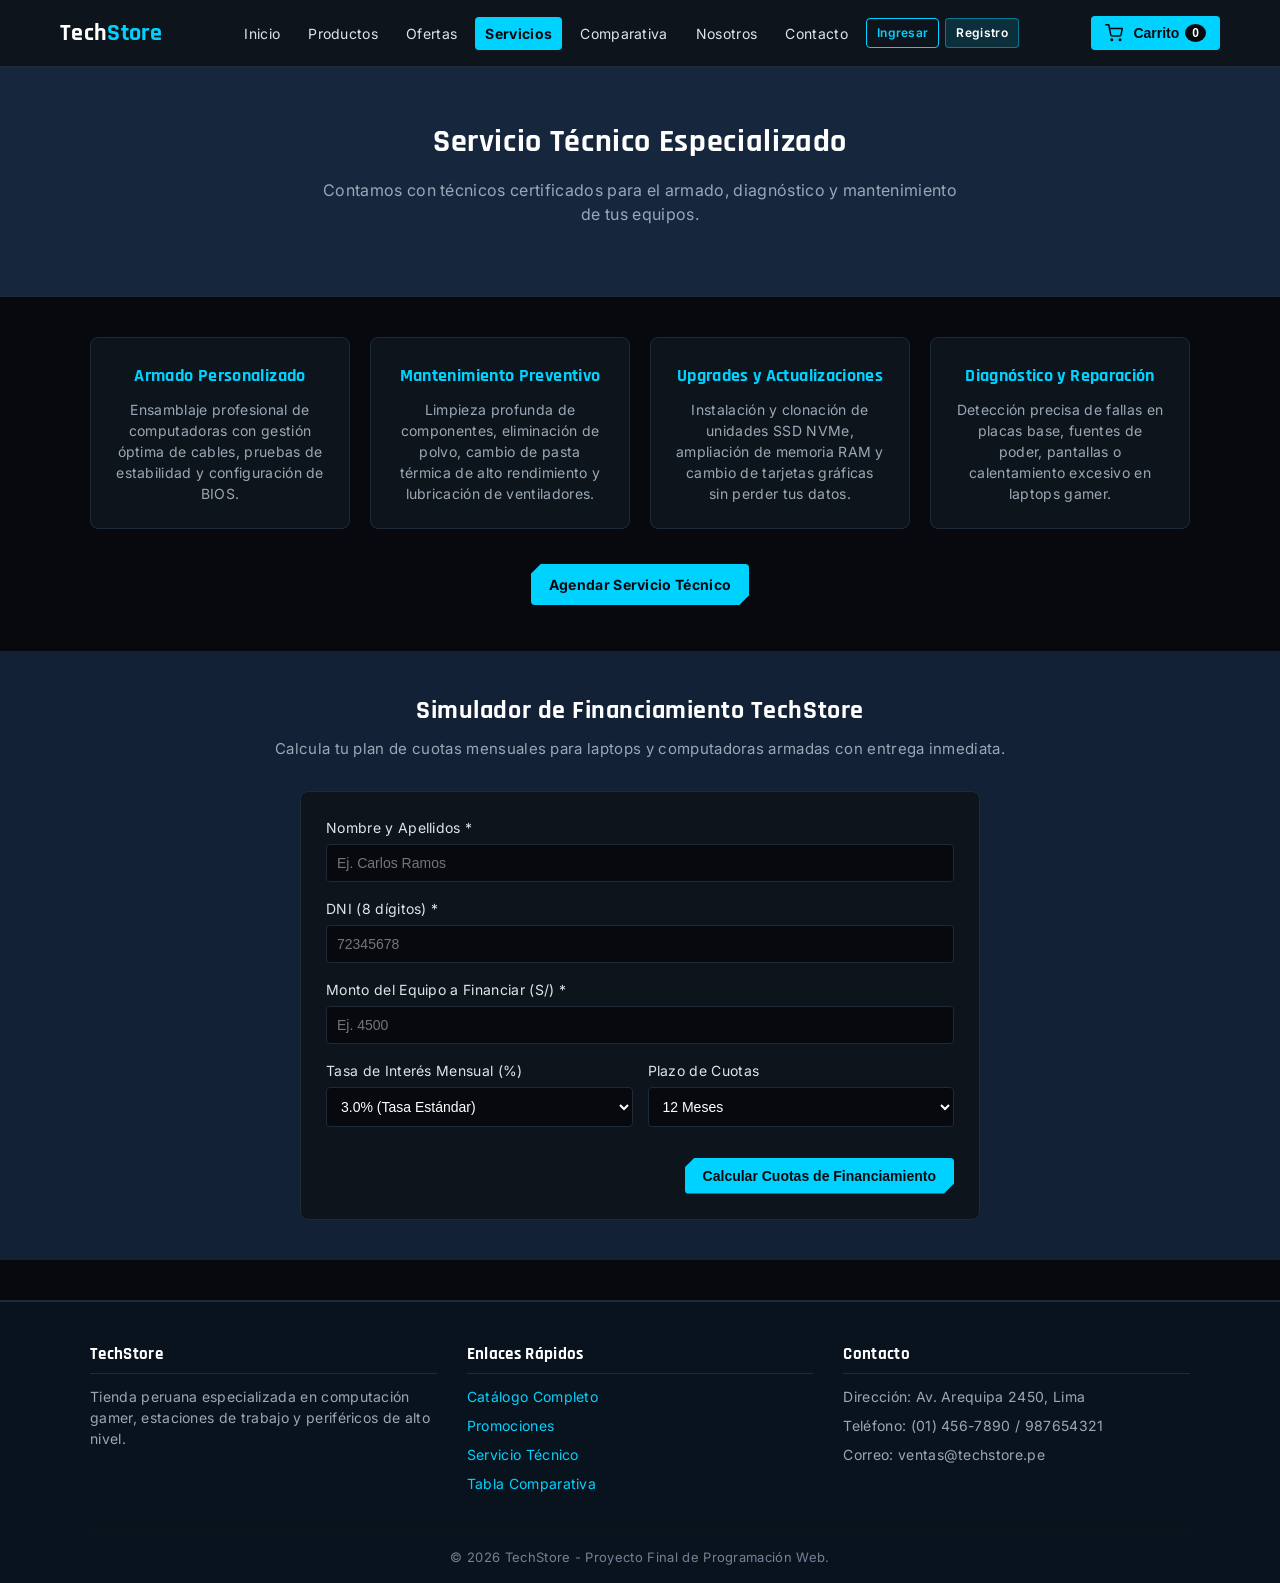
<file: servicios/index.html>
<!DOCTYPE html>
<html lang="es">
<head>
    <meta charset="UTF-8">
    <meta name="viewport" content="width=device-width, initial-scale=1.0">
    <title>TechStore | Servicios</title>
    <link rel="icon" type="image/x-icon" href="../favicon.ico">
    <link rel="stylesheet" href="../css/estilos.css">
    <!-- Google Fonts: Inter, Rajdhani, Orbitron -->
    <link rel="preconnect" href="https://fonts.googleapis.com">
    <link rel="preconnect" href="https://fonts.gstatic.com" crossorigin>
    <link href="https://fonts.googleapis.com/css2?family=Inter:wght@300;400;500;600;700&family=Orbitron:wght@600;700;800&family=Rajdhani:wght@500;600;700&display=swap" rel="stylesheet">
</head>
<body>

    <!-- Encabezado y logotipo -->
    <header id="cabecera-principal">
        <div class="contenedor barra-superior">
            <div class="logo">
                <a href="../index.html">Tech<span class="acento">Store</span></a>
            </div>

            <button class="boton-menu" onclick="toggleMenu()" aria-label="Abrir Menú">
                <svg width="22" height="22" viewBox="0 0 24 24" fill="none" stroke="currentColor" stroke-width="2" stroke-linecap="round" stroke-linejoin="round">
                    <line x1="3" y1="12" x2="21" y2="12"></line>
                    <line x1="3" y1="6" x2="21" y2="6"></line>
                    <line x1="3" y1="18" x2="21" y2="18"></line>
                </svg>
            </button>

            <nav id="menu-navegacion" class="menu-navegacion">
                <ul class="nav-lista">
                    <li class="nav-item"><a href="../index.html" class="nav-enlace">Inicio</a></li>
                    <li class="nav-item"><a href="../productos/index.html" class="nav-enlace">Productos</a></li>
                    <li class="nav-item"><a href="../ofertas/index.html" class="nav-enlace">Ofertas</a></li>
                    <li class="nav-item"><a href="../servicios/index.html" class="nav-enlace activo">Servicios</a></li>
                    <li class="nav-item"><a href="../comparativa/index.html" class="nav-enlace">Comparativa</a></li>
                    <li class="nav-item"><a href="../nosotros/index.html" class="nav-enlace">Nosotros</a></li>
                    <li class="nav-item"><a href="../contacto/index.html" class="nav-enlace">Contacto</a></li>
                    <li class="nav-item nav-item-sesion" id="estado-sesion"><a href="javascript:void(0)" onclick="abrirModalSesion(null, 'login')" class="nav-enlace boton-ingresar-nav">Ingresar</a><a href="javascript:void(0)" onclick="abrirModalSesion(null, 'registro')" class="nav-enlace boton-registro-nav">Registro</a></li>
                </ul>
            </nav>

            <button class="boton-carrito-nav" onclick="abrirModalCarrito()" aria-label="Carrito de compras">
                <svg width="18" height="18" viewBox="0 0 24 24" fill="none" stroke="currentColor" stroke-width="2" stroke-linecap="round" stroke-linejoin="round" style="margin-right: 4px; vertical-align: middle;">
                    <circle cx="9" cy="21" r="1"></circle>
                    <circle cx="20" cy="21" r="1"></circle>
                    <path d="M1 1h4l2.68 13.39a2 2 0 0 0 2 1.61h9.72a2 2 0 0 0 2-1.61L23 6H6"></path>
                </svg>
                Carrito <span id="contador-carrito" class="contador-carrito">0</span>
            </button>
        </div>
    </header>

    <main>
        <section class="portada">
            <div class="contenedor">
                <h2>Servicio Técnico Especializado</h2>
                <p>Contamos con técnicos certificados para el armado, diagnóstico y mantenimiento de tus equipos.</p>
            </div>
        </section>

        <section class="seccion">
            <div class="contenedor">
                <div class="caja-servicios">
                    <div class="caja-item">
                        <h3>Armado Personalizado</h3>
                        <p>Ensamblaje profesional de computadoras con gestión óptima de cables, pruebas de estabilidad y configuración de BIOS.</p>
                    </div>

                    <div class="caja-item">
                        <h3>Mantenimiento Preventivo</h3>
                        <p>Limpieza profunda de componentes, eliminación de polvo, cambio de pasta térmica de alto rendimiento y lubricación de ventiladores.</p>
                    </div>

                    <div class="caja-item">
                        <h3>Upgrades y Actualizaciones</h3>
                        <p>Instalación y clonación de unidades SSD NVMe, ampliación de memoria RAM y cambio de tarjetas gráficas sin perder tus datos.</p>
                    </div>

                    <div class="caja-item">
                        <h3>Diagnóstico y Reparación</h3>
                        <p>Detección precisa de fallas en placas base, fuentes de poder, pantallas o calentamiento excesivo en laptops gamer.</p>
                    </div>
                </div>

                <div style="text-align: center; margin-top: 35px;">
                    <a href="../contacto/index.html" class="boton boton-primario">Agendar Servicio Técnico</a>
                </div>
            </div>
        </section>

        
        <section class="seccion" style="background-color: #122135;">
            <div class="contenedor">
                <!-- Simulador de financiamiento interactivo -->
                <h2 class="titulo-seccion">Simulador de Financiamiento TechStore</h2>
                <p class="subtitulo-seccion">Calcula tu plan de cuotas mensuales para laptops y computadoras armadas con entrega inmediata.</p>

                <div class="formulario-caja" style="max-width: 680px; margin: 0 auto;">
                    <form onsubmit="return calcularFinanciamiento(event)">
                        <div class="formulario-grupo">
                            <label for="txt-fin-nombre">Nombre y Apellidos *</label>
                            <input type="text" id="txt-fin-nombre" class="formulario-control" minlength="3" placeholder="Ej. Carlos Ramos" oninput="this.value = this.value.replace(/[^a-zA-ZáéíóúÁÉÍÓÚñÑ\s]/g, '')" required>
                        </div>

                        <div class="formulario-grupo">
                            <label for="txt-fin-dni">DNI (8 dígitos) *</label>
                            <input type="text" id="txt-fin-dni" class="formulario-control" maxlength="8" pattern="[0-9]{8}" placeholder="72345678" oninput="this.value = this.value.replace(/[^0-9]/g, '')" required>
                        </div>

                        <div class="formulario-grupo">
                            <label for="txt-fin-monto">Monto del Equipo a Financiar (S/) *</label>
                            <input type="number" id="txt-fin-monto" class="formulario-control" min="500" step="50" placeholder="Ej. 4500" required>
                        </div>

                        <div style="display: flex; gap: 15px; flex-wrap: wrap;">
                            <div class="formulario-grupo" style="flex: 1; min-width: 200px;">
                                <label for="sel-fin-tasa">Tasa de Interés Mensual (%)</label>
                                <select id="sel-fin-tasa" class="formulario-control">
                                    <option value="2.5">2.5% (Tasa Preferencial)</option>
                                    <option value="3.0" selected>3.0% (Tasa Estándar)</option>
                                    <option value="4.0">4.0% (Tasa Empresarial)</option>
                                </select>
                            </div>

                            <div class="formulario-grupo" style="flex: 1; min-width: 200px;">
                                <label for="sel-fin-plazo">Plazo de Cuotas</label>
                                <select id="sel-fin-plazo" class="formulario-control">
                                    <option value="6">6 Meses</option>
                                    <option value="12" selected>12 Meses</option>
                                    <option value="18">18 Meses</option>
                                    <option value="24">24 Meses</option>
                                </select>
                            </div>
                        </div>

                        <div style="text-align: right; margin-top: 15px;">
                            <button type="submit" class="boton boton-primario">Calcular Cuotas de Financiamiento</button>
                        </div>
                    </form>

                    <div id="resultado-financiamiento" style="display: none; margin-top: 25px;"></div>
                </div>
            </div>
        </section>
    </main>

    <!-- Pie de página -->
    <footer id="pie-pagina">
        <div class="contenedor">
            <div class="pie-columnas">
                <div class="pie-columna">
                    <h3>TechStore</h3>
                    <p>Tienda peruana especializada en computación gamer, estaciones de trabajo y periféricos de alto nivel.</p>
                </div>
                <div class="pie-columna">
                    <h3>Enlaces Rápidos</h3>
                    <ul>
                        <li><a href="../productos/index.html">Catálogo Completo</a></li>
                        <li><a href="../ofertas/index.html">Promociones</a></li>
                        <li><a href="../servicios/index.html">Servicio Técnico</a></li>
                        <li><a href="../comparativa/index.html">Tabla Comparativa</a></li>
                    </ul>
                </div>
                <div class="pie-columna">
                    <h3>Contacto</h3>
                    <p>Dirección: Av. Arequipa 2450, Lima</p>
                    <p>Teléfono: (01) 456-7890 / 987654321</p>
                    <p>Correo: ventas@techstore.pe</p>
                </div>
            </div>
            <div class="pie-inferior">
                <p>&copy; 2026 TechStore - Proyecto Final de Programación Web.</p>
            </div>
        </div>
    </footer>

    
    <div id="modal-detalle" class="fondo-modal">
        <div class="ventana-modal">
            <button class="boton-cerrar-modal" onclick="cerrarModalDetalle()">&times;</button>
            <div id="modal-detalle-contenido"></div>
        </div>
    </div>

    
    <div id="modal-carrito" class="fondo-modal">
        <div class="ventana-modal">
            <button class="boton-cerrar-modal" onclick="cerrarModalCarrito()">&times;</button>
            <h3 class="modal-titulo">Carrito de Compras</h3>
            <div id="lista-carrito"></div>
            <div id="total-carrito" class="total-carrito">Total: S/ 0.00</div>
            <div class="acciones-modal" style="display: flex; gap: 8px; flex-wrap: wrap; justify-content: flex-end; margin-top: 15px;">
                <button type="button" class="boton boton-secundario" style="font-size: 13px;" onclick="agregarNotaEntrega()">Nota de Entrega</button>
                <button type="button" class="boton boton-peligro" onclick="vaciarCarrito()">Vaciar Carrito</button>
                <button type="button" class="boton boton-secundario" onclick="cerrarModalCarrito()">Seguir comprando</button>
                <button type="button" class="boton boton-primario" onclick="procesarCompra()">Procesar Compra</button>
            </div>
        </div>
    </div>
    
    <div id="modal-sesion" class="fondo-modal">
        <div class="ventana-modal" style="max-width: 440px;">
            <button class="boton-cerrar-modal" onclick="cerrarModalSesion()">&times;</button>
            
            
            <div style="display: flex; gap: 8px; margin-bottom: 16px; border-bottom: 1px solid var(--color-borde); padding-bottom: 12px;">
                <button type="button" id="tab-login" onclick="mostrarModalLogin()" class="boton boton-primario" style="flex: 1; padding: 8px 12px; font-size: 14px;">Iniciar Sesión</button>
                <button type="button" id="tab-registro" onclick="mostrarModalRegistro()" class="boton boton-secundario" style="flex: 1; padding: 8px 12px; font-size: 14px;">Crear Cuenta</button>
            </div>

            <div id="modal-alerta-sesion" class="alerta-mensaje alerta-info" style="display: none; font-size: 13px; margin-bottom: 15px;"></div>

            
            <div id="vista-modal-login">
                
                <div id="caja-cuenta-previa" style="display: none; background: rgba(0, 180, 216, 0.08); border: 1px solid var(--color-borde); border-radius: var(--radio-borde); padding: 16px; margin-bottom: 14px; text-align: center;">
                    <img src="../img/icono-usuario.png" alt="Cuenta Anterior" style="width: 40px; height: 40px; object-fit: contain; margin-bottom: 6px;">
                    <p style="font-size: 12px; color: var(--color-texto-apagado); margin-bottom: 2px;">Cuenta registrada en este equipo:</p>
                    <h4 id="nombre-cuenta-previa" style="color: var(--color-blanco); font-size: 15px; margin-bottom: 2px;">Usuario</h4>
                    <p id="correo-cuenta-previa" style="color: var(--color-primario); font-size: 12px; margin-bottom: 12px;">correo@techstore.pe</p>
                    
                    <div class="formulario-grupo" style="text-align: left; margin-bottom: 10px;">
                        <label for="modal-clave-previa" style="font-size: 13px;">Contraseña *</label>
                        <input type="password" id="modal-clave-previa" class="formulario-control" minlength="4" placeholder="Ingresa tu contraseña" required>
                    </div>
                    <div id="modal-alerta-login-previa" class="alerta-mensaje alerta-error" style="display: none; font-size: 13px; margin-bottom: 10px;"></div>
                    <button type="button" onclick="iniciarConCuentaPrevia()" class="boton boton-primario" style="width: 100%; margin-bottom: 10px;">Iniciar Sesión</button>
                    <div style="font-size: 12px;">
                        <a href="javascript:void(0)" onclick="mostrarLoginManual()" style="color: var(--color-primario); text-decoration: none;">Ingresar con otro usuario o correo</a>
                    </div>
                </div>

                
                <form id="form-modal-login" style="display: none;" onsubmit="return validarLoginModal(event)">
                    <div class="formulario-grupo">
                        <label for="modal-txt-usuario" style="font-size: 13px;">Usuario o Correo Electrónico *</label>
                        <input type="text" id="modal-txt-usuario" class="formulario-control" minlength="3" placeholder="Ej. admin o tu correo" required>
                    </div>
                    <div class="formulario-grupo">
                        <label for="modal-txt-clave" style="font-size: 13px;">Contraseña *</label>
                        <input type="password" id="modal-txt-clave" class="formulario-control" minlength="4" placeholder="Tu contraseña" required>
                    </div>
                    <div id="modal-alerta-login" class="alerta-mensaje alerta-error" style="display: none; font-size: 13px; margin-bottom: 12px;"></div>
                    <button type="submit" class="boton boton-primario" style="width: 100%; margin-top: 5px;">Iniciar Sesión</button>
                    <div id="enlace-volver-previa" style="display: none; text-align: center; margin-top: 10px; font-size: 12px;">
                        <a href="javascript:void(0)" onclick="mostrarModalCuentaPrevia()" style="color: var(--color-texto-apagado); text-decoration: none;">Volver a cuenta detectada</a>
                    </div>
                </form>
            </div>

            
            <form id="form-modal-registro" style="display: none;" onsubmit="return registrarUsuarioModal(event)">
                <div class="formulario-grupo" style="margin-bottom: 10px;">
                    <label for="modal-reg-nombre" style="font-size: 13px;">Nombre y Apellidos *</label>
                    <input type="text" id="modal-reg-nombre" class="formulario-control" minlength="3" placeholder="Ej. Carlos Ramos" oninput="this.value = this.value.replace(/[^a-zA-ZáéíóúÁÉÍÓÚñÑ\s]/g, '')" required>
                </div>

                <div class="formulario-grupo" style="margin-bottom: 10px;">
                    <label for="modal-reg-telefono" style="font-size: 13px;">Número de Teléfono (9 dígitos) *</label>
                    <input type="tel" id="modal-reg-telefono" maxlength="9" pattern="[0-9]{9}" class="formulario-control" placeholder="987654321" oninput="this.value = this.value.replace(/[^0-9]/g, '')" required>
                </div>

                <div class="formulario-grupo" style="margin-bottom: 10px;">
                    <label for="modal-reg-correo" style="font-size: 13px;">Correo Electrónico *</label>
                    <input type="email" id="modal-reg-correo" class="formulario-control" placeholder="carlos@techstore.pe" required>
                </div>

                <div class="formulario-grupo" style="margin-bottom: 12px;">
                    <label for="modal-reg-clave" style="font-size: 13px;">Contraseña *</label>
                    <input type="password" id="modal-reg-clave" class="formulario-control" minlength="6" placeholder="Mínimo 6 caracteres" required>
                </div>

                <div id="modal-alerta-registro" class="alerta-mensaje alerta-error" style="display: none; font-size: 13px; margin-bottom: 12px;"></div>

                <button type="submit" class="boton boton-primario" style="width: 100%; margin-top: 5px;">Crear Cuenta e Iniciar</button>
            </form>
        </div>
    </div>




    <script src="../js/datos.js"></script>
    <script src="../js/bd.js"></script>
    <script src="../js/app.js"></script>

    
    <div id="modal-checkout" class="fondo-modal">
        <div class="ventana-modal" style="max-width: 500px;">
            <button class="boton-cerrar-modal" onclick="cerrarModalCheckout()">&times;</button>
            <h3 class="modal-titulo">Finalizar Compra</h3>
            
            <div id="checkout-contenido">
                <p id="checkout-modo-badge" style="font-size: 12px; color: var(--color-primario); margin-bottom: 10px; font-weight: 600;"></p>
                <div class="resumen-compra-caja">
                    <h4 style="color: var(--color-blanco); font-size: 14px; margin-bottom: 8px;">Resumen del Pedido</h4>
                    <div id="checkout-lista-items" style="max-height: 120px; overflow-y: auto; margin-bottom: 8px;"></div>
                    <div class="resumen-fila">
                        <span style="color: var(--color-texto-apagado);">Subtotal:</span>
                        <span id="checkout-subtotal" style="color: var(--color-texto);">S/ 0.00</span>
                    </div>
                    <div class="resumen-fila">
                        <span style="color: var(--color-texto-apagado);">Envío:</span>
                        <span style="color: var(--color-exito); font-weight: bold;">GRATIS</span>
                    </div>
                    <div class="resumen-fila total">
                        <span>Total a Pagar:</span>
                        <span id="checkout-total">S/ 0.00</span>
                    </div>
                </div>

                <form id="formulario-checkout" onsubmit="confirmarPedidoCheckout(event)">
                    <div class="formulario-grupo" style="margin-bottom: 8px;">
                        <label for="chk-nombre" style="font-size: 12px;">Nombre del Destinatario *</label>
                        <input type="text" id="chk-nombre" class="formulario-control" minlength="3" required placeholder="Nombres y Apellidos" oninput="this.value = this.value.replace(/[^a-zA-ZáéíóúÁÉÍÓÚñÑ ]/g, '')">
                    </div>

                    <div style="display: grid; grid-template-columns: 1fr 1fr; gap: 8px; margin-bottom: 8px;">
                        <div class="formulario-grupo">
                            <label for="chk-telefono" style="font-size: 12px;">Teléfono (9 dígitos) *</label>
                            <input type="tel" id="chk-telefono" maxlength="9" pattern="[0-9]{9}" class="formulario-control" required placeholder="987654321" oninput="this.value = this.value.replace(/[^0-9]/g, '')">
                        </div>
                        <div class="formulario-grupo">
                            <label for="chk-metodo-envio" style="font-size: 12px;">Tipo de Entrega</label>
                            <select id="chk-metodo-envio" class="formulario-control">
                                <option value="domicilio">Envío a Domicilio (Lima)</option>
                                <option value="tienda">Recojo en Tienda (Cyberplaza)</option>
                            </select>
                        </div>
                    </div>

                    <div class="formulario-grupo" style="margin-bottom: 8px;">
                        <label for="chk-correo" style="font-size: 12px;">Correo Electrónico *</label>
                        <input type="email" id="chk-correo" class="formulario-control" required placeholder="ejemplo@correo.com">
                    </div>

                    <div class="formulario-grupo" style="margin-bottom: 8px;">
                        <label for="chk-direccion" style="font-size: 12px;">Dirección de Entrega *</label>
                        <input type="text" id="chk-direccion" class="formulario-control" minlength="5" required placeholder="Av. / Calle, Nro, Distrito">
                    </div>

                    <div class="formulario-grupo" style="margin-bottom: 12px;">
                        <label style="font-size: 12px; margin-bottom: 4px; display: block;">Método de Pago *</label>
                        <div class="metodos-pago-grid">
                            <label class="opcion-pago activa">
                                <input type="radio" name="metodo_pago" value="Tarjeta Visa/Mastercard" checked> Tarjeta
                            </label>
                            <label class="opcion-pago">
                                <input type="radio" name="metodo_pago" value="Yape / Plin"> Yape / Plin
                            </label>
                            <label class="opcion-pago">
                                <input type="radio" name="metodo_pago" value="Transferencia BCP"> BCP / BBVA
                            </label>
                            <label class="opcion-pago">
                                <input type="radio" name="metodo_pago" value="PagoEfectivo"> PagoEfectivo
                            </label>
                        </div>
                    </div>

                    <div class="acciones-modal">
                        <button type="button" class="boton boton-secundario" onclick="cerrarModalCheckout()">Cancelar</button>
                        <button type="submit" class="boton boton-primario">Confirmar y Pagar</button>
                    </div>
                </form>
            </div>

            <div id="checkout-exito" style="display: none; text-align: center; padding: 15px 0;">
                <div style="font-size: 20px; font-weight: bold; color: var(--color-exito); margin-bottom: 10px;">[ COMPRA EXITOSA ]</div>
                <h4 style="color: var(--color-exito); font-size: 20px; margin-bottom: 6px;">¡Compra Exitosa!</h4>
                <p style="color: var(--color-texto-apagado); font-size: 13px; margin-bottom: 15px;">Tu pedido ha sido recibido y está siendo preparado por nuestro equipo técnico.</p>
                
                <div class="resumen-compra-caja" style="text-align: left; font-size: 13px;">
                    <div class="resumen-fila">
                        <strong style="color: var(--color-blanco);">Código de Pedido:</strong>
                        <span id="ticket-codigo" style="color: var(--color-primario); font-weight: bold;">#PED-2026-0000</span>
                    </div>
                    <div class="resumen-fila">
                        <strong style="color: var(--color-blanco);">Fecha:</strong>
                        <span id="ticket-fecha" style="color: var(--color-texto);">--/--/----</span>
                    </div>
                    <div class="resumen-fila">
                        <strong style="color: var(--color-blanco);">Cliente:</strong>
                        <span id="ticket-cliente" style="color: var(--color-texto);">Cliente</span>
                    </div>
                    <div class="resumen-fila">
                        <strong style="color: var(--color-blanco);">Método:</strong>
                        <span id="ticket-metodo" style="color: var(--color-texto);">Tarjeta</span>
                    </div>
                    <div class="resumen-fila total">
                        <span>Total Pagado:</span>
                        <span id="ticket-total">S/ 0.00</span>
                    </div>
                </div>

                <button class="boton boton-primario" style="width: 100%;" onclick="cerrarModalCheckout()">Finalizar y Volver a la Tienda</button>
            </div>
        </div>
    </div>
    
    
    <div id="contenedor-toast"></div>

</body>
</html>
</file>
<file: css/estilos.css>
/* Variables globales y paleta de colores */
:root {
    --color-titulo-producto: #00d2ff;        
    --color-primario: #00d2ff;               
    --color-primario-hover: #00a8cc;         
    --tamano-fuente-base: 16px;              
    --black: #05070a;
    --panel: #0e141c;
    --panel2: #131b26;
    --line: #1e2a38;
    --white: #ffffff;
    --cut: polygon(16px 0, 100% 0, 100% calc(100% - 16px), calc(100% - 16px) 100%, 0 100%, 0 16px);
    --cut-sm: polygon(10px 0, 100% 0, 100% calc(100% - 10px), calc(100% - 10px) 100%, 0 100%, 0 10px);
    --sombra-cyber: 0 12px 30px rgba(0, 0, 0, 0.5), inset 0 0 0 1px var(--color-primario);
    --color-secundario: #8b5cf6;
    --color-fondo: #07090e;
    --color-fondo-secundario: #0e141c;
    --color-fondo-tarjeta: #131b26;
    --color-borde: #1e2a38;
    --color-texto: #dce4ec;
    --color-texto-apagado: #9aa8b6;
    --color-blanco: #ffffff;
    --color-exito: #10b981;
    --color-peligro: #ef4444;
    --color-peligro-hover: #f87171;
    --fuente-principal: 'Inter', system-ui, -apple-system, sans-serif;
    --fuente-titulos: 'Rajdhani', 'Orbitron', system-ui, sans-serif;
    --fuente-mono: 'Consolas', 'Courier New', monospace;
    --radio-borde: 8px;
    --sombra-tarjeta: 0 4px 16px rgba(0, 0, 0, 0.4);
    --sombra-hover: 0 10px 25px rgba(0, 210, 255, 0.25);
    --transicion-rapida: 0.2s ease;
}
/* Reseteo y estilos base */
* {
    margin: 0;
    padding: 0;
    box-sizing: border-box;
}

h1, h2, h3, h4, .logo, .titulo-seccion, .tarjeta-titulo, .modal-titulo {
    font-family: var(--fuente-titulos);
    letter-spacing: 0.02em;
}

body {
    background-color: var(--color-fondo);
    color: var(--color-texto);
    font-family: var(--fuente-principal);
    font-size: 16px;
    line-height: 1.5;
    overflow-x: hidden;
}
a {
    color: var(--color-primario);
    text-decoration: none;
    transition: color var(--transicion-rapida);
}
a:hover {
    color: var(--color-primario-hover);
}
.contenedor {
    width: 90%;
    max-width: 1100px;
    margin: 0 auto;
}
/* Encabezado y logotipo */
#cabecera-principal {
    background-color: var(--color-fondo-secundario);
    border-bottom: 2px solid var(--color-borde);
    position: sticky;
    top: 0;
    z-index: 100;
}
#cabecera-principal .contenedor {
    width: 94%;
    max-width: 1160px;
}
.barra-superior {
    display: flex;
    justify-content: space-between;
    align-items: center;
    gap: 10px;
    padding: 15px 0;
}
.logo a {
    font-size: 24px;
    font-weight: bold;
    color: var(--color-blanco);
}
.acento {
    color: var(--color-primario);
}
/* Menú de navegación y botón del carrito */
.menu-navegacion {
    display: flex;
    align-items: center;
    gap: 12px;
}
.nav-lista {
    display: flex;
    list-style: none;
    gap: 8px;
    align-items: center;
}
.nav-enlace {
    color: var(--color-texto);
    padding: 8px 10px;
    border-radius: 4px;
    font-size: 14px;
    white-space: nowrap;
}
.nav-enlace:hover,
.nav-enlace.activo {
    background-color: var(--color-primario);
    color: var(--color-fondo);
    font-weight: bold;
}
/* Indicador de cliente autenticado */
.nav-item-sesion {
    display: inline-flex;
    align-items: center;
    gap: 6px;
}
.badge-cliente {
    display: inline-flex;
    align-items: center;
    gap: 5px;
    color: var(--color-primario);
    font-size: 12px;
    padding: 5px 8px;
    border: 1px solid rgba(0, 210, 255, 0.35);
    border-radius: 4px;
    background-color: rgba(0, 210, 255, 0.08);
    white-space: nowrap;
}
.badge-cliente svg {
    flex-shrink: 0;
}
.boton-salir-nav {
    font-size: 12px !important;
    padding: 5px 9px !important;
    background-color: var(--color-peligro);
    color: var(--color-blanco) !important;
    font-weight: 600;
}
.boton-salir-nav:hover {
    background-color: var(--color-peligro-hover);
    color: var(--color-blanco) !important;
}
.boton-ingresar-nav {
    font-size: 12px !important;
    padding: 5px 10px !important;
    border: 1px solid var(--color-primario);
    color: var(--color-primario) !important;
    font-weight: 600;
}
.boton-ingresar-nav:hover,
.boton-ingresar-nav.activo {
    background-color: var(--color-primario);
    color: var(--color-fondo) !important;
}
.boton-registro-nav {
    font-size: 12px !important;
    padding: 5px 10px !important;
    background-color: rgba(0, 210, 255, 0.14);
    border: 1px solid rgba(0, 210, 255, 0.45);
    color: var(--color-blanco) !important;
    font-weight: 600;
}
.boton-registro-nav:hover {
    background-color: var(--color-primario);
    color: var(--color-fondo) !important;
}
.boton-carrito-nav {
    background-color: var(--color-primario);
    color: var(--color-fondo);
    border: none;
    padding: 8px 14px;
    border-radius: 4px;
    cursor: pointer;
    font-weight: bold;
    font-size: 14px;
    display: flex;
    align-items: center;
    gap: 6px;
    transition: background-color var(--transicion-rapida);
}
.boton-carrito-nav:hover {
    background-color: var(--color-primario-hover);
}
.contador-carrito {
    background-color: var(--color-fondo);
    color: var(--color-blanco);
    border-radius: 50%;
    padding: 2px 7px;
    font-size: 12px;
}
.boton-menu {
    display: none;
    background: transparent;
    border: 1px solid var(--color-borde);
    color: var(--color-primario);
    font-size: 20px;
    line-height: 1;
    padding: 7px 12px;
    border-radius: 4px;
    cursor: pointer;
    align-items: center;
    justify-content: center;
    transition: border-color var(--transicion-rapida), background-color var(--transicion-rapida);
}

.boton-menu:hover {
    border-color: var(--color-primario);
    background-color: rgba(0, 180, 216, 0.1);
}
/* Portada y llamado a la acción */
.portada {
    background-color: #16263d;
    padding: 50px 0;
    text-align: center;
    border-bottom: 1px solid var(--color-borde);
}
.portada h1, .portada h2 {
    color: var(--color-blanco);
    font-size: 32px;
    margin-bottom: 12px;
}
.portada p {
    color: var(--color-texto-apagado);
    max-width: 650px;
    margin: 0 auto 20px auto;
}
.seccion {
    padding: 40px 0;
}
.titulo-seccion {
    color: var(--color-blanco);
    font-size: 26px;
    text-align: center;
    margin-bottom: 8px;
}
.subtitulo-seccion {
    color: var(--color-texto-apagado);
    text-align: center;
    margin-bottom: 30px;
    font-size: 15px;
}
/* Botones de acción */
.boton, a.boton {
    display: inline-block;
    padding: 10px 18px;
    border-radius: 4px;
    border: none;
    cursor: pointer;
    font-size: 14px;
    font-weight: bold;
    text-align: center;
    text-decoration: none;
    transition: transform var(--transicion-rapida), background-color var(--transicion-rapida), color var(--transicion-rapida), box-shadow var(--transicion-rapida);
}
.boton:hover, a.boton:hover {
    transform: translateY(-2px);
}
.boton-primario, a.boton-primario {
    background-color: var(--color-primario);
    color: var(--color-fondo) !important;
    text-decoration: none;
}
.boton-primario:hover, a.boton-primario:hover, .boton-primario:focus, a.boton-primario:focus {
    background-color: var(--color-primario-hover);
    color: var(--color-fondo) !important;
    text-decoration: none;
    box-shadow: 0 0 20px rgba(0, 180, 216, 0.45);
}
.boton-secundario, a.boton-secundario {
    background-color: transparent;
    border: 1px solid var(--color-primario);
    color: var(--color-primario) !important;
    text-decoration: none;
}
.boton-secundario:hover, a.boton-secundario:hover, .boton-secundario:focus, a.boton-secundario:focus {
    background-color: var(--color-primario);
    color: var(--color-fondo) !important;
    text-decoration: none;
    box-shadow: 0 0 20px rgba(0, 180, 216, 0.3);
}
.boton-peligro {
    background-color: var(--color-peligro);
    color: var(--color-blanco);
}
.boton-peligro:hover {
    background-color: var(--color-peligro-hover);
}
.boton:disabled {
    opacity: 0.5;
    cursor: not-allowed;
    transform: none !important;
    box-shadow: none !important;
}
/* Filtros y buscador del catálogo */
.caja-filtros {
    margin-bottom: 25px;
    display: flex;
    align-items: center;
    justify-content: space-between;
    flex-wrap: wrap;
    gap: 12px;
    background-color: var(--color-fondo-secundario);
    padding: 16px 20px;
    border-radius: var(--radio-borde);
    border: 1px solid var(--color-borde);
    box-sizing: border-box;
    width: 100%;
}
.caja-filtros .filtro-titulo {
    display: flex;
    align-items: center;
    font-weight: bold;
    color: #ffffff;
    font-size: 15px;
}
.campo-filtro {
    display: flex;
    align-items: center;
    gap: 8px;
    box-sizing: border-box;
}
.campo-filtro label {
    color: #a0b2c6;
    font-size: 14px;
    white-space: nowrap;
    font-weight: 500;
}
.campo-filtro select,
.campo-filtro input {
    background-color: var(--color-fondo);
    color: var(--color-blanco);
    border: 1px solid var(--color-borde);
    padding: 8px 12px;
    border-radius: 4px;
    outline: none;
    font-size: 14px;
    box-sizing: border-box;
    transition: border-color var(--transicion-rapida);
}
.campo-filtro select:focus,
.campo-filtro input:focus {
    border-color: var(--color-primario);
}
.campo-filtro.campo-buscador {
    margin-left: auto;
}
.campo-filtro.campo-buscador input {
    width: 240px;
    max-width: 100%;
}
.boton-limpiar-filtros {
    padding: 8px 14px !important;
    font-size: 13px !important;
    white-space: nowrap;
}
.contador-catalogo {
    color: var(--color-texto-apagado);
    font-size: 13px;
    font-weight: 500;
    margin-bottom: 16px;
}
.sin-resultados {
    text-align: center;
    color: var(--color-texto-apagado);
    padding: 36px 16px;
    background-color: var(--color-fondo-secundario);
    border: 1px solid var(--color-borde);
    border-radius: var(--radio-borde);
    margin-top: 10px;
}
/* Tarjetas de productos */
.caja-productos {
    display: grid;
    grid-template-columns: repeat(auto-fill, minmax(250px, 1fr));
    gap: 20px;
}
.tarjeta {
    background-color: var(--color-fondo-tarjeta);
    border: 1px solid var(--color-borde);
    border-radius: var(--radio-borde);
    overflow: hidden;
    display: flex;
    flex-direction: column;
    justify-content: space-between;
    transition: transform var(--transicion-rapida), border-color var(--transicion-rapida), box-shadow var(--transicion-rapida);
    animation: aparecer 0.4s ease-out;
}
.tarjeta:hover {
    transform: translateY(-5px);
    border-color: var(--color-primario);
    box-shadow: 0 6px 16px rgba(0, 180, 216, 0.2);
}
.tarjeta-resaltada {
    border-color: var(--color-primario);
}
/* Imagen del producto */
.tarjeta-figura {
    width: 100%;
    height: 195px;
    background-color: var(--color-blanco);
    display: flex;
    align-items: center;
    justify-content: center;
    border-radius: var(--radio-borde) var(--radio-borde) 0 0;
    overflow: hidden;
    padding: 12px;
}
.tarjeta-imagen {
    max-width: 100%;
    max-height: 100%;
    object-fit: contain;
    transition: transform 0.3s ease;
    image-rendering: -webkit-optimize-contrast;
}
.tarjeta:hover .tarjeta-imagen {
    transform: scale(1.04);
}
/* Categoría y stock del producto */
.tarjeta-meta {
    display: flex;
    justify-content: space-between;
    align-items: center;
    gap: 8px;
    margin-bottom: 8px;
}
.tarjeta-categoria {
    display: inline-block;
    background-color: rgba(0, 210, 255, 0.1);
    color: var(--color-primario);
    font-size: 11px;
    padding: 3px 8px;
    border-radius: 4px;
    border: 1px solid var(--color-primario);
    font-weight: 600;
    text-transform: uppercase;
    letter-spacing: 0.5px;
}
.tarjeta-stock {
    font-size: 11px;
    font-weight: 600;
    color: var(--color-exito);
    background-color: rgba(16, 185, 129, 0.12);
    border: 1px solid rgba(16, 185, 129, 0.35);
    padding: 3px 8px;
    border-radius: 12px;
    white-space: nowrap;
}
.tarjeta-stock.stock-bajo {
    color: #fbbf24;
    background-color: rgba(251, 191, 36, 0.12);
    border-color: rgba(251, 191, 36, 0.4);
}
.modal-stock-ok {
    color: var(--color-exito);
    font-size: 13px;
    font-weight: 600;
}
.modal-stock-agotado {
    color: var(--color-peligro);
    font-size: 13px;
    font-weight: 600;
}
.tarjeta-cuerpo {
    padding: 16px;
    display: flex;
    flex-direction: column;
    flex-grow: 1;
}
/* Título y nombre del producto */
.tarjeta-titulo {
    font-size: 17px;
    color: var(--color-titulo-producto);
    margin-bottom: 8px;
    font-weight: 700;
    transition: color 0.25s ease;
}
/* Descripción y especificaciones técnicas */
.tarjeta-detalle {
    font-size: 13px;
    color: var(--color-texto-apagado);
    margin-bottom: 12px;
    flex-grow: 1;
}
/* Precio del producto */
.tarjeta-precio {
    font-size: 20px;
    font-weight: bold;
    color: var(--color-primario);
    margin-bottom: 14px;
}
/* Botones para agregar al carrito y ver detalle */
.tarjeta-acciones {
    display: flex;
    gap: 8px;
}
.tarjeta-acciones .boton {
    flex: 1;
    padding: 8px 5px;
    font-size: 12px;
}
.caja-beneficios,
/* Beneficios y garantías de compra */
.caja-servicios {
    display: grid;
    grid-template-columns: repeat(auto-fit, minmax(240px, 1fr));
    gap: 20px;
}
.caja-item {
    background-color: var(--color-fondo-secundario);
    border: 1px solid var(--color-borde);
    border-radius: var(--radio-borde);
    padding: 24px;
    text-align: center;
    transition: transform var(--transicion-rapida);
}
.caja-item:hover {
    transform: translateY(-5px);
    border-color: var(--color-primario);
}
.caja-item h3 {
    color: var(--color-primario);
    margin-bottom: 10px;
    font-size: 18px;
}
.caja-item p {
    color: var(--color-texto-apagado);
    font-size: 14px;
}
.tabla-contenedor {
    width: 100%;
    max-width: 100%;
    overflow-x: auto;
    -webkit-overflow-scrolling: touch;
    margin-top: 15px;
}
.tabla-datos {
    width: 100%;
    border-collapse: collapse;
    background-color: var(--color-fondo-secundario);
    border: 1px solid var(--color-borde);
}
.tabla-datos caption {
    caption-side: top;
    text-align: left;
    font-weight: bold;
    padding: 10px;
    color: var(--color-primario);
    background-color: #16263d;
    border: 1px solid var(--color-borde);
    border-bottom: none;
}
.tabla-datos th,
.tabla-datos td {
    padding: 12px;
    border: 1px solid var(--color-borde);
    font-size: 14px;
    text-align: center;
}
.tabla-datos th {
    background-color: #27384f;
    color: var(--color-blanco);
}
.tabla-datos tbody tr:hover {
    background-color: #2c3e55;
}
.tabla-datos tfoot {
    background-color: var(--color-fondo);
    font-weight: bold;
}
.formulario-caja {
    max-width: 600px;
    margin: 0 auto;
    background-color: var(--color-fondo-secundario);
    border: 1px solid var(--color-borde);
    border-radius: var(--radio-borde);
    padding: 25px;
}
.formulario-grupo {
    margin-bottom: 16px;
}
.formulario-grupo label {
    display: block;
    margin-bottom: 6px;
    font-size: 14px;
    color: var(--color-texto);
}
.formulario-control {
    width: 100%;
    padding: 10px;
    border-radius: 4px;
    border: 1px solid var(--color-borde);
    background-color: var(--color-fondo);
    color: var(--color-blanco);
    font-size: 14px;
    outline: none;
    transition: border-color var(--transicion-rapida), background-color var(--transicion-rapida);
}
.formulario-control:focus {
    border-color: var(--color-primario);
    background-color: #122135;
}
.formulario-control:hover {
    border-color: #718295;
}
/* Validación visual de formularios */
.formulario-control.campo-valido,
form input.formulario-control:not(:placeholder-shown):valid,
form textarea.formulario-control:not(:placeholder-shown):valid {
    border-color: var(--color-exito);
    box-shadow: 0 0 0 2px rgba(16, 185, 129, 0.22);
}
.formulario-control.campo-invalido,
form input.formulario-control:not(:placeholder-shown):invalid,
form textarea.formulario-control:not(:placeholder-shown):invalid {
    border-color: var(--color-peligro);
    box-shadow: 0 0 0 2px rgba(239, 68, 68, 0.25);
}
textarea.formulario-control {
    resize: vertical;
    min-height: 100px;
}
.formulario-cuadricula {
    display: grid;
    grid-template-columns: repeat(auto-fit, minmax(280px, 1fr));
    gap: 25px;
    max-width: 980px;
    margin: 0 auto;
}
.alerta-mensaje {
    padding: 12px 16px;
    border-radius: var(--radio-borde);
    font-size: 14px;
    margin-bottom: 18px;
    line-height: 1.4;
    animation: aparecer 0.25s ease-out;
}
.alerta-exito {
    background-color: rgba(46, 204, 113, 0.15);
    border: 1px solid #2ecc71;
    color: #2ecc71;
}
.alerta-error {
    background-color: rgba(230, 57, 70, 0.15);
    border: 1px solid var(--color-peligro);
    color: #ff6b77;
}
.alerta-info {
    background-color: rgba(0, 180, 216, 0.15);
    border: 1px solid var(--color-primario);
    color: var(--color-primario);
}
.tarjeta-perfil {
    background-color: var(--color-fondo-tarjeta);
    border: 1px solid var(--color-borde);
    border-radius: var(--radio-borde);
    padding: 35px 25px;
    max-width: 580px;
    margin: 0 auto;
    text-align: center;
    animation: aparecer 0.3s ease-out;
}
.avatar-perfil {
    width: 70px;
    height: 70px;
    border-radius: 50%;
    background-color: rgba(0, 180, 216, 0.15);
    border: 2px solid var(--color-primario);
    display: flex;
    align-items: center;
    justify-content: center;
    font-size: 32px;
    margin: 0 auto 16px auto;
}
.tarjeta-mensaje-enviado {
    background-color: rgba(0, 180, 216, 0.08);
    border: 1px solid var(--color-borde);
    border-radius: var(--radio-borde);
    padding: 18px;
    margin-top: 20px;
    font-size: 14px;
    animation: aparecer 0.25s ease-out;
}
/* Ventanas modales generales */
.fondo-modal {
    display: none;
    position: fixed;
    top: 0;
    left: 0;
    width: 100%;
    height: 100%;
    background-color: rgba(0, 0, 0, 0.75);
    z-index: 200;
    justify-content: center;
    align-items: center;
    animation: aparecer 0.2s ease-out;
}
.ventana-modal {
    background-color: var(--color-fondo-secundario);
    border: 1px solid var(--color-borde);
    border-radius: 8px;
    width: 90%;
    max-width: 520px;
    padding: 24px;
    position: relative;
    max-height: 85vh;
    overflow-y: auto;
}
.boton-cerrar-modal {
    position: absolute;
    top: 12px;
    right: 14px;
    background: transparent;
    border: none;
    color: var(--color-texto-apagado);
    font-size: 22px;
    cursor: pointer;
}
.boton-cerrar-modal:hover {
    color: var(--color-blanco);
}
.modal-titulo {
    color: var(--color-blanco);
    font-size: 20px;
    margin-bottom: 15px;
    border-bottom: 1px solid var(--color-borde);
    padding-bottom: 8px;
}
/* Modal del carrito y desglose de precios */
.item-carrito {
    display: flex;
    justify-content: space-between;
    align-items: center;
    padding: 10px 0;
    border-bottom: 1px solid #27384f;
    font-size: 14px;
}
.total-carrito {
    margin-top: 16px;
    font-size: 18px;
    font-weight: bold;
    color: var(--color-primario);
    text-align: right;
}
.acciones-modal {
    margin-top: 20px;
    display: flex;
    justify-content: flex-end;
    gap: 10px;
}
/* Pie de página */
#pie-pagina {
    background-color: #09131e;
    border-top: 2px solid var(--color-borde);
    padding: 40px 0 15px 0;
    margin-top: 40px;
}
.pie-columnas {
    display: flex;
    justify-content: space-between;
    gap: 30px;
    flex-wrap: wrap;
    margin-bottom: 30px;
}
.pie-columna {
    flex: 1;
    min-width: 220px;
}
.pie-columna h3 {
    color: var(--color-blanco);
    font-size: 17px;
    margin-bottom: 12px;
    border-bottom: 1px solid var(--color-borde);
    padding-bottom: 6px;
}
.pie-columna p,
.pie-columna li {
    font-size: 14px;
    color: var(--color-texto-apagado);
    margin-bottom: 8px;
}
.pie-columna ul {
    list-style: none;
}
.pie-inferior {
    border-top: 1px solid var(--color-fondo-secundario);
    padding-top: 15px;
    text-align: center;
    font-size: 13px;
    color: #718295;
}
@keyframes aparecer {
    from {
        opacity: 0;
        transform: translateY(8px);
    }
    to {
        opacity: 1;
        transform: translateY(0);
    }
}
@media (max-width: 992px) {
    .boton-menu {
        display: block;
    }
    .nav-lista {
        display: none;
        position: absolute;
        top: 60px;
        left: 0;
        width: 100%;
        background-color: var(--color-fondo-secundario);
        flex-direction: column;
        padding: 15px 0;
        border-bottom: 2px solid var(--color-borde);
        z-index: 150;
    }
    .nav-lista.activo,
    .menu-navegacion.activo .nav-lista,
    #menu-navegacion.activo .nav-lista {
        display: flex;
    }
    .nav-item {
        width: 100%;
        text-align: center;
    }
    .nav-enlace {
        display: block;
        padding: 10px;
    }
    .pie-columnas {
        flex-direction: column;
        gap: 20px;
    }
}
@media (max-width: 480px) {
    .portada h1, .portada h2 {
        font-size: 24px;
    }
    .portada p {
        font-size: 14px;
    }
    .caja-filtros {
        flex-direction: column;
        align-items: stretch;
    }
    .tarjeta-acciones {
        flex-direction: column;
    }
    .acciones-modal {
        flex-direction: column;
    }
    .acciones-modal .boton {
        width: 100%;
    }
}
#contenedor-toast {
    position: fixed;
    top: 20px;
    right: 20px;
    z-index: 10000;
    display: flex;
    flex-direction: column;
    gap: 10px;
    pointer-events: none;
}
.toast {
    background-color: var(--color-fondo-secundario);
    color: var(--color-texto);
    border: 1px solid var(--color-borde);
    border-left: 5px solid var(--color-primario);
    padding: 12px 18px;
    border-radius: var(--radio-borde);
    box-shadow: 0 10px 25px rgba(0, 0, 0, 0.5);
    font-size: 14px;
    display: flex;
    align-items: center;
    gap: 10px;
    min-width: 280px;
    max-width: 380px;
    pointer-events: auto;
    animation: toastEntrada 0.35s cubic-bezier(0.18, 0.89, 0.32, 1.28) forwards;
    transition: opacity 0.3s ease, transform 0.3s ease;
}
.toast.toast-exito {
    border-left-color: var(--color-exito);
}
.toast.toast-error {
    border-left-color: var(--color-peligro);
}
.toast.toast-alerta {
    border-left-color: var(--color-alerta);
}
@keyframes toastEntrada {
    from {
        opacity: 0;
        transform: translateX(60px);
    }
    to {
        opacity: 1;
        transform: translateX(0);
    }
}
@keyframes pulsoBadge {
    0% { transform: scale(1); }
    50% { transform: scale(1.4); background-color: var(--color-primario-hover); }
    100% { transform: scale(1); }
}
.animar-pulso {
    animation: pulsoBadge 0.35s ease;
}
.tarjeta {
    transition: transform var(--transicion-rapida), box-shadow var(--transicion-rapida), border-color var(--transicion-rapida);
}
.tarjeta:hover {
    transform: translateY(-8px);
    box-shadow: var(--sombra-hover);
    border-color: var(--color-primario);
}
.tarjeta-imagen {
    transition: transform 0.3s ease;
}
.tarjeta:hover .tarjeta-imagen {
    transform: scale(1.06);
}
.resumen-compra-caja {
    background: rgba(0, 0, 0, 0.25);
    border: 1px solid var(--color-borde);
    border-radius: var(--radio-borde);
    padding: 15px;
    margin-bottom: 15px;
}
.resumen-fila {
    display: flex;
    justify-content: space-between;
    margin-bottom: 8px;
    font-size: 13px;
}
.resumen-fila.total {
    border-top: 1px solid var(--color-borde);
    padding-top: 10px;
    margin-top: 8px;
    font-size: 16px;
    font-weight: bold;
    color: var(--color-primario);
}
.metodos-pago-grid {
    display: grid;
    grid-template-columns: repeat(2, 1fr);
    gap: 8px;
    margin-bottom: 12px;
}
.opcion-pago {
    border: 1px solid var(--color-borde);
    padding: 8px 10px;
    border-radius: var(--radio-borde);
    display: flex;
    align-items: center;
    gap: 6px;
    cursor: pointer;
    transition: border-color 0.2s, background 0.2s;
    font-size: 12px;
}
.opcion-pago:hover, .opcion-pago.activa {
    border-color: var(--color-primario);
    background: rgba(0, 180, 216, 0.1);
}
.eyebrow {
    font-family: var(--fuente-mono);
    font-size: 13px;
    font-weight: 700;
    letter-spacing: 0.2em;
    text-transform: uppercase;
    color: var(--color-primario);
    display: inline-flex;
    align-items: center;
    gap: 10px;
    margin-bottom: 12px;
}
.eyebrow::before {
    content: "";
    width: 24px;
    height: 3px;
    background: var(--color-primario);
    border-radius: 2px;
}
.boton-primario {
    position: relative;
    overflow: hidden;
    clip-path: var(--cut-sm);
    transition: background-color 0.3s ease, transform 0.2s ease, box-shadow 0.3s ease;
}
.boton-primario::after {
    content: "";
    position: absolute;
    top: 0;
    left: -120%;
    width: 60%;
    height: 100%;
    pointer-events: none;
    background: linear-gradient(100deg, transparent, rgba(255, 255, 255, 0.35), transparent);
    transform: skewX(-20deg);
    transition: left 0.55s ease;
}
.boton-primario:hover::after {
    left: 130%;
}
.boton-primario:hover, a.boton-primario:hover {
    color: var(--color-fondo) !important;
    background-color: var(--color-primario-hover);
    box-shadow: 0 0 25px rgba(0, 180, 216, 0.4);
    transform: translateY(-2px);
}
.tarjeta {
    background: var(--panel);
    border: 1px solid var(--line);
    clip-path: var(--cut-sm);
    transition: transform 0.25s ease, box-shadow 0.25s ease, border-color 0.25s ease;
}
.tarjeta:hover {
    transform: translateY(-5px);
    box-shadow: var(--sombra-cyber);
    border-color: var(--color-primario);
}
html, 
h1, h2, h3, h4, .logo, .titulo-seccion, .tarjeta-titulo, .modal-titulo {
    font-family: var(--fuente-titulos);
    letter-spacing: 0.02em;
}

body {
    max-width: 100%;
    overflow-x: hidden;
    font-size: var(--tamano-fuente-base);
}
@media (max-width: 640px) {
    .contenedor {
        padding-left: 12px;
        padding-right: 12px;
    }
}
a.boton-primario, 
a.boton-primario:visited {
    color: var(--color-fondo) !important;
    background-color: var(--color-primario);
}
a.boton-primario:hover, 
a.boton-primario:active, 
a.boton-primario:focus {
    color: var(--color-fondo) !important;
    background-color: var(--color-primario-hover);
}
a.boton-secundario, 
a.boton-secundario:visited {
    color: var(--color-primario) !important;
    background-color: transparent;
}
a.boton-secundario:hover, 
a.boton-secundario:active, 
a.boton-secundario:focus {
    color: var(--color-fondo) !important;
    background-color: var(--color-primario);
}

/* Diseño responsivo (móviles, tablets y escritorio) */

/* Asegurar modelo de caja y control horizontal estricto */
*, *::before, *::after {
    box-sizing: border-box;
}

html, 
h1, h2, h3, h4, .logo, .titulo-seccion, .tarjeta-titulo, .modal-titulo {
    font-family: var(--fuente-titulos);
    letter-spacing: 0.02em;
}

body {
    max-width: 100%;
    overflow-x: hidden !important;
}

img {
    max-width: 100%;
    height: auto;
}

/* Ajuste de cabecera en laptops compactas (993px - 1180px) */
@media (min-width: 993px) and (max-width: 1180px) {
    .logo a {
        font-size: 20px;
    }
    .nav-lista {
        gap: 3px;
    }
    .nav-enlace {
        padding: 6px 7px;
        font-size: 13px;
    }
    .badge-cliente {
        font-size: 11px;
        padding: 4px 6px;
    }
    .boton-salir-nav,
    .boton-ingresar-nav,
    .boton-registro-nav {
        padding: 4px 7px !important;
        font-size: 11px !important;
    }
    .boton-carrito-nav {
        padding: 6px 10px;
        font-size: 13px;
        white-space: nowrap;
    }
}

/* Pantallas Medianas (Laptops y Tablets Horizontales <= 992px) */
@media (max-width: 992px) {
    .boton-menu {
        display: flex !important;
    }
    .barra-superior {
        position: relative;
    }
    .menu-navegacion {
        display: block;
    }
    .nav-lista {
        display: none !important;
        position: absolute;
        top: 100%;
        left: 0;
        width: 100%;
        background-color: var(--color-fondo-secundario);
        flex-direction: column;
        padding: 12px 0;
        border-bottom: 2px solid var(--color-borde);
        box-shadow: 0 10px 25px rgba(0, 0, 0, 0.5);
        z-index: 150;
    }
    .nav-lista.activo,
    .menu-navegacion.activo .nav-lista,
    #menu-navegacion.activo .nav-lista {
        display: flex !important;
    }
    .nav-item {
        width: 100%;
        text-align: center;
    }
    .nav-item-sesion {
        flex-direction: column;
        justify-content: center;
        padding: 8px 16px;
        gap: 8px;
    }
    .nav-enlace {
        display: block;
        padding: 12px 16px;
        width: 100%;
    }
    .pie-columnas {
        flex-direction: column;
        gap: 22px;
    }
}

/* Tablets Verticales y Celulares Grandes (<= 768px) */
@media (max-width: 768px) {
    .indicador-scroll-movil {
        display: block !important;
    }
    .caja-filtros {
        flex-direction: column;
        align-items: stretch;
        gap: 12px;
        padding: 14px 16px;
    }
    .caja-filtros .filtro-titulo {
        margin-bottom: 2px;
    }
    .campo-filtro {
        flex-direction: column;
        align-items: stretch;
        width: 100% !important;
        margin-left: 0 !important;
        gap: 6px;
    }
    .campo-filtro label {
        font-size: 13px;
        color: #a0b2c6;
    }
    .campo-filtro select,
    .campo-filtro input,
    .campo-filtro.campo-buscador input {
        width: 100% !important;
        max-width: 100% !important;
        font-size: 14px;
        padding: 9px 12px;
    }
    .boton-limpiar-filtros {
        width: 100%;
        text-align: center;
    }
    .pie-columnas {
        flex-direction: column;
        gap: 20px;
    }
    .pie-columna {
        min-width: 100%;
    }
    .formulario-cuadricula {
        grid-template-columns: 1fr;
        gap: 20px;
    }
}

/* Celulares Estándar y Pequeños (<= 576px) */
@media (max-width: 576px) {
    .contenedor {
        width: 94%;
        padding-left: 4px;
        padding-right: 4px;
    }
    .portada {
        padding: 32px 0;
    }
    .portada h1, .portada h2 {
        font-size: 22px;
        line-height: 1.25;
    }
    .portada p {
        font-size: 13px;
        line-height: 1.45;
        margin-bottom: 16px;
    }
    .portada a.boton {
        display: block;
        width: 100%;
        margin: 8px 0;
        text-align: center;
    }
    .caja-productos {
        grid-template-columns: 1fr !important;
        gap: 16px;
    }
    .tarjeta {
        width: 100% !important;
        max-width: 100% !important;
        margin: 0 !important;
    }
    .tarjeta-figura {
        height: 190px;
    }
    .tarjeta-cuerpo {
        padding: 14px;
    }
    .tarjeta-titulo {
        font-size: 16px;
    }
    .tarjeta-acciones {
        flex-direction: column;
        gap: 8px;
    }
    .tarjeta-acciones .boton {
        width: 100%;
        text-align: center;
        padding: 10px 8px;
        font-size: 13px;
    }
    .caja-beneficios,
    .caja-servicios {
        grid-template-columns: 1fr !important;
        gap: 16px;
    }
    .caja-item {
        padding: 20px 15px;
    }
    .formulario-caja {
        padding: 18px 14px;
        width: 100%;
    }
    .ventana-modal {
        width: 95%;
        padding: 18px 12px;
        max-height: 90vh;
    }
    .metodos-pago-grid {
        grid-template-columns: 1fr;
    }
    /* Modal del carrito y desglose de precios */
.item-carrito {
        flex-direction: column;
        align-items: flex-start;
        gap: 6px;
    }
    .acciones-modal {
        flex-direction: column;
        gap: 8px;
    }
    .acciones-modal .boton {
        width: 100%;
        text-align: center;
    }
}

/* Celulares Ultra Compactos (<= 380px, e.g. 320px) */
@media (max-width: 380px) {
    .barra-superior {
        padding: 10px 0;
        gap: 6px;
    }
    .logo a {
        font-size: 19px;
    }
    .boton-carrito-nav {
        padding: 5px 8px;
        font-size: 11px;
    }
    .boton-menu {
        padding: 5px 8px;
        font-size: 16px;
    }
    .tarjeta-figura {
        height: 170px;
    }
    .tarjeta-precio {
        font-size: 18px;
    }
    .ventana-modal {
        width: 98%;
        padding: 14px 10px;
    }
}


/* Barra Superior y Cabecera en Dispositivos Móviles */
@media (max-width: 992px) {
    .barra-superior {
        display: flex !important;
        justify-content: space-between !important;
        align-items: center !important;
        position: relative !important;
        padding: 10px 0 !important;
        width: 100% !important;
    }
    .logo {
        flex: 1 !important;
        min-width: 0 !important;
    }
    .logo a {
        font-size: 19px !important;
        white-space: nowrap !important;
    }
    .boton-carrito-nav {
        order: 2 !important;
        margin-left: auto !important;
        margin-right: 8px !important;
        padding: 6px 10px !important;
        font-size: 12px !important;
        white-space: nowrap !important;
        flex-shrink: 0 !important;
    }
    .boton-menu {
        display: flex !important;
        order: 3 !important;
        padding: 6px 10px !important;
        font-size: 18px !important;
        flex-shrink: 0 !important;
    }
    .menu-navegacion {
        position: absolute !important;
        top: 100% !important;
        left: 0 !important;
        width: 100% !important;
        z-index: 200 !important;
        background: transparent !important;
    }
    .nav-lista {
        display: none !important;
        flex-direction: column !important;
        width: 100% !important;
        background-color: var(--color-fondo-secundario) !important;
        padding: 10px 0 !important;
        border-bottom: 2px solid var(--color-primario) !important;
        box-shadow: 0 10px 25px rgba(0, 0, 0, 0.6) !important;
    }
    .nav-lista.activo,
    .menu-navegacion.activo .nav-lista,
    #menu-navegacion.activo .nav-lista {
        display: flex !important;
    }
}


.boton-menu svg {
    display: block;
    stroke: var(--color-primario);
}
.boton-carrito-nav svg {
    stroke: var(--color-fondo);
    display: inline-block;
    vertical-align: middle;
}
</file>
